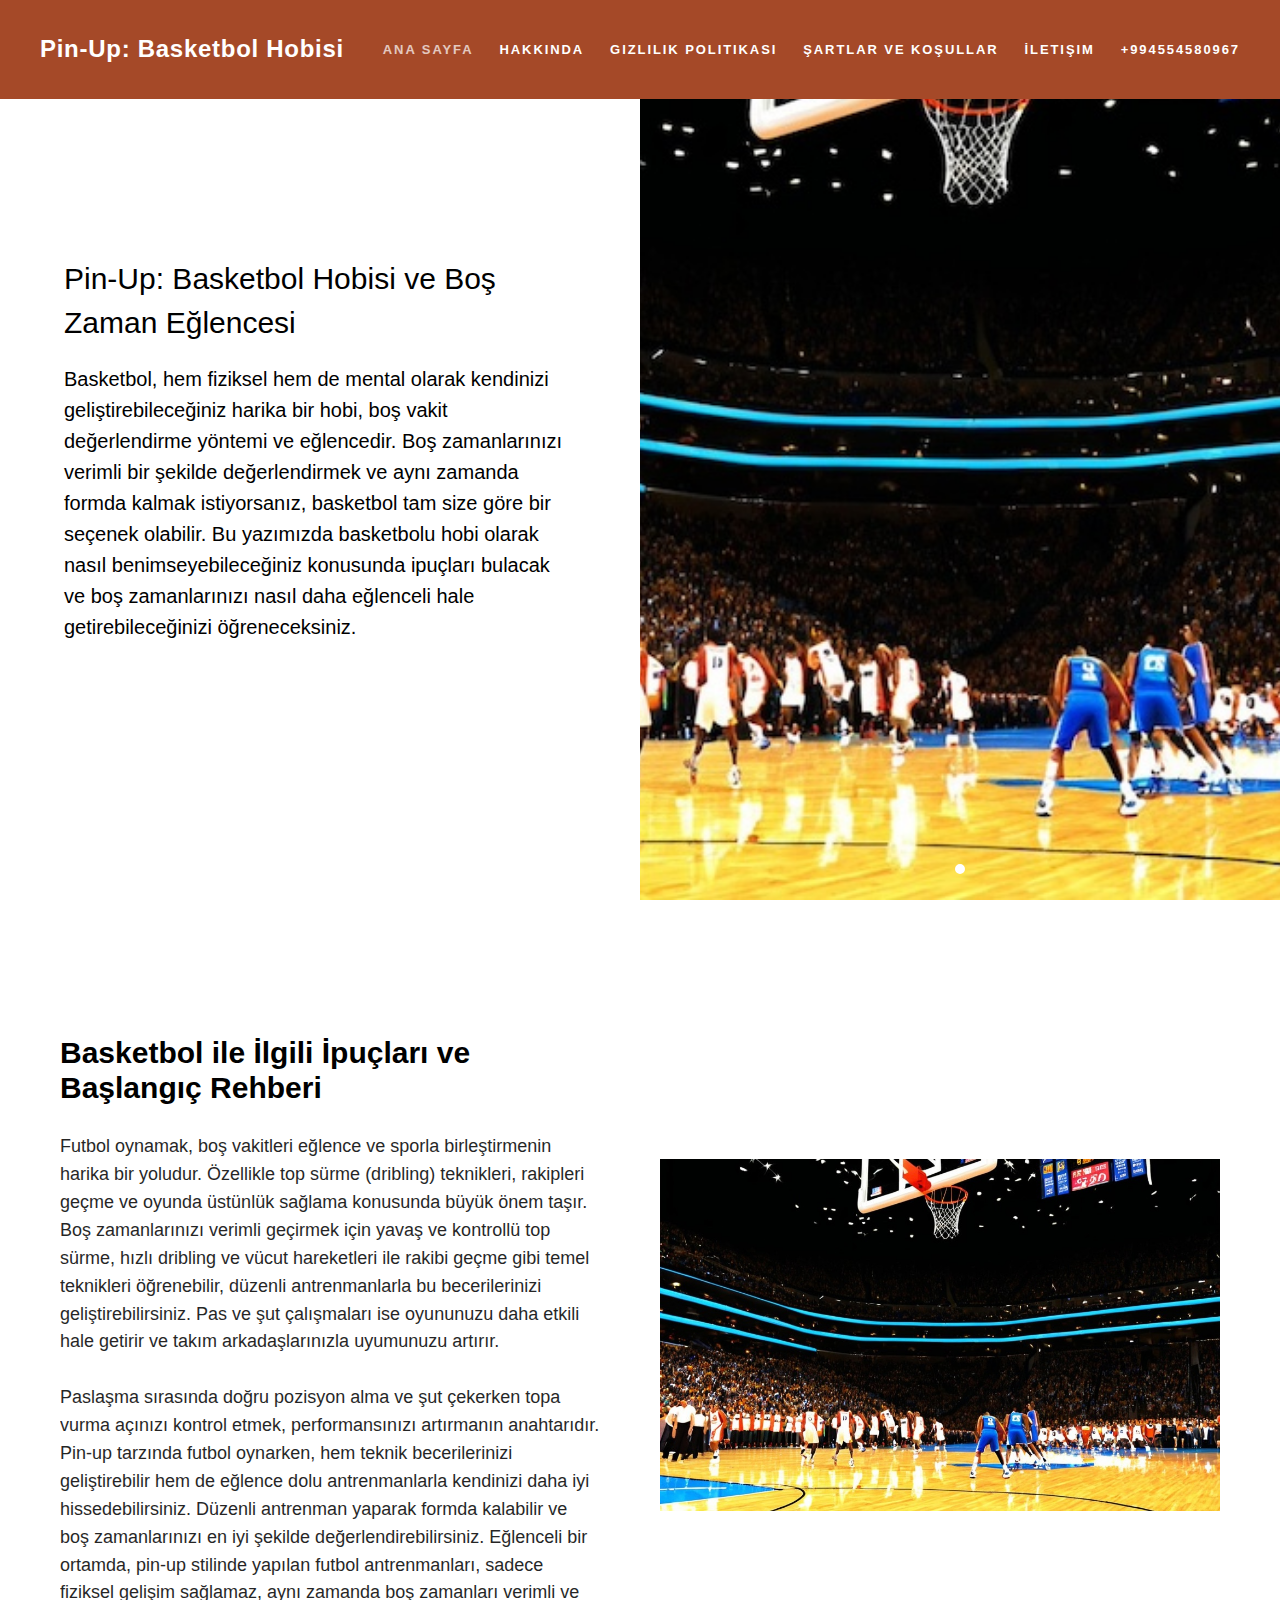
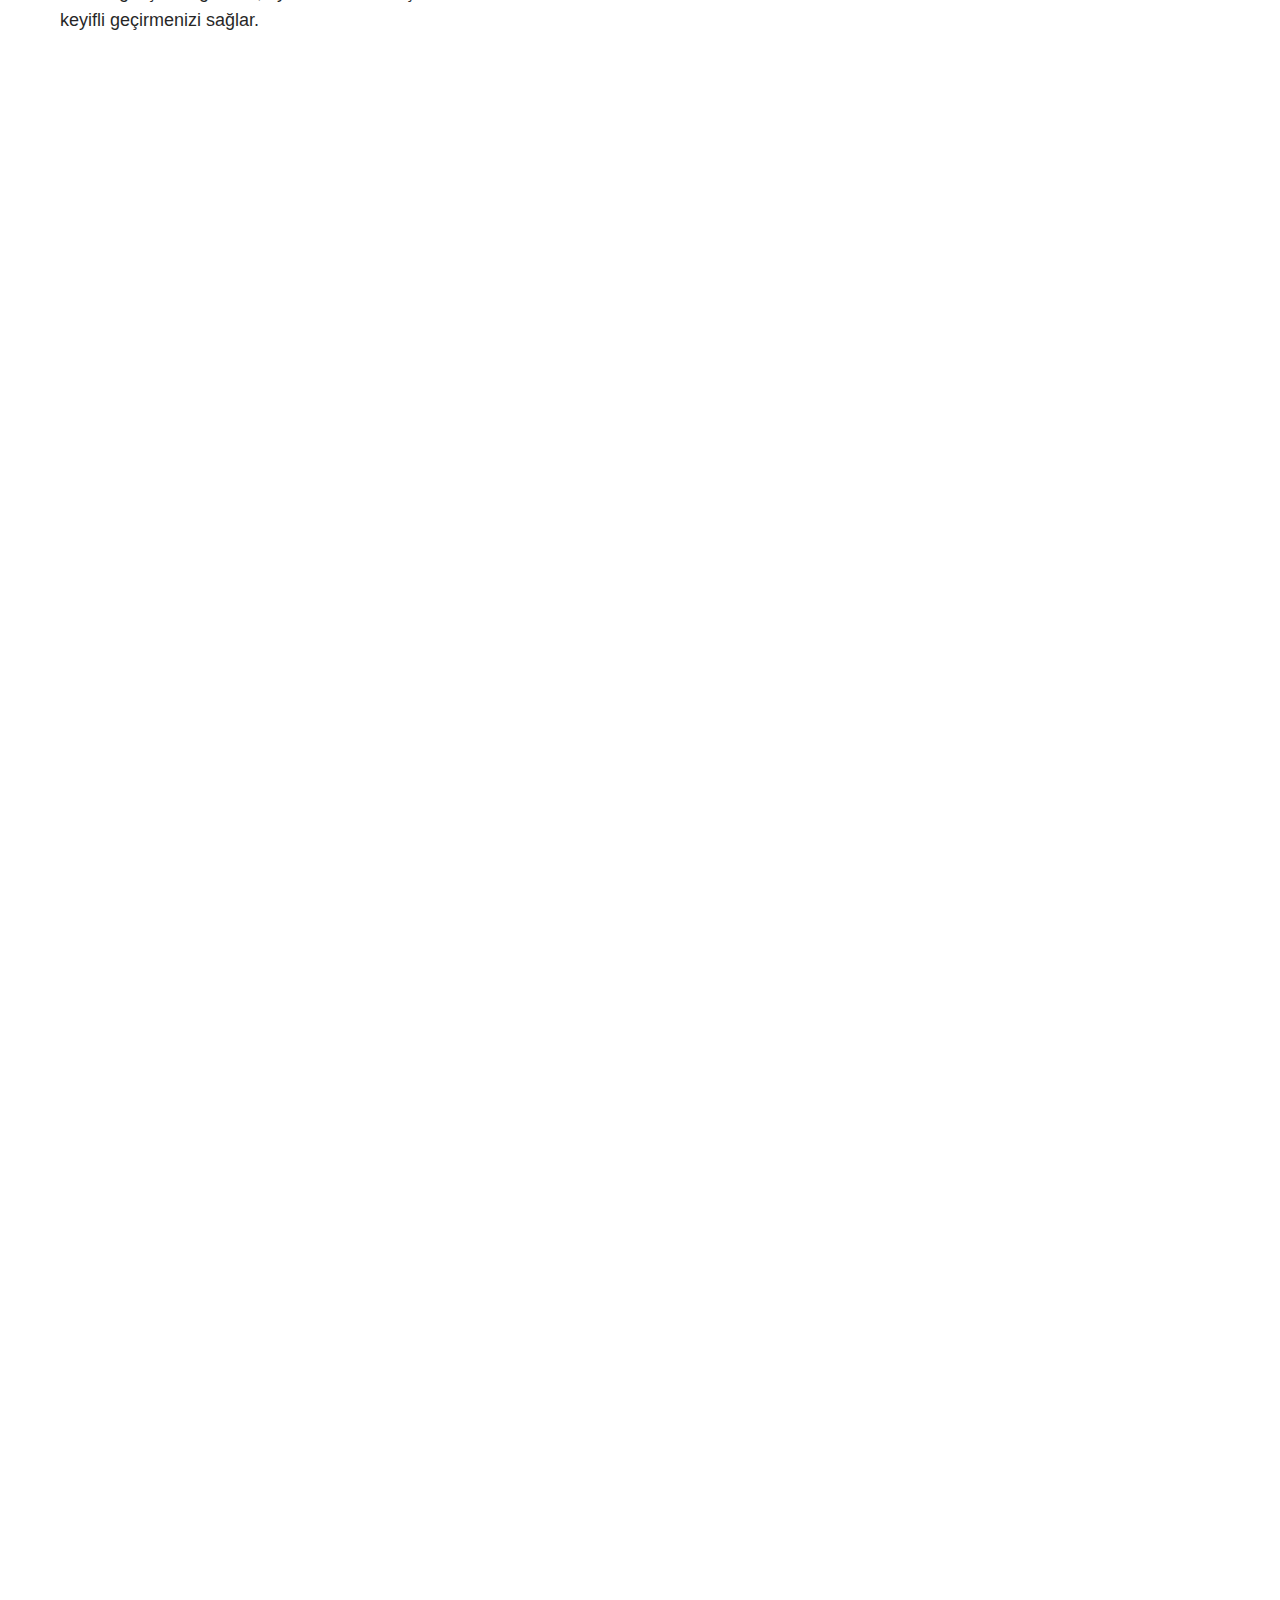
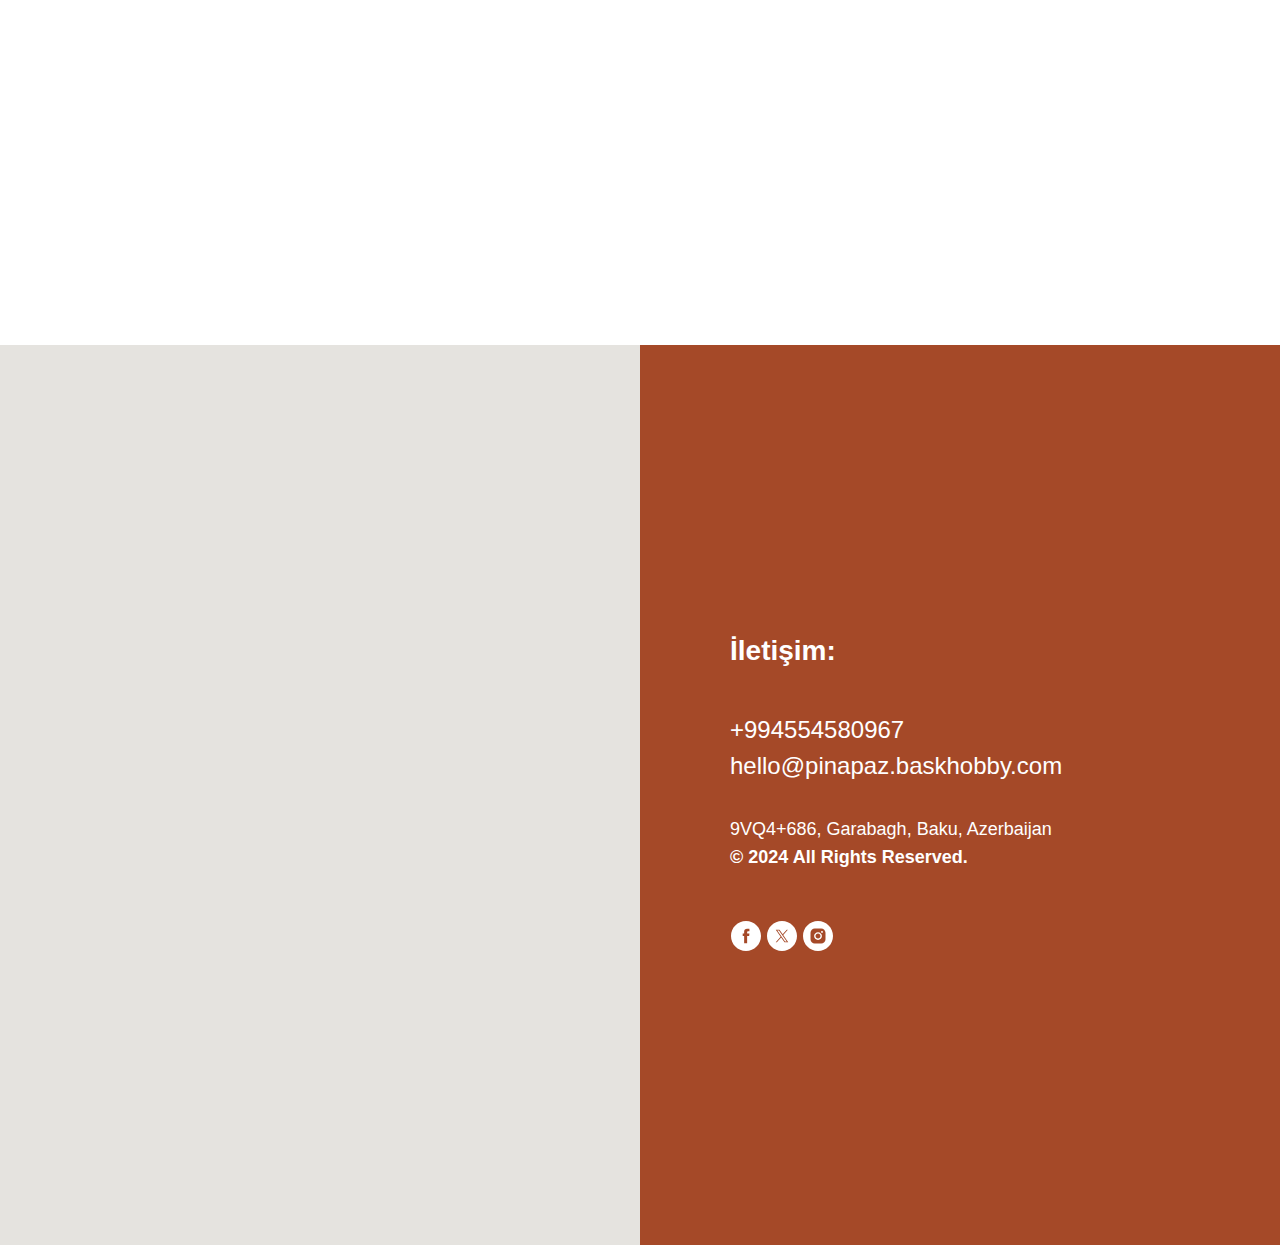
<file: index.html>
<!DOCTYPE html>
<html>
<head>
    <meta charset="utf-8"/>
    <meta http-equiv="Content-Type" content="text/html; charset=utf-8"/>
    <meta name="viewport" content="width=device-width, initial-scale=1.0"/> <!--metatextblock--> <title>Basketball Oyunu
    Pin-up – Heyecan Verici Basketbol Deneyimi!</title>
    <meta name="description"
          content="Pin-up ile en iyi Basketball oyun deneyimine katılın! Gerçekçi grafikler, müthiş atmosfer ve heyecan verici oyun modları ile basketbol tutkunları için harika bir seçenek. Hemen oynamaya başlayın!"/>
    <meta property="og:url" content="page55946977.html"/>
    <meta property="og:title" content="Basketball Oyunu Pin-up – Heyecan Verici Basketbol Deneyimi!"/>
    <meta property="og:description"
          content="Pin-up ile en iyi Basketball oyun deneyimine katılın! Gerçekçi grafikler, müthiş atmosfer ve heyecan verici oyun modları ile basketbol tutkunları için harika bir seçenek. Hemen oynamaya başlayın!"/>
    <meta property="og:type" content="website"/>
    <meta property="og:image" content="images/tild6132-3734-4230-b762-633136363433__-__resize__504x__2.jpg"/>
    <link rel="canonical" href="index.html"> <!--/metatextblock-->
    <meta name="format-detection" content="telephone=no"/>
    <meta http-equiv="x-dns-prefetch-control" content="on">
    <link rel="dns-prefetch" href="https://ws.tildacdn.com">
    <link rel="apple-touch-icon" sizes="180x180" href="favicon/apple-touch-icon.png">
    <link rel="icon" type="image/png" sizes="32x32" href="favicon/favicon-32x32.png">
    <link rel="icon" type="image/png" sizes="32x32" href="favicon/favicon-16x16.png">
    <link rel="manifest" href="favicon/site.webmanifest"> <!-- Assets -->
    <link rel="preload" href="images/tild6132-3734-4230-b762-633136363433__2.jpg" as="image">
    <script src="https://neo.tildacdn.com/js/tilda-fallback-1.0.min.js" async charset="utf-8"></script>
    <link rel="stylesheet" href="css/tilda-grid-3.0.min.css" type="text/css" media="all" onerror="this.loaderr='y';"/>
    <link rel="stylesheet" href="css/tilda-blocks-page55946977.min.css?t=1728373865" type="text/css" media="all"
          onerror="this.loaderr='y';"/>
    <link rel="stylesheet" href="css/tilda-slds-1.4.min.css" type="text/css" media="print" onload="this.media='all';"
          onerror="this.loaderr='y';"/>
    <noscript>
        <link rel="stylesheet" href="css/tilda-slds-1.4.min.css" type="text/css" media="all"/>
    </noscript>
    <link rel="stylesheet" href="css/fonts-tildasans.css" type="text/css" media="all" onerror="this.loaderr='y';"/>
    <script nomodule src="js/tilda-polyfill-1.0.min.js" charset="utf-8"></script>
    <script type="text/javascript">function t_onReady(func) {
        if (document.readyState != 'loading') {
            func();
        } else {
            document.addEventListener('DOMContentLoaded', func);
        }
    }

    function t_onFuncLoad(funcName, okFunc, time) {
        if (typeof window[funcName] === 'function') {
            okFunc();
        } else {
            setTimeout(function () {
                t_onFuncLoad(funcName, okFunc, time);
            }, (time || 100));
        }
    }

    function t_throttle(fn, threshhold, scope) {
        return function () {
            fn.apply(scope || this, arguments);
        };
    }</script>
    <script src="js/tilda-scripts-3.0.min.js" charset="utf-8" defer onerror="this.loaderr='y';"></script>
    <script src="js/tilda-blocks-page55946977.min.js?t=1728373865" charset="utf-8" async
            onerror="this.loaderr='y';"></script>
    <script src="js/lazyload-1.3.min.export.js" charset="utf-8" async onerror="this.loaderr='y';"></script>
    <script src="js/tilda-menu-1.0.min.js" charset="utf-8" async onerror="this.loaderr='y';"></script>
    <script src="js/tilda-slds-1.4.min.js" charset="utf-8" async onerror="this.loaderr='y';"></script>
    <script src="js/hammer.min.js" charset="utf-8" async onerror="this.loaderr='y';"></script>
    <script src="js/tilda-map-1.0.min.js" charset="utf-8" async onerror="this.loaderr='y';"></script>
    <script src="js/tilda-skiplink-1.0.min.js" charset="utf-8" async onerror="this.loaderr='y';"></script>
    <script src="js/tilda-events-1.0.min.js" charset="utf-8" async onerror="this.loaderr='y';"></script>
    <script type="text/javascript">window.dataLayer = window.dataLayer || [];</script>
    <script type="text/javascript">(function () {
        if ((/bot|google|yandex|baidu|bing|msn|duckduckbot|teoma|slurp|crawler|spider|robot|crawling|facebook/i.test(navigator.userAgent)) === false && typeof (sessionStorage) != 'undefined' && sessionStorage.getItem('visited') !== 'y' && document.visibilityState) {
            var style = document.createElement('style');
            style.type = 'text/css';
            style.innerHTML = '@media screen and (min-width: 980px) {.t-records {opacity: 0;}.t-records_animated {-webkit-transition: opacity ease-in-out .2s;-moz-transition: opacity ease-in-out .2s;-o-transition: opacity ease-in-out .2s;transition: opacity ease-in-out .2s;}.t-records.t-records_visible {opacity: 1;}}';
            document.getElementsByTagName('head')[0].appendChild(style);

            function t_setvisRecs() {
                var alr = document.querySelectorAll('.t-records');
                Array.prototype.forEach.call(alr, function (el) {
                    el.classList.add("t-records_animated");
                });
                setTimeout(function () {
                    Array.prototype.forEach.call(alr, function (el) {
                        el.classList.add("t-records_visible");
                    });
                    sessionStorage.setItem("visited", "y");
                }, 400);
            }

            document.addEventListener('DOMContentLoaded', t_setvisRecs);
        }
    })();</script>
</head>
<body class="t-body" style="margin:0;"> <!--allrecords-->
<div id="allrecords" data-tilda-export="yes" class="t-records" data-hook="blocks-collection-content-node"
     data-tilda-project-id="10709663" data-tilda-page-id="55946977"
     data-tilda-formskey="a55c0c751e1a899d7ce6ec4c10709663" data-tilda-cookie="no" data-tilda-lazy="yes"
     data-tilda-root-zone="one">
    <div id="rec808258800" class="r t-rec" style="background-color:#a54928; " data-animationappear="off"
         data-record-type="230" data-bg-color="#a54928">
        <div id="nav808258800" class="t199__header t199__js__header t199__dark" style="background-color:#a54928;"
             data-menu="yes">
            <div class="t199__holder"><a class="t199__logo" href="#" style="">
                <div class="t199__logo-text t-title" field="title" style="">Pin-Up: Basketbol Hobisi</div>
                <div class="t199__logo-text-mobile t-title" field="title" style="">Pin-Up: Basketbol Hobisi</div>
            </a> <a class="t199__mmenu-toggler t199__js__menu-toggler" href="#">
                <button type="button" class="t-menuburger t-menuburger_first " aria-label="Навигационное меню"
                        aria-expanded="false"><span style="background-color:#fff;"></span> <span
                        style="background-color:#fff;"></span> <span style="background-color:#fff;"></span> <span
                        style="background-color:#fff;"></span></button>
                <script>function t_menuburger_init(recid) {
                    var rec = document.querySelector('#rec' + recid);
                    if (!rec) return;
                    var burger = rec.querySelector('.t-menuburger');
                    if (!burger) return;
                    var isSecondStyle = burger.classList.contains('t-menuburger_second');
                    if (isSecondStyle && !window.isMobile && !('ontouchend' in document)) {
                        burger.addEventListener('mouseenter', function () {
                            if (burger.classList.contains('t-menuburger-opened')) return;
                            burger.classList.remove('t-menuburger-unhovered');
                            burger.classList.add('t-menuburger-hovered');
                        });
                        burger.addEventListener('mouseleave', function () {
                            if (burger.classList.contains('t-menuburger-opened')) return;
                            burger.classList.remove('t-menuburger-hovered');
                            burger.classList.add('t-menuburger-unhovered');
                            setTimeout(function () {
                                burger.classList.remove('t-menuburger-unhovered');
                            }, 300);
                        });
                    }
                    burger.addEventListener('click', function () {
                        if (!burger.closest('.tmenu-mobile') && !burger.closest('.t450__burger_container') && !burger.closest('.t466__container') && !burger.closest('.t204__burger') && !burger.closest('.t199__js__menu-toggler')) {
                            burger.classList.toggle('t-menuburger-opened');
                            burger.classList.remove('t-menuburger-unhovered');
                        }
                    });
                    var menu = rec.querySelector('[data-menu="yes"]');
                    if (!menu) return;
                    var menuLinks = menu.querySelectorAll('.t-menu__link-item');
                    var submenuClassList = ['t978__menu-link_hook', 't978__tm-link', 't966__tm-link', 't794__tm-link', 't-menusub__target-link'];
                    Array.prototype.forEach.call(menuLinks, function (link) {
                        link.addEventListener('click', function () {
                            var isSubmenuHook = submenuClassList.some(function (submenuClass) {
                                return link.classList.contains(submenuClass);
                            });
                            if (isSubmenuHook) return;
                            burger.classList.remove('t-menuburger-opened');
                        });
                    });
                    menu.addEventListener('clickedAnchorInTooltipMenu', function () {
                        burger.classList.remove('t-menuburger-opened');
                    });
                }

                t_onReady(function () {
                    t_onFuncLoad('t_menuburger_init', function () {
                        t_menuburger_init('808258800');
                    });
                });</script>
                <style>.t-menuburger {
                  position: relative;
                  flex-shrink: 0;
                  width: 28px;
                  height: 20px;
                  padding: 0;
                  border: none;
                  background-color: transparent;
                  outline: none;
                  -webkit-transform: rotate(0deg);
                  transform: rotate(0deg);
                  transition: transform .5s ease-in-out;
                  cursor: pointer;
                  z-index: 999;
                }

                .t-menuburger span {
                  display: block;
                  position: absolute;
                  width: 100%;
                  opacity: 1;
                  left: 0;
                  -webkit-transform: rotate(0deg);
                  transform: rotate(0deg);
                  transition: .25s ease-in-out;
                  height: 3px;
                  background-color: #000;
                }

                .t-menuburger span:nth-child(1) {
                  top: 0px;
                }

                .t-menuburger span:nth-child(2), .t-menuburger span:nth-child(3) {
                  top: 8px;
                }

                .t-menuburger span:nth-child(4) {
                  top: 16px;
                }

                .t-menuburger__big {
                  width: 42px;
                  height: 32px;
                }

                .t-menuburger__big span {
                  height: 5px;
                }

                .t-menuburger__big span:nth-child(2), .t-menuburger__big span:nth-child(3) {
                  top: 13px;
                }

                .t-menuburger__big span:nth-child(4) {
                  top: 26px;
                }

                .t-menuburger__small {
                  width: 22px;
                  height: 14px;
                }

                .t-menuburger__small span {
                  height: 2px;
                }

                .t-menuburger__small span:nth-child(2), .t-menuburger__small span:nth-child(3) {
                  top: 6px;
                }

                .t-menuburger__small span:nth-child(4) {
                  top: 12px;
                }

                .t-menuburger-opened span:nth-child(1) {
                  top: 8px;
                  width: 0%;
                  left: 50%;
                }

                .t-menuburger-opened span:nth-child(2) {
                  -webkit-transform: rotate(45deg);
                  transform: rotate(45deg);
                }

                .t-menuburger-opened span:nth-child(3) {
                  -webkit-transform: rotate(-45deg);
                  transform: rotate(-45deg);
                }

                .t-menuburger-opened span:nth-child(4) {
                  top: 8px;
                  width: 0%;
                  left: 50%;
                }

                .t-menuburger-opened.t-menuburger__big span:nth-child(1) {
                  top: 6px;
                }

                .t-menuburger-opened.t-menuburger__big span:nth-child(4) {
                  top: 18px;
                }

                .t-menuburger-opened.t-menuburger__small span:nth-child(1), .t-menuburger-opened.t-menuburger__small span:nth-child(4) {
                  top: 6px;
                }

                @media (hover),(min-width: 0\0
                ) {
                  .t-menuburger_first:hover span:nth-child(1) {
                    transform: translateY(1px);
                  }

                  .t-menuburger_first:hover span:nth-child(4) {
                    transform: translateY(-1px);
                  }

                  .t-menuburger_first.t-menuburger__big:hover span:nth-child(1) {
                    transform: translateY(3px);
                  }

                  .t-menuburger_first.t-menuburger__big:hover span:nth-child(4) {
                    transform: translateY(-3px);
                  }
                }

                .t-menuburger_second span:nth-child(2), .t-menuburger_second span:nth-child(3) {
                  width: 80%;
                  left: 20%;
                  right: 0;
                }

                @media (hover),(min-width: 0\0
                ) {
                  .t-menuburger_second.t-menuburger-hovered span:nth-child(2), .t-menuburger_second.t-menuburger-hovered span:nth-child(3) {
                    animation: t-menuburger-anim 0.3s ease-out normal forwards;
                  }

                  .t-menuburger_second.t-menuburger-unhovered span:nth-child(2), .t-menuburger_second.t-menuburger-unhovered span:nth-child(3) {
                    animation: t-menuburger-anim2 0.3s ease-out normal forwards;
                  }
                }

                .t-menuburger_second.t-menuburger-opened span:nth-child(2), .t-menuburger_second.t-menuburger-opened span:nth-child(3) {
                  left: 0;
                  right: 0;
                  width: 100% !important;
                }

                .t-menuburger_third span:nth-child(4) {
                  width: 70%;
                  left: unset;
                  right: 0;
                }

                @media (hover),(min-width: 0\0
                ) {
                  .t-menuburger_third:not(.t-menuburger-opened):hover span:nth-child(4) {
                    width: 100%;
                  }
                }

                .t-menuburger_third.t-menuburger-opened span:nth-child(4) {
                  width: 0 !important;
                  right: 50%;
                }

                .t-menuburger_fourth {
                  height: 12px;
                }

                .t-menuburger_fourth.t-menuburger__small {
                  height: 8px;
                }

                .t-menuburger_fourth.t-menuburger__big {
                  height: 18px;
                }

                .t-menuburger_fourth span:nth-child(2), .t-menuburger_fourth span:nth-child(3) {
                  top: 4px;
                  opacity: 0;
                }

                .t-menuburger_fourth span:nth-child(4) {
                  top: 8px;
                }

                .t-menuburger_fourth.t-menuburger__small span:nth-child(2), .t-menuburger_fourth.t-menuburger__small span:nth-child(3) {
                  top: 3px;
                }

                .t-menuburger_fourth.t-menuburger__small span:nth-child(4) {
                  top: 6px;
                }

                .t-menuburger_fourth.t-menuburger__small span:nth-child(2), .t-menuburger_fourth.t-menuburger__small span:nth-child(3) {
                  top: 3px;
                }

                .t-menuburger_fourth.t-menuburger__small span:nth-child(4) {
                  top: 6px;
                }

                .t-menuburger_fourth.t-menuburger__big span:nth-child(2), .t-menuburger_fourth.t-menuburger__big span:nth-child(3) {
                  top: 6px;
                }

                .t-menuburger_fourth.t-menuburger__big span:nth-child(4) {
                  top: 12px;
                }

                @media (hover),(min-width: 0\0
                ) {
                  .t-menuburger_fourth:not(.t-menuburger-opened):hover span:nth-child(1) {
                    transform: translateY(1px);
                  }

                  .t-menuburger_fourth:not(.t-menuburger-opened):hover span:nth-child(4) {
                    transform: translateY(-1px);
                  }

                  .t-menuburger_fourth.t-menuburger__big:not(.t-menuburger-opened):hover span:nth-child(1) {
                    transform: translateY(3px);
                  }

                  .t-menuburger_fourth.t-menuburger__big:not(.t-menuburger-opened):hover span:nth-child(4) {
                    transform: translateY(-3px);
                  }
                }

                .t-menuburger_fourth.t-menuburger-opened span:nth-child(1), .t-menuburger_fourth.t-menuburger-opened span:nth-child(4) {
                  top: 4px;
                }

                .t-menuburger_fourth.t-menuburger-opened span:nth-child(2), .t-menuburger_fourth.t-menuburger-opened span:nth-child(3) {
                  opacity: 1;
                }

                @keyframes t-menuburger-anim {
                  0% {
                    width: 80%;
                    left: 20%;
                    right: 0;
                  }
                  50% {
                    width: 100%;
                    left: 0;
                    right: 0;
                  }
                  100% {
                    width: 80%;
                    left: 0;
                    right: 20%;
                  }
                }

                @keyframes t-menuburger-anim2 {
                  0% {
                    width: 80%;
                    left: 0;
                  }
                  50% {
                    width: 100%;
                    right: 0;
                    left: 0;
                  }
                  100% {
                    width: 80%;
                    left: 20%;
                    right: 0;
                  }
                }</style>
            </a>
                <div class="t199__mmenu t199__js__menu">
                    <nav class="t199__menu">
                        <ul role="list" class="t199__menu-items t-menu__list">
                            <li class="t199__menu-item-wrap"><a class="t199__menu-item t-title t-menu__link-item"
                                                                href="index.html" data-menu-submenu-hook="">Ana Sayfa</a></li>
                            <li class="t199__menu-item-wrap"><a class="t199__menu-item t-title t-menu__link-item"
                                                                href="#about" data-menu-submenu-hook="">Hakkında</a></li>
                            <li class="t199__menu-item-wrap"><a class="t199__menu-item t-title t-menu__link-item"
                                                                href="policy.html" data-menu-submenu-hook="">Gizlilik
                                Politikası</a></li>
                            <li class="t199__menu-item-wrap"><a class="t199__menu-item t-title t-menu__link-item"
                                                                href="terms.html" data-menu-submenu-hook="">Şartlar ve
                                koşullar</a></li>
                            <li class="t199__menu-item-wrap"><a class="t199__menu-item t-title t-menu__link-item"
                                                                href="#contact" data-menu-submenu-hook="">İletişim</a></li>
                            <li class="t199__menu-item-wrap"><a class="t199__menu-item t-title t-menu__link-item"
                                                                href="#" data-menu-submenu-hook="">+994554580967</a></li>
                        </ul>
                    </nav>
                </div>
            </div>
        </div>
        <script>t_onReady(function () {
            t_onFuncLoad('t199_showMenu', function () {
                t199_showMenu('808258800');
            });
            t_onFuncLoad('t199_positionHeader', function () {
                t199_positionHeader('808258800');
            });
            t_onFuncLoad('t_menu__interactFromKeyboard', function () {
                t_menu__interactFromKeyboard('808258800');
            });
            t_onFuncLoad('t_menu__highlightActiveLinks', function () {
                t_menu__highlightActiveLinks(".t199__menu-item");
            });
            t_onFuncLoad('t_menu__findAnchorLinks', function () {
                t_menu__findAnchorLinks('808258800', '.t199__menu-item');
            });
        });</script>
        <style>@media screen and (max-width: 1024px) {
        }</style>
        <style>#rec808258800 .t-menu__link-item {
          -webkit-transition: color 0.3s ease-in-out, opacity 0.3s ease-in-out;
          transition: color 0.3s ease-in-out, opacity 0.3s ease-in-out;
        }

        #rec808258800 .t-menu__link-item.t-active:not(.t978__menu-link) {
          color: #ffffff !important;
        }

        @supports (overflow:-webkit-marquee) and (justify-content:inherit) {
          #rec808258800 .t-menu__link-item, #rec808258800 .t-menu__link-item.t-active {
            opacity: 1 !important;
          }
        }</style>
        <style> #rec808258800 a.t-menusub__link-item {
          color: #ffffff;
        }</style>
    </div>
    <div id="rec808258570" class="r t-rec" style=" " data-animationappear="off" data-record-type="740"> <!-- T740 -->
        <div class="t740">
            <div class="t740__wrapper">
                <table class="t740__blocktable" style="height:100vh;" data-height-correct-vh="yes">
                    <tr>
                        <td class="t740__blocktext">
                            <div class="t740__textwrapper">
                                <div class="t740__title t-descr t-descr_xxxl" field="title">Pin-Up: Basketbol Hobisi ve
                                    Boş Zaman Eğlencesi
                                </div>
                                <div class="t740__text t-text t-text_md" field="text">Basketbol, hem fiziksel hem de
                                    mental olarak kendinizi geliştirebileceğiniz harika bir hobi, boş vakit
                                    değerlendirme yöntemi ve eğlencedir. Boş zamanlarınızı verimli bir şekilde
                                    değerlendirmek ve aynı zamanda formda kalmak istiyorsanız, basketbol tam size göre
                                    bir seçenek olabilir. Bu yazımızda basketbolu hobi olarak nasıl benimseyebileceğiniz
                                    konusunda ipuçları bulacak ve boş zamanlarınızı nasıl daha eğlenceli hale
                                    getirebileceğinizi öğreneceksiniz.
                                </div>
                            </div>
                        </td>
                        <td class="t740__blockimg"> <!--gallery -->
                            <div class="t-slds" style="visibility: hidden;" aria-roledescription="carousel"
                                 aria-label="Слайдер">
                                <div class="t-slds__main">
                                    <ul role="list" class="t-slds__arrow_container"></ul>
                                    <div class="t-slds__container">
                                        <div class="t-slds__items-wrapper t-slds_animated-none" id="carousel_808258570"
                                             data-slider-transition="300" data-slider-with-cycle="true"
                                             data-slider-correct-height="false" data-auto-correct-mobile-width="false"
                                             aria-roledescription="carousel" aria-live="off">
                                            <div class="t-slds__item t-slds__item_active" data-slide-index="1"
                                                 role="group" aria-roledescription="slide" aria-hidden="false"
                                                 aria-label="1 из 1" itemscope itemtype="http://schema.org/ImageObject">
                                                <meta itemprop="image"
                                                      content="images/tild6132-3734-4230-b762-633136363433__2.jpg">
                                                <div class="t-slds__bgimg t-bgimg"
                                                     data-original="images/tild6132-3734-4230-b762-633136363433__2.jpg"
                                                     bgimgfield="gi_img__0"
                                                     style="background-image: url('images/tild6132-3734-4230-b762-633136363433__-__resizeb__20x__2.jpg');"></div>
                                            </div>
                                        </div>
                                    </div>
                                    <ul class="t-slds__bullet_wrapper">
                                        <li class="t-slds__bullet t-slds__bullet_active" data-slide-bullet-for="1">
                                            <button type="button" class="t-slds__bullet_body"
                                                    aria-label="Перейти к слайду 1" aria-current="true"
                                                    style="width: 10px; height: 10px;border: 2px solid #ffffff;"></button>
                                        </li>
                                    </ul>
                                </div>
                            </div>
                            <script>t_onReady(function () {
                                var rec = document.getElementById('rec808258570');
                                if (!rec) return;
                                t_onFuncLoad('t_sldsInit', function () {
                                    t_sldsInit('808258570');
                                });
                                var wrapperBlock = rec.querySelector('.t740');
                                if (wrapperBlock) {
                                    wrapperBlock.addEventListener('displayChanged', function () {
                                        t_onFuncLoad('t_slds_updateSlider', function () {
                                            t_slds_updateSlider('808258570');
                                        });
                                        t_onFuncLoad('t_slds_positionArrows', function () {
                                            t_slds_positionArrows('808258570');
                                        });
                                    });
                                }
                            });</script>
                            <style type="text/css">#rec808258570 .t-slds__bullet_active .t-slds__bullet_body {
                              background-color: #ffffff !important;
                            }

                            #rec808258570 .t-slds__bullet:hover .t-slds__bullet_body {
                              background-color: #ffffff !important;
                            }

                            #rec808258570 .t-slds__bullet_body:focus-visible {
                              background-color: #ffffff !important;
                            }</style> <!--/gallery --> </td>
                    </tr>
                </table>
                <div class="t740__blocktextmobile" style="display:none;">
                    <div class="t740__textwrapper">
                        <div class="t740__title t-descr t-descr_xxxl" field="title">Pin-Up: Basketbol Hobisi ve Boş
                            Zaman Eğlencesi
                        </div>
                        <div class="t740__text t-text t-text_md" field="text">Basketbol, hem fiziksel hem de mental
                            olarak kendinizi geliştirebileceğiniz harika bir hobi, boş vakit değerlendirme yöntemi ve
                            eğlencedir. Boş zamanlarınızı verimli bir şekilde değerlendirmek ve aynı zamanda formda
                            kalmak istiyorsanız, basketbol tam size göre bir seçenek olabilir. Bu yazımızda basketbolu
                            hobi olarak nasıl benimseyebileceğiniz konusunda ipuçları bulacak ve boş zamanlarınızı nasıl
                            daha eğlenceli hale getirebileceğinizi öğreneceksiniz.
                        </div>
                    </div>
                </div>
            </div>
        </div>
    </div>
    <div id="rec807136869" class="r t-rec t-rec_pt_135 t-rec_pb_135" style="padding-top:135px;padding-bottom:135px; "
         data-record-type="180"> <!-- T165 -->
        <div class="t165" id="about">
            <div class="t-container">
                <div class="t165__col-top t-col t-col_6 t165__vmiddle t165__left">
                    <div class="t165__textwrapper">
                        <div class="t165__title t-heading t-heading_md" field="title">Basketbol ile İlgili İpuçları ve
                            Başlangıç Rehberi
                        </div>
                        <div class="t165__text t-text t-text_sm" field="text">Futbol oynamak, boş vakitleri eğlence ve
                            sporla birleştirmenin harika bir yoludur. Özellikle top sürme (dribling) teknikleri,
                            rakipleri geçme ve oyunda üstünlük sağlama konusunda büyük önem taşır. Boş zamanlarınızı
                            verimli geçirmek için yavaş ve kontrollü top sürme, hızlı dribling ve vücut hareketleri ile
                            rakibi geçme gibi temel teknikleri öğrenebilir, düzenli antrenmanlarla bu becerilerinizi
                            geliştirebilirsiniz. Pas ve şut çalışmaları ise oyununuzu daha etkili hale getirir ve takım
                            arkadaşlarınızla uyumunuzu artırır. <br/><br/>Paslaşma sırasında doğru pozisyon alma ve şut
                            çekerken topa vurma açınızı kontrol etmek, performansınızı artırmanın anahtarıdır. Pin-up
                            tarzında futbol oynarken, hem teknik becerilerinizi geliştirebilir hem de eğlence dolu
                            antrenmanlarla kendinizi daha iyi hissedebilirsiniz. Düzenli antrenman yaparak formda
                            kalabilir ve boş zamanlarınızı en iyi şekilde değerlendirebilirsiniz. Eğlenceli bir ortamda,
                            pin-up stilinde yapılan futbol antrenmanları, sadece fiziksel gelişim sağlamaz, aynı zamanda
                            boş zamanları verimli ve keyifli geçirmenizi sağlar.
                        </div>
                    </div>
                </div>
                <div class="t-col t-col_6 t165__vmiddle t165__left"><img class="t165__img t-img"
                                                                         src="images/tild3466-3162-4732-b537-366536363130__-__empty__2.jpg"
                                                                         data-original="images/tild3466-3162-4732-b537-366536363130__2.jpg"
                                                                         imgfiled="img"
                                                                         alt=""></div>
            </div>
        </div>
    </div>
    <div id="rec807136958" class="r t-rec t-rec_pt_60 t-rec_pb_60" style="padding-top:60px;padding-bottom:60px; "
         data-record-type="56"> <!-- T046 -->
        <div class="t046">
            <div class="t-container">
                <div class="t-col t-col_6 t-prefix_3">
                    <div class="t046__text t-text t-text_xs" field="text">
                        <div style="font-size: 24px;" data-customstyle="yes">Pin-up ile basketbolun heyecanını yaşamak
                            ve liglerin zirvesine tırmanmak için hemen oynamaya başlayın!
                        </div>
                    </div>
                </div>
            </div>
        </div>
    </div>
    <div id="rec808193494" class="r t-rec t-rec_pt_135 t-rec_pb_135" style="padding-top:135px;padding-bottom:135px; "
         data-record-type="180"> <!-- T165 -->
        <div class="t165">
            <div class="t-container">
                <div class="t165__col-top t-col t-col_6 t165__vmiddle t165__left">
                    <div class="t165__textwrapper">
                        <div class="t165__title t-heading t-heading_md" field="title">Pin-up Basketball Oyununda
                            Şampiyonluk Mücadelesi
                        </div>
                        <div class="t165__text t-text t-text_sm" field="text"><br/>Pin-up dünyasında şampiyon olmak için
                            yalnızca bireysel yeteneklerinize güvenmeyin. Boş vakitlerinizi en verimli şekilde
                            değerlendirin ve takım arkadaşlarınızla uyum içinde çalışarak stratejilerinizi her maçta
                            güncelleyip rakiplerinizi alt edin. Pin-up liginde şampiyonluk kupasını kazanmak için tüm
                            oyuncuların desteğini alın ve Pin-up topluluğunun bir parçası olarak başarınızı
                            kutlayın.<br/>Pin-up platformunda yer alan bu oyun, size sadece eğlence değil, aynı zamanda
                            liderlik ruhunu da aşılayacak. Boş zamanlarınızı eğlenceli ve verimli bir şekilde geçirerek,
                            her galibiyetle kendinizi daha da motive edecek ve basketbol sahasında yeni hedefler
                            belirlemenizi sağlayacaksınız. Pin-up ile birlikte basketbol sahasının hakimi olma yolunda
                            ilerleyin ve boş vakitlerinizi eğlence dolu bir deneyime dönüştürün.<br/>Pin-up platformu,
                            boş zamanlarınızı değerlendirmek için mükemmel bir seçenek sunar. Basketbol sahasında
                            kendinizi geliştirirken, Pin-up ile hem eğlencenin tadını çıkarın hem de takım oyununu
                            öğrenin. Eğlenceyi ve rekabeti bir araya getiren Pin-up, sizi sadece bir oyuncu değil, aynı
                            zamanda bir lider yapacak.
                        </div>
                    </div>
                </div>
                <div class="t-col t-col_6 t165__vmiddle t165__left"><img class="t165__img t-img"
                                                                         src="images/tild3036-3539-4563-a463-356264353434__-__empty__3.jpg"
                                                                         data-original="images/tild3036-3539-4563-a463-356264353434__3.jpg"
                                                                         imgfiled="img"
                                                                         alt=""></div>
            </div>
        </div>
    </div>
    <div id="rec807137042" class="r t-rec t-rec_pt_150 t-rec_pb_150" style="padding-top:150px;padding-bottom:150px; "
         data-record-type="801"> <!-- T801 -->
        <div class="t801 t801__witharrows">
            <div class="t-slds" style="visibility: hidden;" aria-roledescription="carousel" aria-label="Слайдер">
                <div class="t-slds__main t-container">
                    <ul role="list" class="t-slds__arrow_container">
                        <li class="t-slds__arrow_wrapper t-slds__arrow_wrapper-left" data-slide-direction="left">
                            <button type="button" class="t-slds__arrow t-slds__arrow-left t-slds__arrow-withbg"
                                    aria-controls="carousel_807137042" aria-disabled="false"
                                    aria-label="Предыдущий слайд"
                                    style="width: 30px; height: 30px;background-color: rgba(232,232,232,1);">
                                <div class="t-slds__arrow_body t-slds__arrow_body-left" style="width: 7px;">
                                    <svg role="presentation" focusable="false" style="display: block"
                                         viewBox="0 0 7.3 13" xmlns="http://www.w3.org/2000/svg"
                                         xmlns:xlink="http://www.w3.org/1999/xlink">
                                        <polyline
                                                fill="none" stroke="#222222"
                                                stroke-linejoin="butt" stroke-linecap="butt"
                                                stroke-width="1" points="0.5,0.5 6.5,6.5 0.5,12.5"/>
                                    </svg>
                                </div>
                            </button>
                        </li>
                        <li class="t-slds__arrow_wrapper t-slds__arrow_wrapper-right" data-slide-direction="right">
                            <button type="button" class="t-slds__arrow t-slds__arrow-right t-slds__arrow-withbg"
                                    aria-controls="carousel_807137042" aria-disabled="false"
                                    aria-label="Следующий слайд"
                                    style="width: 30px; height: 30px;background-color: rgba(232,232,232,1);">
                                <div class="t-slds__arrow_body t-slds__arrow_body-right" style="width: 7px;">
                                    <svg role="presentation" focusable="false" style="display: block"
                                         viewBox="0 0 7.3 13" xmlns="http://www.w3.org/2000/svg"
                                         xmlns:xlink="http://www.w3.org/1999/xlink">
                                        <polyline
                                                fill="none" stroke="#222222"
                                                stroke-linejoin="butt" stroke-linecap="butt"
                                                stroke-width="1" points="0.5,0.5 6.5,6.5 0.5,12.5"/>
                                    </svg>
                                </div>
                            </button>
                        </li>
                    </ul>
                    <div class="t-slds__container">
                        <div class="t-slds__items-wrapper t-slds_animated-none" id="carousel_807137042"
                             data-slider-transition="300" data-slider-with-cycle="true"
                             data-slider-correct-height="true" data-auto-correct-mobile-width="false"
                             aria-roledescription="carousel" aria-live="off">
                            <div class="t-slds__item t-slds__item_active" data-slide-index="1" role="group"
                                 aria-roledescription="slide" aria-hidden="false" aria-label="1 из 2">
                                <div class="t-container">
                                    <div class="t-col t-col_6 t801__centeredsection" itemscope
                                         itemtype="http://schema.org/ImageObject"><img class="t-slds__img t-img"
                                                                                       src="images/tild6662-3034-4132-b330-303439336135__-__empty__4.jpg"
                                                                                       data-original="images/tild6662-3034-4132-b330-303439336135__4.jpg"
                                                                                       alt="Son Söz: Pin-up ile Basketbol Heyecanını Yaşayın">
                                    </div>
                                    <div class="t-col t-col_6 ">
                                        <div class="t801__title t-title t-title_xxs" field="li_title__4029426411710">Son
                                            Söz: Pin-up ile Basketbol Heyecanını Yaşayın
                                        </div>
                                        <div class="t-text t-text_md" field="li_text__4029426411710">Pin-up dünyasında
                                            yer alan <em>Basketball</em> oyunu ile sahaların tozunu attırmaya hazır
                                            mısınız? Kendi takımınızı kurun, sahada yeteneklerinizi sergileyin ve
                                            rakiplerinize karşı unutulmaz bir oyun deneyimi yaşayın. Pin-up oyuncuları
                                            için tasarlanmış bu basketbol oyunu, her anını dolu dolu yaşayacağınız bir
                                            macera sunuyor.
                                        </div>
                                    </div>
                                </div>
                            </div>
                            <div class="t-slds__item" data-slide-index="2" role="group" aria-roledescription="slide"
                                 aria-hidden="true" aria-label="2 из 2">
                                <div class="t-container">
                                    <div class="t-col t-col_6 t801__centeredsection" itemscope
                                         itemtype="http://schema.org/ImageObject"><img class="t-slds__img t-img"
                                                                                       src="images/tild3631-6532-4334-b336-373763663161__-__empty__10.png"
                                                                                       data-original="images/tild3631-6532-4334-b336-373763663161__10.png"
                                                                                       alt="Pin-up Basketbol Topluluğuna Katılın">
                                    </div>
                                    <div class="t-col t-col_6 ">
                                        <div class="t801__title t-title t-title_xxs" field="li_title__4029426411711">
                                            Pin-up Basketbol Topluluğuna Katılın
                                        </div>
                                        <div class="t-text t-text_md" field="li_text__4029426411711">Pin-up dünyasında
                                            yer alan <em>Basketball</em> oyununda sadece oynamakla kalmayın, aynı
                                            zamanda topluluğun bir parçası olun. Takımınızın gelişimini tartışın, diğer
                                            oyuncularla deneyimlerinizi paylaşın ve Pin-up’ın sunduğu turnuvalarda
                                            rakiplerinizi yenmek için ipuçları alın. Toplulukta aktif olarak yer alın ve
                                            liderlik tablosunda adınızı zirveye yazdırın!
                                        </div>
                                    </div>
                                </div>
                            </div>
                        </div>
                    </div>
                </div>
            </div>
            <script>t_onReady(function () {
                t_onFuncLoad('t_sldsInit', function () {
                    t_sldsInit('807137042', {});
                });
            });</script>
            <style>#rec807137042 .t-slds__bullet_active .t-slds__bullet_body {
              background-color: #222 !important;
            }

            #rec807137042 .t-slds__bullet:hover .t-slds__bullet_body {
              background-color: #222 !important;
            }</style>
        </div>
        <script>var wrapperBlock = document.querySelector('#rec807137042 .t801');
        if (wrapperBlock) {
            wrapperBlock.addEventListener('displayChanged', function () {
                t_onFuncLoad('t_slds_updateSlider', function () {
                    t_slds_updateSlider('807137042');
                });
                t_onFuncLoad('t_slds_positionArrows', function () {
                    t_slds_positionArrows('807137042');
                });
            });
        }</script>
    </div>
    <div id="rec808259456" class="r t-rec" style=" " data-animationappear="off" data-record-type="570"> <!-- t570 -->
        <div class="t570" id="contact">
            <div class="t-width t-width_100 t570__mainblock" style="margin:0 auto; background-color:#a54928;">
                <div class="t-map-lazyload t570__map t570__col" data-maplazy-load="false">
                    <div
                            class="t-map"
                            id="separateMap808259456" data-map-language="" data-map-x="-74.005941"
                            data-map-y="40.7127837" data-map-zoom="14" data-map-title=" İletişim : "
                            data-map-mode="bw_light"
                            style="width:100%; position: relative; height:100vh;"
                            data-map-style='[{"featureType":"water","elementType":"geometry.fill","stylers":[{"color":"#d3d3d3"}]},{"featureType":"transit","stylers":[{"color":"#808080"},{"visibility":"off"}]},{"featureType":"road.highway","elementType":"geometry.stroke","stylers":[{"visibility":"on"},{"color":"#b3b3b3"}]},{"featureType":"road.highway","elementType":"geometry.fill","stylers":[{"color":"#ffffff"}]},{"featureType":"road.local","elementType":"geometry.fill","stylers":[{"visibility":"on"},{"color":"#ffffff"},{"weight":1.8}]},{"featureType":"road.local","elementType":"geometry.stroke","stylers":[{"color":"#d7d7d7"}]},{"featureType":"poi","elementType":"geometry.fill","stylers":[{"visibility":"on"},{"color":"#ebebeb"}]},{"featureType":"administrative","elementType":"geometry","stylers":[{"color":"#a7a7a7"}]},{"featureType":"road.arterial","elementType":"geometry.fill","stylers":[{"color":"#ffffff"}]},{"featureType":"road.arterial","elementType":"geometry.fill","stylers":[{"color":"#ffffff"}]},{"featureType":"landscape","elementType":"geometry.fill","stylers":[{"visibility":"on"},{"color":"#efefef"}]},{"featureType":"road","elementType":"labels.text.fill","stylers":[{"color":"#696969"}]},{"featureType":"administrative","elementType":"labels.text.fill","stylers":[{"visibility":"on"},{"color":"#737373"}]},{"featureType":"poi","elementType":"labels.icon","stylers":[{"visibility":"off"}]},{"featureType":"poi","elementType":"labels","stylers":[{"visibility":"off"}]},{"featureType":"road.arterial","elementType":"geometry.stroke","stylers":[{"color":"#d6d6d6"}]},{"featureType":"road","elementType":"labels.icon","stylers":[{"visibility":"off"}]},{},{"featureType":"poi","elementType":"geometry.fill","stylers":[{"color":"#dadada"}]}]'></div>
                    <script type="text/javascript">var arMapMarkers808259456 = [{
                        title: "New York",
                        descr: "",
                        lat: "40.3931553676727",
                        lng: "49.85494176129617",
                        color: null,
                        url: null,
                        isOpen: false,
                        isHidden: false,
                        offset: null,
                    },];
                    t_onReady(function () {
                        t_map_lazyload_add_map();
                        window.addEventListener('scroll', t_throttle(t_map_lazyload_add_map, 300));

                        function t_map_lazyload_add_map() {
                            var windowHeight = window.innerHeight;
                            var scrollDiffHeigth = 700;
                            var rec = document.getElementById('rec' + 808259456);
                            if (!rec) return;
                            var map = rec.querySelector('.t-map-lazyload');
                            if (!map) return;
                            var blockTop = map.getBoundingClientRect().top + window.pageYOffset;
                            if (window.pageYOffset > blockTop - windowHeight - scrollDiffHeigth) {
                                if (map.getAttribute('data-maplazy-load') === 'false') {
                                    map.setAttribute('data-maplazy-load', 'true');
                                    t_onFuncLoad('t_appendGoogleMap', function () {
                                        t_appendGoogleMap("808259456", "");
                                    });
                                }
                            }
                        }
                    });</script>
                </div>
                <div class="t570__col t570__col_text" style="background-color:#a54928;">
                    <div class="t570__contentbox" style="background-color:#a54928; height:100vh;">
                        <div class="t570__contentwrapper t570__padding_lg">
                            <div class="t570__title t-heading t-heading_sm" field="title"><p
                                    style="color: rgb(255, 255, 255);"><a href="#contact"
                                                                          style="color: rgb(255, 255, 255);">İletişim</a><span
                                    style="color: rgb(255, 255, 255);">:</span></p></div>
                            <div class="t570__descr t-descr t-descr_xl" field="descr">+994554580967<br/>hello@pinapaz.baskhobby.com
                            </div>
                            <div class="t570__text t-text t-text_sm" field="text">9VQ4+686, Garabagh, Baku,
                                Azerbaijan<br/><span style="font-weight: 600;">© 2024 All Rights Reserved.</span></div>
                            <div class="t-sociallinks">
                                <ul role="list" class="t-sociallinks__wrapper" aria-label="Соц. сети">
                                    <!-- new soclinks -->
                                    <li class="t-sociallinks__item t-sociallinks__item_facebook"><a
                                            href="#" target="_blank" rel="nofollow"
                                            aria-label="facebook" style="width: 30px; height: 30px;">
                                        <svg class="t-sociallinks__svg" role="presentation" width=30px height=30px
                                             viewBox="0 0 100 100" fill="none" xmlns="http://www.w3.org/2000/svg">
                                            <path fill-rule="evenodd" clip-rule="evenodd"
                                                  d="M50 100c27.6142 0 50-22.3858 50-50S77.6142 0 50 0 0 22.3858 0 50s22.3858 50 50 50Zm3.431-73.9854c-2.5161.0701-5.171.6758-7.0464 2.4577-1.5488 1.4326-2.329 3.5177-2.5044 5.602-.0534 1.4908-.0458 2.9855-.0382 4.4796.0058 1.1205.0115 2.2407-.0085 3.3587-.6888.005-1.3797.0036-2.0709.0021-.9218-.0019-1.8441-.0038-2.7626.0096 0 .8921.0013 1.7855.0026 2.6797.0026 1.791.0052 3.5853-.0026 5.3799.9185.0134 1.8409.0115 2.7627.0096.6912-.0015 1.382-.0029 2.0708.0021.0155 3.5565.0127 7.1128.0098 10.669-.0036 4.4452-.0072 8.8903.0252 13.3354 1.8903-.0134 3.7765-.0115 5.6633-.0095 1.4152.0014 2.8306.0028 4.2484-.0022.0117-4.0009.0088-7.9986.0058-11.9963-.0029-3.9979-.0058-7.9957.0059-11.9964.9533-.005 1.9067-.0036 2.86-.0021 1.2713.0019 2.5425.0038 3.8137-.0096.396-2.679.7335-5.3814.9198-8.0947-1.2576-.0058-2.5155-.0058-3.7734-.0058-1.2578 0-2.5157 0-3.7734-.0059 0-.4689-.0007-.9378-.0014-1.4066-.0022-1.4063-.0044-2.8123.0131-4.2188.198-1.0834 1.3158-1.9104 2.3992-1.8403h5.1476c.0117-2.8069.0117-5.602 0-8.4089-.6636 0-1.3273-.0007-1.9911-.0014-1.9915-.0022-3.9832-.0044-5.975.0131Z"
                                                  fill="#ffffff"/>
                                        </svg>
                                    </a></li>&nbsp;<li class="t-sociallinks__item t-sociallinks__item_twitter"><a
                                        href="#" target="_blank" rel="nofollow" aria-label="twitter"
                                        style="width: 30px; height: 30px;">
                                    <svg class="t-sociallinks__svg" role="presentation"
                                         xmlns="http://www.w3.org/2000/svg" width=30px height=30px viewBox="0 0 48 48">
                                        <g clip-path="url(#clip0_3697_102)">
                                            <path fill-rule="evenodd" clip-rule="evenodd"
                                                  d="M24 48C37.2548 48 48 37.2548 48 24C48 10.7452 37.2548 0 24 0C10.7452 0 0 10.7452 0 24C0 37.2548 10.7452 48 24 48ZM33.3482 14L25.9027 22.4686H25.9023L34 34H28.0445L22.5915 26.2348L15.7644 34H14L21.8082 25.1193L14 14H19.9555L25.119 21.3532L31.5838 14H33.3482ZM22.695 24.1101L23.4861 25.2173V25.2177L28.8746 32.7594H31.5847L24.9813 23.5172L24.1902 22.4099L19.1103 15.2997H16.4002L22.695 24.1101Z"
                                                  fill="#ffffff"/>
                                        </g>
                                        <defs>
                                            <clipPath id="clip0_3697_102">
                                                <rect width="48" height="48" fill="white"/>
                                            </clipPath>
                                        </defs>
                                    </svg>
                                </a></li>&nbsp;<li class="t-sociallinks__item t-sociallinks__item_instagram"><a
                                        href="#" target="_blank" rel="nofollow" aria-label="instagram"
                                        style="width: 30px; height: 30px;">
                                    <svg class="t-sociallinks__svg" role="presentation" width=30px height=30px
                                         viewBox="0 0 100 100" fill="none" xmlns="http://www.w3.org/2000/svg">
                                        <path fill-rule="evenodd" clip-rule="evenodd"
                                              d="M50 100C77.6142 100 100 77.6142 100 50C100 22.3858 77.6142 0 50 0C22.3858 0 0 22.3858 0 50C0 77.6142 22.3858 100 50 100ZM25 39.3918C25 31.4558 31.4566 25 39.3918 25H60.6082C68.5442 25 75 31.4566 75 39.3918V60.8028C75 68.738 68.5442 75.1946 60.6082 75.1946H39.3918C31.4558 75.1946 25 68.738 25 60.8028V39.3918ZM36.9883 50.0054C36.9883 42.8847 42.8438 37.0922 50.0397 37.0922C57.2356 37.0922 63.0911 42.8847 63.0911 50.0054C63.0911 57.1252 57.2356 62.9177 50.0397 62.9177C42.843 62.9177 36.9883 57.1252 36.9883 50.0054ZM41.7422 50.0054C41.7422 54.5033 45.4641 58.1638 50.0397 58.1638C54.6153 58.1638 58.3372 54.5041 58.3372 50.0054C58.3372 45.5066 54.6145 41.8469 50.0397 41.8469C45.4641 41.8469 41.7422 45.5066 41.7422 50.0054ZM63.3248 39.6355C65.0208 39.6355 66.3956 38.2606 66.3956 36.5646C66.3956 34.8687 65.0208 33.4938 63.3248 33.4938C61.6288 33.4938 60.2539 34.8687 60.2539 36.5646C60.2539 38.2606 61.6288 39.6355 63.3248 39.6355Z"
                                              fill="#ffffff"/>
                                    </svg>
                                </a></li><!-- /new soclinks --> </ul>
                            </div>
                        </div>
                    </div>
                </div>
            </div>
        </div>
        <script>t_onReady(function () {
            var rec = document.getElementById('rec808259456');
            if (!rec) return;
            t_onFuncLoad('t570_init', function () {
                t570_init('808259456');
            });
            var wrapperBlock = rec.querySelector('.t570');
            if (wrapperBlock) {
                wrapperBlock.addEventListener('displayChanged', function () {
                    t570_setMapHeight('808259456');
                });
            }
        });</script>
    </div>
</div> <!--/allrecords--> <!-- Stat -->
<script type="text/javascript">
window.tildastatcookie = 'no';
setTimeout(function () {
    (function (d, w, k, o, g) {
        var n = d.getElementsByTagName(o)[0], s = d.createElement(o), f = function () {
            n.parentNode.insertBefore(s, n);
        };
        s.type = "text/javascript";
        s.async = true;
        s.key = k;
        s.id = "tildastatscript";
        s.src = g;
        if (w.opera == "[object Opera]") {
            d.addEventListener("DOMContentLoaded", f, false);
        } else {
            f();
        }
    })(document, window, '670352d7640516b696425b4a263dee37', 'script', 'js/tilda-stat-1.0.min.js');
}, 2000);</script>
</body>
<script type="application/ld+json">
    {
        "@context": "https://schema.org",
        "@type": "Organization",
        "name": "Pin-up ile en iyi Basketball oyun deneyimine katılın",
        "url": "",
        "logo": "/favicon/favicon.ico"
    }
</script>
<script type="application/ld+json">
    {
        "@context": "https://schema.org",
        "@type": "WPHeader",
        "headline": "Pin-up ile en iyi Basketball oyun deneyimine katılın",
        "description": "Pin-up ile en iyi Basketball oyun deneyimine katılın! Gerçekçi grafikler, müthiş atmosfer ve heyecan verici oyun modları ile basketbol tutkunları için harika bir seçenek. Hemen oynamaya başlayın!",
        "publisher": {
            "@type": "Organization",
            "name": "Pin-up ile en iyi Basketball oyun deneyimine katılın",
            "logo": {
                "@type": "ImageObject",
                "url": "/favicon/favicon.ico"
            }
        }
    }
</script>
<script type="application/ld+json">
    {
        "@context": "https://schema.org",
        "@type": "WebPage",
        "name": "Pin-up ile en iyi Basketball oyun deneyimine katılın",
        "description": "Pin-up ile en iyi Basketball oyun deneyimine katılın! Gerçekçi grafikler, müthiş atmosfer ve heyecan verici oyun modları ile basketbol tutkunları için harika bir seçenek. Hemen oynamaya başlayın!",
        "publisher": {
            "@type": "Organization",
            "name": "Pin-up ile en iyi Basketball oyun deneyimine katılın"
        },
        "license": "A license document that applies to this content, typically indicated by URL"
    }
</script>
<script type="application/ld+json">
    {
        "@context": "https://schema.org",
        "@type": "SiteNavigationElement",
        "name": "Main Navigation",
        "url": "",
        "hasPart": [
            {
                "@type": "WebPage",
                "name": "Home",
                "url": ""
            },
            {
                "@type": "WebPage",
                "name": "Policy",
                "url": "/policy.html"
            },
            {
                "@type": "WebPage",
                "name": "Terms of Conditions",
                "url": "/terms.html"
            }
        ]
    }
</script>
</html>
</file>
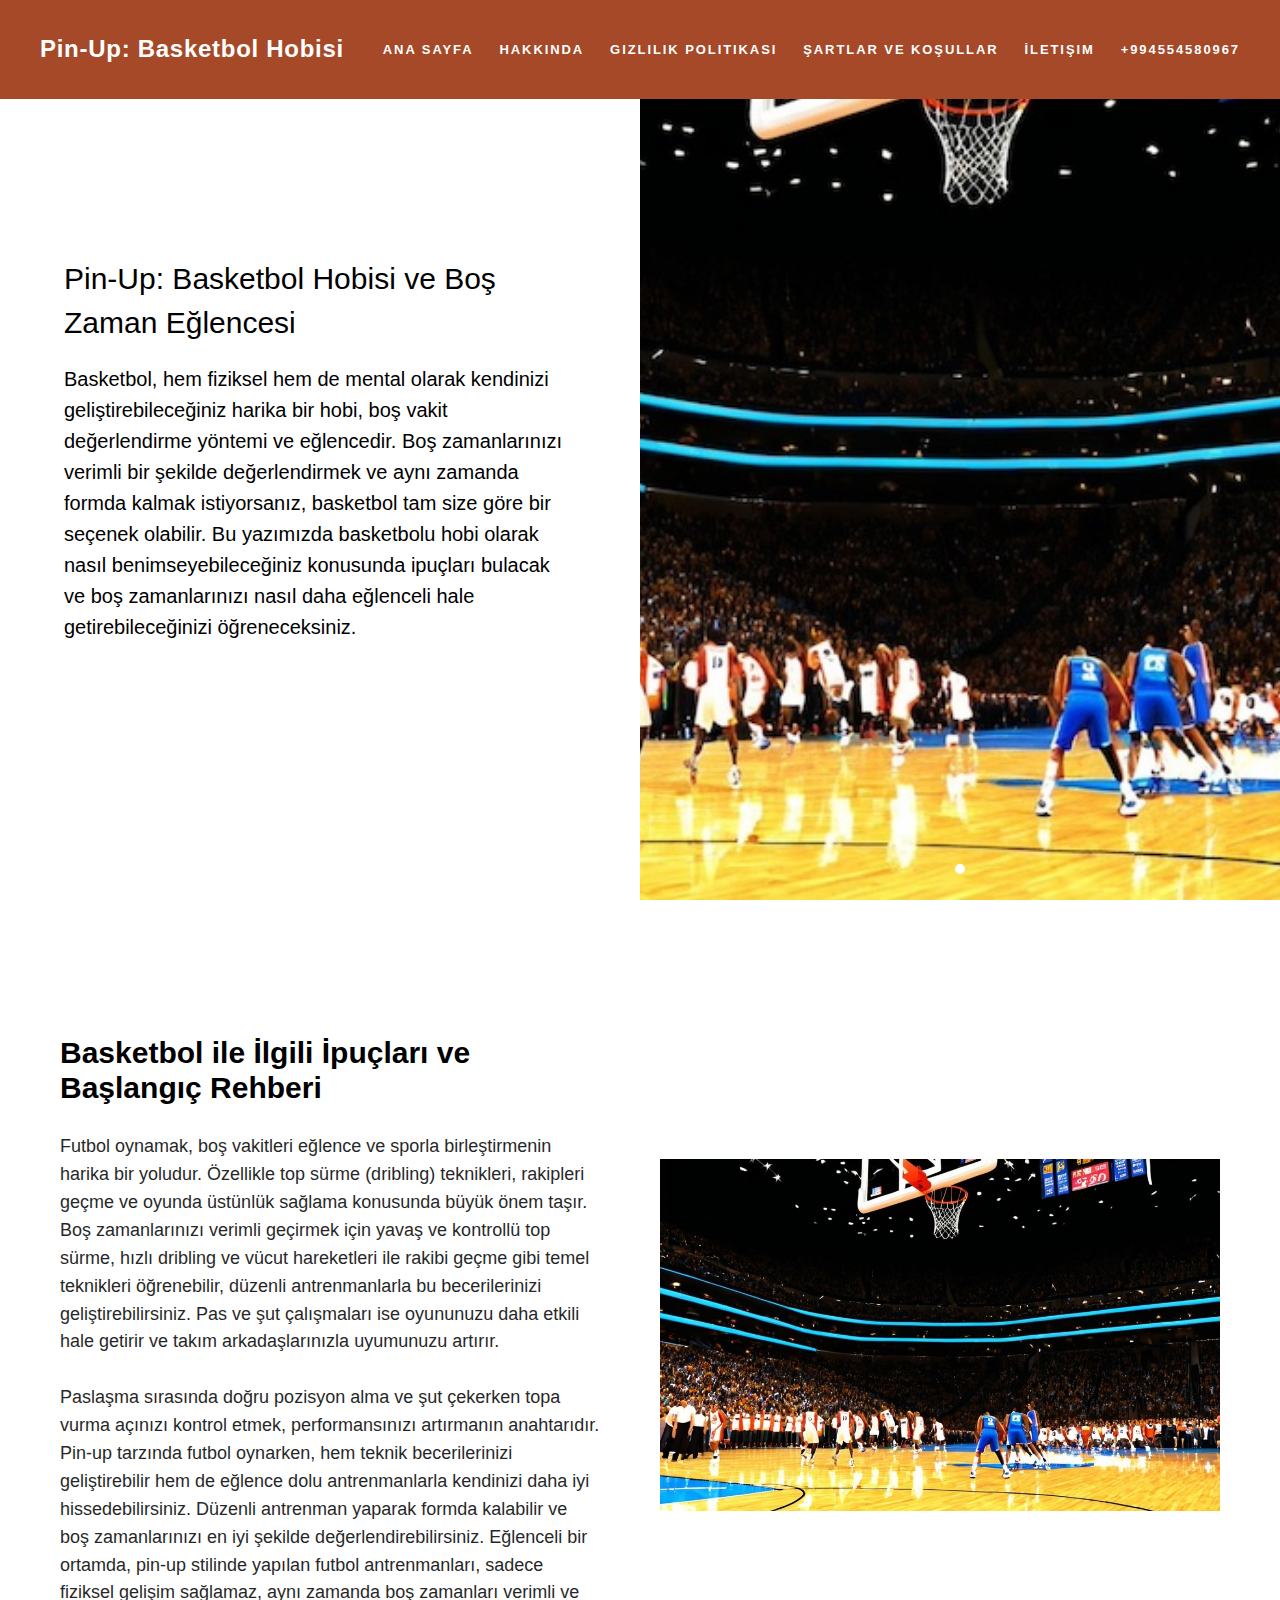
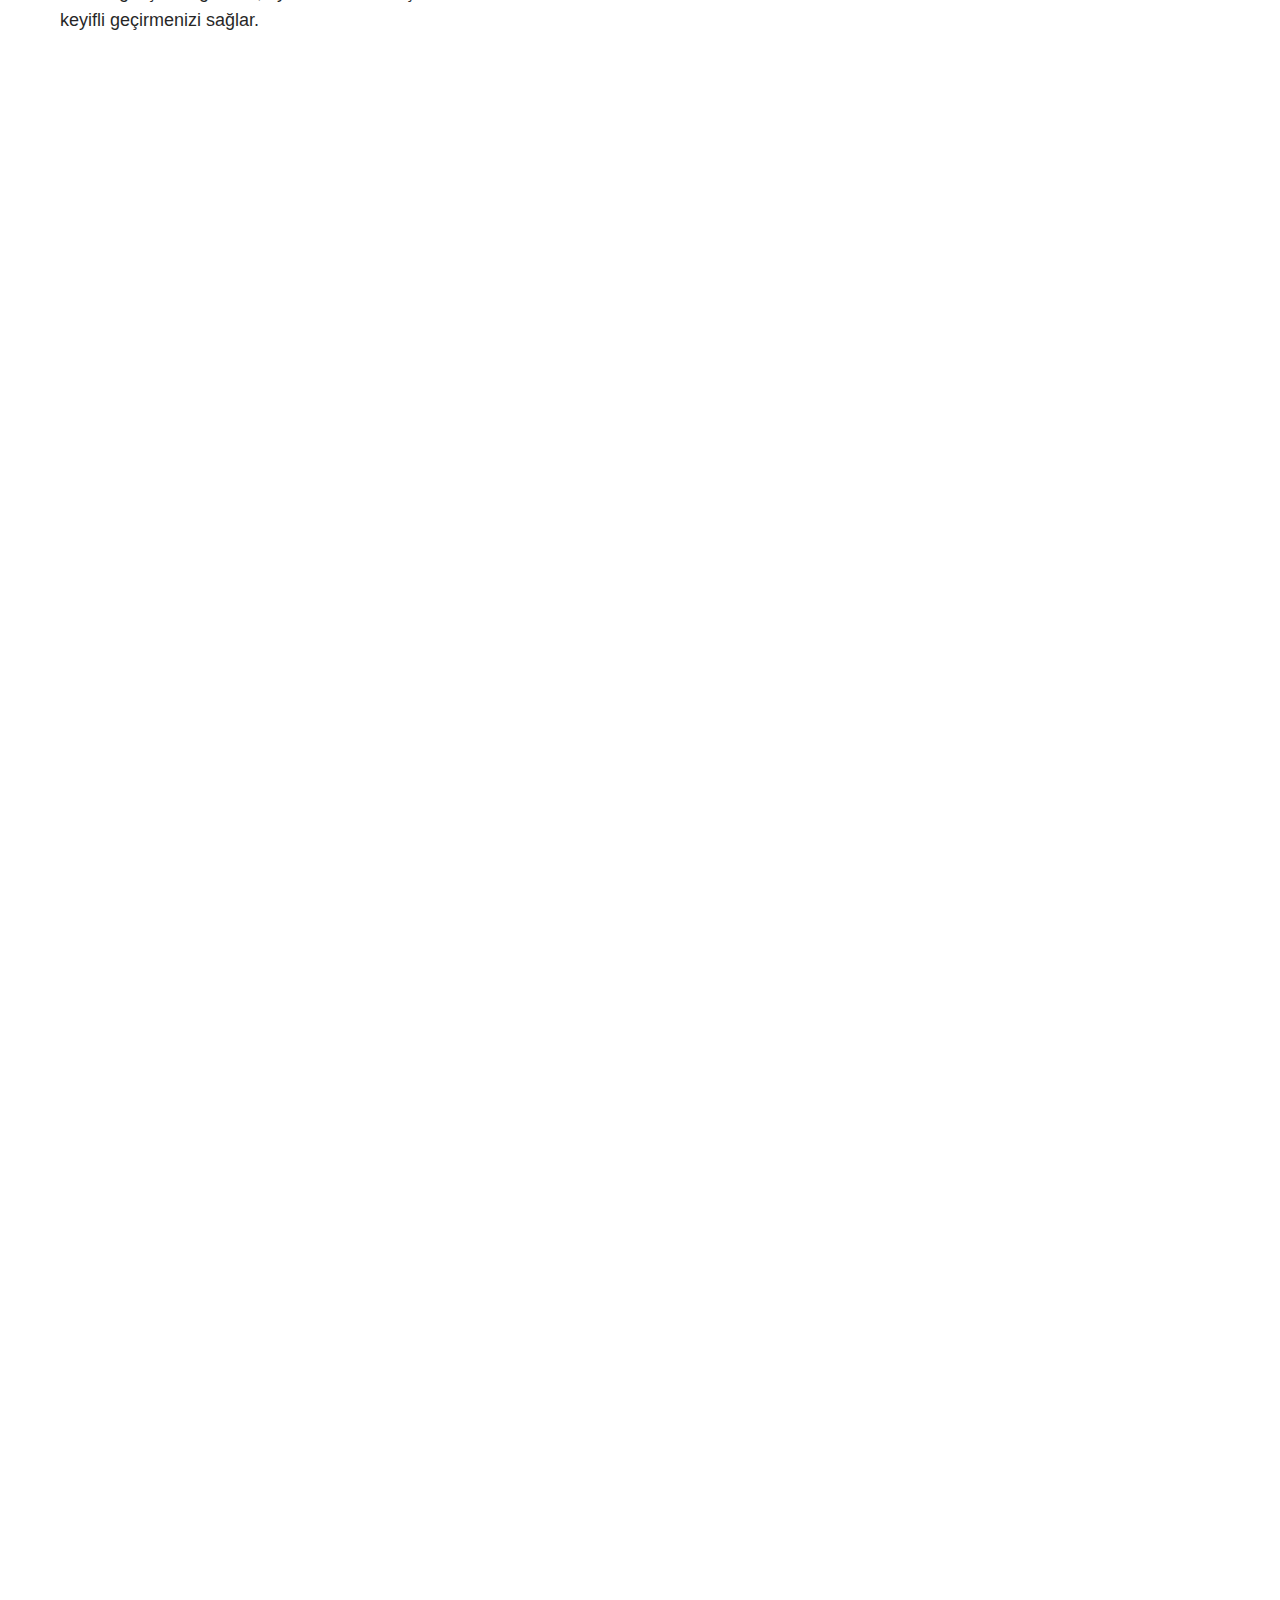
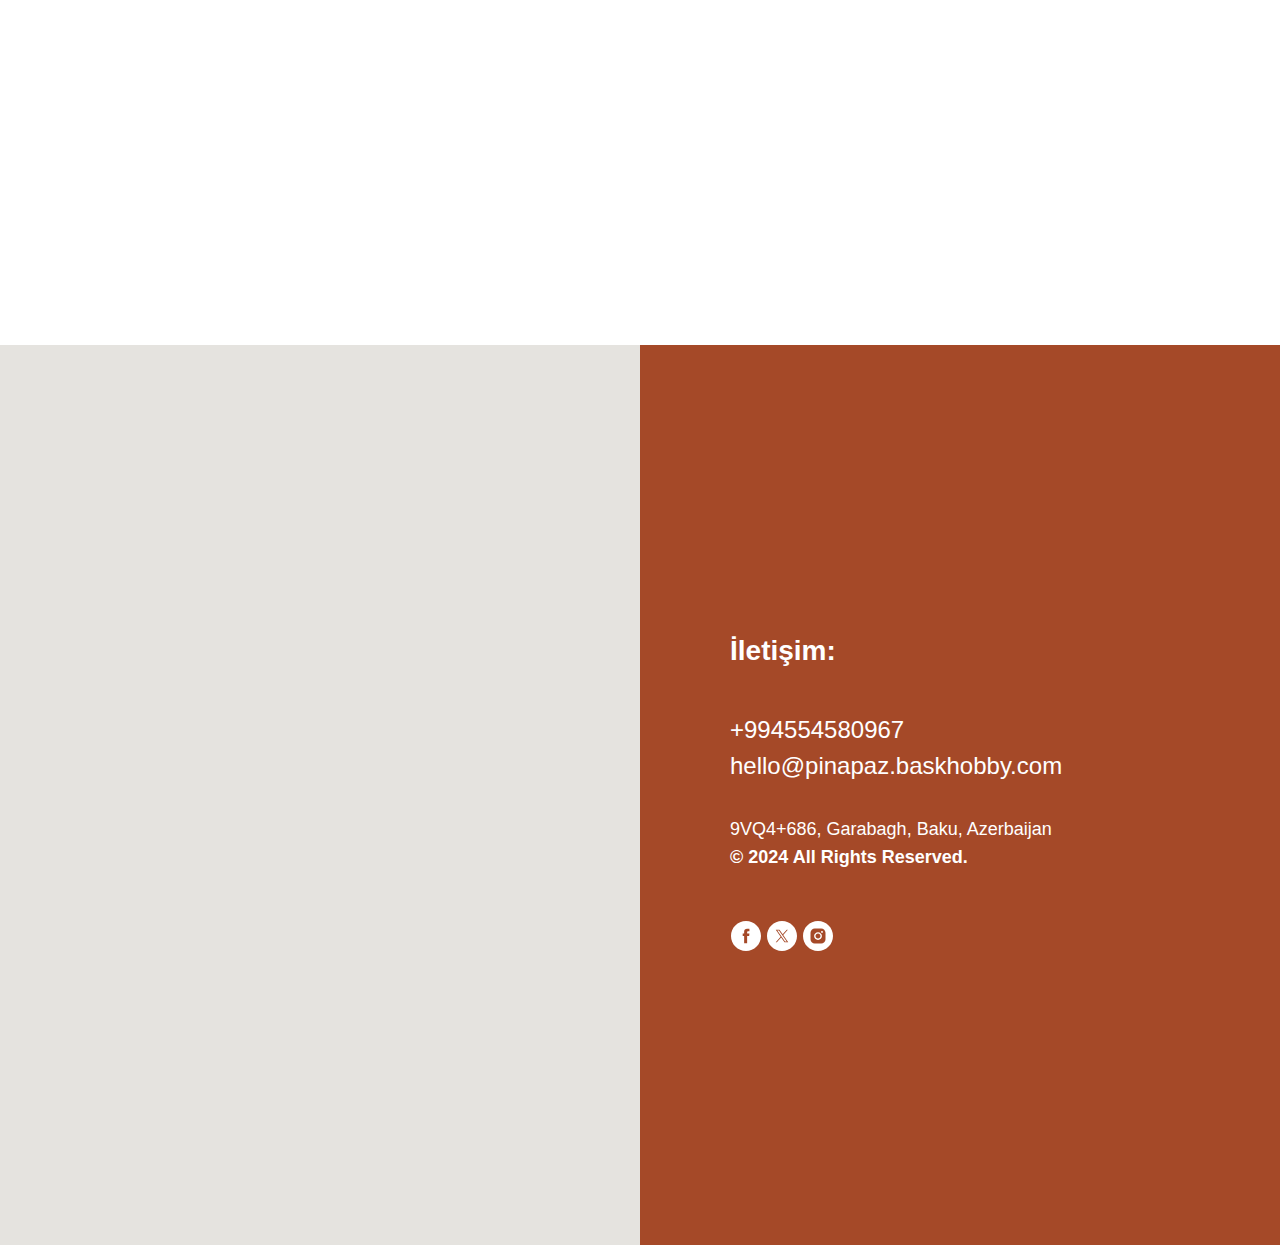
<file: index1.html>
<!DOCTYPE html>
<html>
<head>
    <meta charset="utf-8"/>
    <meta http-equiv="Content-Type" content="text/html; charset=utf-8"/>
    <meta name="viewport" content="width=device-width, initial-scale=1.0"/> <!--metatextblock--> <title>Basketball Oyunu
    Pin-up – Heyecan Verici Basketbol Deneyimi!</title>
    <meta name="description"
          content="Pin-up ile en iyi Basketball oyun deneyimine katılın! Gerçekçi grafikler, müthiş atmosfer ve heyecan verici oyun modları ile basketbol tutkunları için harika bir seçenek. Hemen oynamaya başlayın!"/>
    <meta property="og:url" content="page55946977.html"/>
    <meta property="og:title" content="Basketball Oyunu Pin-up – Heyecan Verici Basketbol Deneyimi!"/>
    <meta property="og:description"
          content="Pin-up ile en iyi Basketball oyun deneyimine katılın! Gerçekçi grafikler, müthiş atmosfer ve heyecan verici oyun modları ile basketbol tutkunları için harika bir seçenek. Hemen oynamaya başlayın!"/>
    <meta property="og:type" content="website"/>
    <meta property="og:image" content="images/tild6132-3734-4230-b762-633136363433__-__resize__504x__2.jpg"/>
    <link rel="canonical" href="index.html"> <!--/metatextblock-->
    <meta name="format-detection" content="telephone=no"/>
    <meta http-equiv="x-dns-prefetch-control" content="on">
    <link rel="dns-prefetch" href="https://ws.tildacdn.com">
    <link rel="apple-touch-icon" sizes="180x180" href="favicon/apple-touch-icon.png">
    <link rel="icon" type="image/png" sizes="32x32" href="favicon/favicon-32x32.png">
    <link rel="icon" type="image/png" sizes="32x32" href="favicon/favicon-16x16.png">
    <link rel="manifest" href="favicon/site.webmanifest"> <!-- Assets -->
    <script src="https://neo.tildacdn.com/js/tilda-fallback-1.0.min.js" async charset="utf-8"></script>
    <link rel="stylesheet" href="css/tilda-grid-3.0.min.css" type="text/css" media="all" onerror="this.loaderr='y';"/>
    <link rel="stylesheet" href="css/tilda-blocks-page55946977.min.css?t=1728373865" type="text/css" media="all"
          onerror="this.loaderr='y';"/>
    <link rel="stylesheet" href="css/tilda-slds-1.4.min.css" type="text/css" media="print" onload="this.media='all';"
          onerror="this.loaderr='y';"/>
    <noscript>
        <link rel="stylesheet" href="css/tilda-slds-1.4.min.css" type="text/css" media="all"/>
    </noscript>
    <link rel="stylesheet" href="css/fonts-tildasans.css" type="text/css" media="all" onerror="this.loaderr='y';"/>
    <script nomodule src="js/tilda-polyfill-1.0.min.js" charset="utf-8"></script>
    <script type="text/javascript">function t_onReady(func) {
        if (document.readyState != 'loading') {
            func();
        } else {
            document.addEventListener('DOMContentLoaded', func);
        }
    }

    function t_onFuncLoad(funcName, okFunc, time) {
        if (typeof window[funcName] === 'function') {
            okFunc();
        } else {
            setTimeout(function () {
                t_onFuncLoad(funcName, okFunc, time);
            }, (time || 100));
        }
    }

    function t_throttle(fn, threshhold, scope) {
        return function () {
            fn.apply(scope || this, arguments);
        };
    }</script>
    <script src="js/tilda-scripts-3.0.min.js" charset="utf-8" defer onerror="this.loaderr='y';"></script>
    <script src="js/tilda-blocks-page55946977.min.js?t=1728373865" charset="utf-8" async
            onerror="this.loaderr='y';"></script>
    <script src="js/lazyload-1.3.min.export.js" charset="utf-8" async onerror="this.loaderr='y';"></script>
    <script src="js/tilda-menu-1.0.min.js" charset="utf-8" async onerror="this.loaderr='y';"></script>
    <script src="js/tilda-slds-1.4.min.js" charset="utf-8" async onerror="this.loaderr='y';"></script>
    <script src="js/hammer.min.js" charset="utf-8" async onerror="this.loaderr='y';"></script>
    <script src="js/tilda-map-1.0.min.js" charset="utf-8" async onerror="this.loaderr='y';"></script>
    <script src="js/tilda-skiplink-1.0.min.js" charset="utf-8" async onerror="this.loaderr='y';"></script>
    <script src="js/tilda-events-1.0.min.js" charset="utf-8" async onerror="this.loaderr='y';"></script>
    <script type="text/javascript">window.dataLayer = window.dataLayer || [];</script>
    <script type="text/javascript">(function () {
        if ((/bot|google|yandex|baidu|bing|msn|duckduckbot|teoma|slurp|crawler|spider|robot|crawling|facebook/i.test(navigator.userAgent)) === false && typeof (sessionStorage) != 'undefined' && sessionStorage.getItem('visited') !== 'y' && document.visibilityState) {
            var style = document.createElement('style');
            style.type = 'text/css';
            style.innerHTML = '@media screen and (min-width: 980px) {.t-records {opacity: 0;}.t-records_animated {-webkit-transition: opacity ease-in-out .2s;-moz-transition: opacity ease-in-out .2s;-o-transition: opacity ease-in-out .2s;transition: opacity ease-in-out .2s;}.t-records.t-records_visible {opacity: 1;}}';
            document.getElementsByTagName('head')[0].appendChild(style);

            function t_setvisRecs() {
                var alr = document.querySelectorAll('.t-records');
                Array.prototype.forEach.call(alr, function (el) {
                    el.classList.add("t-records_animated");
                });
                setTimeout(function () {
                    Array.prototype.forEach.call(alr, function (el) {
                        el.classList.add("t-records_visible");
                    });
                    sessionStorage.setItem("visited", "y");
                }, 400);
            }

            document.addEventListener('DOMContentLoaded', t_setvisRecs);
        }
    })();</script>
</head>
<body class="t-body" style="margin:0;"> <div id="main"><!--allrecords-->
<div id="allrecords" data-tilda-export="yes" class="t-records" data-hook="blocks-collection-content-node"
     data-tilda-project-id="10709663" data-tilda-page-id="55946977"
     data-tilda-formskey="a55c0c751e1a899d7ce6ec4c10709663" data-tilda-cookie="no" data-tilda-lazy="yes"
     data-tilda-root-zone="one">
    <div id="rec808258800" class="r t-rec" style="background-color:#a54928; " data-animationappear="off"
         data-record-type="230" data-bg-color="#a54928">
        <div id="nav808258800" class="t199__header t199__js__header t199__dark" style="background-color:#a54928;"
             data-menu="yes">
            <div class="t199__holder"><a class="t199__logo" href="#" style="">
                <div class="t199__logo-text t-title" field="title" style="">Pin-Up: Basketbol Hobisi</div>
                <div class="t199__logo-text-mobile t-title" field="title" style="">Pin-Up: Basketbol Hobisi</div>
            </a> <a class="t199__mmenu-toggler t199__js__menu-toggler" href="#">
                <button type="button" class="t-menuburger t-menuburger_first " aria-label="Навигационное меню"
                        aria-expanded="false"><span style="background-color:#fff;"></span> <span
                        style="background-color:#fff;"></span> <span style="background-color:#fff;"></span> <span
                        style="background-color:#fff;"></span></button>
                <script>function t_menuburger_init(recid) {
                    var rec = document.querySelector('#rec' + recid);
                    if (!rec) return;
                    var burger = rec.querySelector('.t-menuburger');
                    if (!burger) return;
                    var isSecondStyle = burger.classList.contains('t-menuburger_second');
                    if (isSecondStyle && !window.isMobile && !('ontouchend' in document)) {
                        burger.addEventListener('mouseenter', function () {
                            if (burger.classList.contains('t-menuburger-opened')) return;
                            burger.classList.remove('t-menuburger-unhovered');
                            burger.classList.add('t-menuburger-hovered');
                        });
                        burger.addEventListener('mouseleave', function () {
                            if (burger.classList.contains('t-menuburger-opened')) return;
                            burger.classList.remove('t-menuburger-hovered');
                            burger.classList.add('t-menuburger-unhovered');
                            setTimeout(function () {
                                burger.classList.remove('t-menuburger-unhovered');
                            }, 300);
                        });
                    }
                    burger.addEventListener('click', function () {
                        if (!burger.closest('.tmenu-mobile') && !burger.closest('.t450__burger_container') && !burger.closest('.t466__container') && !burger.closest('.t204__burger') && !burger.closest('.t199__js__menu-toggler')) {
                            burger.classList.toggle('t-menuburger-opened');
                            burger.classList.remove('t-menuburger-unhovered');
                        }
                    });
                    var menu = rec.querySelector('[data-menu="yes"]');
                    if (!menu) return;
                    var menuLinks = menu.querySelectorAll('.t-menu__link-item');
                    var submenuClassList = ['t978__menu-link_hook', 't978__tm-link', 't966__tm-link', 't794__tm-link', 't-menusub__target-link'];
                    Array.prototype.forEach.call(menuLinks, function (link) {
                        link.addEventListener('click', function () {
                            var isSubmenuHook = submenuClassList.some(function (submenuClass) {
                                return link.classList.contains(submenuClass);
                            });
                            if (isSubmenuHook) return;
                            burger.classList.remove('t-menuburger-opened');
                        });
                    });
                    menu.addEventListener('clickedAnchorInTooltipMenu', function () {
                        burger.classList.remove('t-menuburger-opened');
                    });
                }

                t_onReady(function () {
                    t_onFuncLoad('t_menuburger_init', function () {
                        t_menuburger_init('808258800');
                    });
                });</script>
                <style>.t-menuburger {
                  position: relative;
                  flex-shrink: 0;
                  width: 28px;
                  height: 20px;
                  padding: 0;
                  border: none;
                  background-color: transparent;
                  outline: none;
                  -webkit-transform: rotate(0deg);
                  transform: rotate(0deg);
                  transition: transform .5s ease-in-out;
                  cursor: pointer;
                  z-index: 999;
                }

                .t-menuburger span {
                  display: block;
                  position: absolute;
                  width: 100%;
                  opacity: 1;
                  left: 0;
                  -webkit-transform: rotate(0deg);
                  transform: rotate(0deg);
                  transition: .25s ease-in-out;
                  height: 3px;
                  background-color: #000;
                }

                .t-menuburger span:nth-child(1) {
                  top: 0px;
                }

                .t-menuburger span:nth-child(2), .t-menuburger span:nth-child(3) {
                  top: 8px;
                }

                .t-menuburger span:nth-child(4) {
                  top: 16px;
                }

                .t-menuburger__big {
                  width: 42px;
                  height: 32px;
                }

                .t-menuburger__big span {
                  height: 5px;
                }

                .t-menuburger__big span:nth-child(2), .t-menuburger__big span:nth-child(3) {
                  top: 13px;
                }

                .t-menuburger__big span:nth-child(4) {
                  top: 26px;
                }

                .t-menuburger__small {
                  width: 22px;
                  height: 14px;
                }

                .t-menuburger__small span {
                  height: 2px;
                }

                .t-menuburger__small span:nth-child(2), .t-menuburger__small span:nth-child(3) {
                  top: 6px;
                }

                .t-menuburger__small span:nth-child(4) {
                  top: 12px;
                }

                .t-menuburger-opened span:nth-child(1) {
                  top: 8px;
                  width: 0%;
                  left: 50%;
                }

                .t-menuburger-opened span:nth-child(2) {
                  -webkit-transform: rotate(45deg);
                  transform: rotate(45deg);
                }

                .t-menuburger-opened span:nth-child(3) {
                  -webkit-transform: rotate(-45deg);
                  transform: rotate(-45deg);
                }

                .t-menuburger-opened span:nth-child(4) {
                  top: 8px;
                  width: 0%;
                  left: 50%;
                }

                .t-menuburger-opened.t-menuburger__big span:nth-child(1) {
                  top: 6px;
                }

                .t-menuburger-opened.t-menuburger__big span:nth-child(4) {
                  top: 18px;
                }

                .t-menuburger-opened.t-menuburger__small span:nth-child(1), .t-menuburger-opened.t-menuburger__small span:nth-child(4) {
                  top: 6px;
                }

                @media (hover),(min-width: 0\0
                ) {
                  .t-menuburger_first:hover span:nth-child(1) {
                    transform: translateY(1px);
                  }

                  .t-menuburger_first:hover span:nth-child(4) {
                    transform: translateY(-1px);
                  }

                  .t-menuburger_first.t-menuburger__big:hover span:nth-child(1) {
                    transform: translateY(3px);
                  }

                  .t-menuburger_first.t-menuburger__big:hover span:nth-child(4) {
                    transform: translateY(-3px);
                  }
                }

                .t-menuburger_second span:nth-child(2), .t-menuburger_second span:nth-child(3) {
                  width: 80%;
                  left: 20%;
                  right: 0;
                }

                @media (hover),(min-width: 0\0
                ) {
                  .t-menuburger_second.t-menuburger-hovered span:nth-child(2), .t-menuburger_second.t-menuburger-hovered span:nth-child(3) {
                    animation: t-menuburger-anim 0.3s ease-out normal forwards;
                  }

                  .t-menuburger_second.t-menuburger-unhovered span:nth-child(2), .t-menuburger_second.t-menuburger-unhovered span:nth-child(3) {
                    animation: t-menuburger-anim2 0.3s ease-out normal forwards;
                  }
                }

                .t-menuburger_second.t-menuburger-opened span:nth-child(2), .t-menuburger_second.t-menuburger-opened span:nth-child(3) {
                  left: 0;
                  right: 0;
                  width: 100% !important;
                }

                .t-menuburger_third span:nth-child(4) {
                  width: 70%;
                  left: unset;
                  right: 0;
                }

                @media (hover),(min-width: 0\0
                ) {
                  .t-menuburger_third:not(.t-menuburger-opened):hover span:nth-child(4) {
                    width: 100%;
                  }
                }

                .t-menuburger_third.t-menuburger-opened span:nth-child(4) {
                  width: 0 !important;
                  right: 50%;
                }

                .t-menuburger_fourth {
                  height: 12px;
                }

                .t-menuburger_fourth.t-menuburger__small {
                  height: 8px;
                }

                .t-menuburger_fourth.t-menuburger__big {
                  height: 18px;
                }

                .t-menuburger_fourth span:nth-child(2), .t-menuburger_fourth span:nth-child(3) {
                  top: 4px;
                  opacity: 0;
                }

                .t-menuburger_fourth span:nth-child(4) {
                  top: 8px;
                }

                .t-menuburger_fourth.t-menuburger__small span:nth-child(2), .t-menuburger_fourth.t-menuburger__small span:nth-child(3) {
                  top: 3px;
                }

                .t-menuburger_fourth.t-menuburger__small span:nth-child(4) {
                  top: 6px;
                }

                .t-menuburger_fourth.t-menuburger__small span:nth-child(2), .t-menuburger_fourth.t-menuburger__small span:nth-child(3) {
                  top: 3px;
                }

                .t-menuburger_fourth.t-menuburger__small span:nth-child(4) {
                  top: 6px;
                }

                .t-menuburger_fourth.t-menuburger__big span:nth-child(2), .t-menuburger_fourth.t-menuburger__big span:nth-child(3) {
                  top: 6px;
                }

                .t-menuburger_fourth.t-menuburger__big span:nth-child(4) {
                  top: 12px;
                }

                @media (hover),(min-width: 0\0
                ) {
                  .t-menuburger_fourth:not(.t-menuburger-opened):hover span:nth-child(1) {
                    transform: translateY(1px);
                  }

                  .t-menuburger_fourth:not(.t-menuburger-opened):hover span:nth-child(4) {
                    transform: translateY(-1px);
                  }

                  .t-menuburger_fourth.t-menuburger__big:not(.t-menuburger-opened):hover span:nth-child(1) {
                    transform: translateY(3px);
                  }

                  .t-menuburger_fourth.t-menuburger__big:not(.t-menuburger-opened):hover span:nth-child(4) {
                    transform: translateY(-3px);
                  }
                }

                .t-menuburger_fourth.t-menuburger-opened span:nth-child(1), .t-menuburger_fourth.t-menuburger-opened span:nth-child(4) {
                  top: 4px;
                }

                .t-menuburger_fourth.t-menuburger-opened span:nth-child(2), .t-menuburger_fourth.t-menuburger-opened span:nth-child(3) {
                  opacity: 1;
                }

                @keyframes t-menuburger-anim {
                  0% {
                    width: 80%;
                    left: 20%;
                    right: 0;
                  }
                  50% {
                    width: 100%;
                    left: 0;
                    right: 0;
                  }
                  100% {
                    width: 80%;
                    left: 0;
                    right: 20%;
                  }
                }

                @keyframes t-menuburger-anim2 {
                  0% {
                    width: 80%;
                    left: 0;
                  }
                  50% {
                    width: 100%;
                    right: 0;
                    left: 0;
                  }
                  100% {
                    width: 80%;
                    left: 20%;
                    right: 0;
                  }
                }</style>
            </a>
                <div class="t199__mmenu t199__js__menu">
                    <nav class="t199__menu">
                        <ul role="list" class="t199__menu-items t-menu__list">
                            <li class="t199__menu-item-wrap"><a class="t199__menu-item t-title t-menu__link-item"
                                                                href="index.html" data-menu-submenu-hook="">Ana Sayfa</a></li>
                            <li class="t199__menu-item-wrap"><a class="t199__menu-item t-title t-menu__link-item"
                                                                href="#about" data-menu-submenu-hook="">Hakkında</a></li>
                            <li class="t199__menu-item-wrap"><a class="t199__menu-item t-title t-menu__link-item"
                                                                href="policy.html" data-menu-submenu-hook="">Gizlilik
                                Politikası</a></li>
                            <li class="t199__menu-item-wrap"><a class="t199__menu-item t-title t-menu__link-item"
                                                                href="terms.html" data-menu-submenu-hook="">Şartlar ve
                                koşullar</a></li>
                            <li class="t199__menu-item-wrap"><a class="t199__menu-item t-title t-menu__link-item"
                                                                href="#contact" data-menu-submenu-hook="">İletişim</a></li>
                            <li class="t199__menu-item-wrap"><a class="t199__menu-item t-title t-menu__link-item"
                                                                href="#" data-menu-submenu-hook="">+994554580967</a></li>
                        </ul>
                    </nav>
                </div>
            </div>
        </div>
        <script>t_onReady(function () {
            t_onFuncLoad('t199_showMenu', function () {
                t199_showMenu('808258800');
            });
            t_onFuncLoad('t199_positionHeader', function () {
                t199_positionHeader('808258800');
            });
            t_onFuncLoad('t_menu__interactFromKeyboard', function () {
                t_menu__interactFromKeyboard('808258800');
            });
            t_onFuncLoad('t_menu__highlightActiveLinks', function () {
                t_menu__highlightActiveLinks(".t199__menu-item");
            });
            t_onFuncLoad('t_menu__findAnchorLinks', function () {
                t_menu__findAnchorLinks('808258800', '.t199__menu-item');
            });
        });</script>
        <style>@media screen and (max-width: 1024px) {
        }</style>
        <style>#rec808258800 .t-menu__link-item {
          -webkit-transition: color 0.3s ease-in-out, opacity 0.3s ease-in-out;
          transition: color 0.3s ease-in-out, opacity 0.3s ease-in-out;
        }

        #rec808258800 .t-menu__link-item.t-active:not(.t978__menu-link) {
          color: #ffffff !important;
        }

        @supports (overflow:-webkit-marquee) and (justify-content:inherit) {
          #rec808258800 .t-menu__link-item, #rec808258800 .t-menu__link-item.t-active {
            opacity: 1 !important;
          }
        }</style>
        <style> #rec808258800 a.t-menusub__link-item {
          color: #ffffff;
        }</style>
    </div>
    <div id="rec808258570" class="r t-rec" style=" " data-animationappear="off" data-record-type="740"> <!-- T740 -->
        <div class="t740">
            <div class="t740__wrapper">
                <table class="t740__blocktable" style="height:100vh;" data-height-correct-vh="yes">
                    <tr>
                        <td class="t740__blocktext">
                            <div class="t740__textwrapper">
                                <div class="t740__title t-descr t-descr_xxxl" field="title">Pin-Up: Basketbol Hobisi ve
                                    Boş Zaman Eğlencesi
                                </div>
                                <div class="t740__text t-text t-text_md" field="text">Basketbol, hem fiziksel hem de
                                    mental olarak kendinizi geliştirebileceğiniz harika bir hobi, boş vakit
                                    değerlendirme yöntemi ve eğlencedir. Boş zamanlarınızı verimli bir şekilde
                                    değerlendirmek ve aynı zamanda formda kalmak istiyorsanız, basketbol tam size göre
                                    bir seçenek olabilir. Bu yazımızda basketbolu hobi olarak nasıl benimseyebileceğiniz
                                    konusunda ipuçları bulacak ve boş zamanlarınızı nasıl daha eğlenceli hale
                                    getirebileceğinizi öğreneceksiniz.
                                </div>
                            </div>
                        </td>
                        <td class="t740__blockimg"> <!--gallery -->
                            <div class="t-slds" style="visibility: hidden;" aria-roledescription="carousel"
                                 aria-label="Слайдер">
                                <div class="t-slds__main">
                                    <ul role="list" class="t-slds__arrow_container"></ul>
                                    <div class="t-slds__container">
                                        <div class="t-slds__items-wrapper t-slds_animated-none" id="carousel_808258570"
                                             data-slider-transition="300" data-slider-with-cycle="true"
                                             data-slider-correct-height="false" data-auto-correct-mobile-width="false"
                                             aria-roledescription="carousel" aria-live="off">
                                            <div class="t-slds__item t-slds__item_active" data-slide-index="1"
                                                 role="group" aria-roledescription="slide" aria-hidden="false"
                                                 aria-label="1 из 1" itemscope itemtype="http://schema.org/ImageObject">
                                                <meta itemprop="image"
                                                      content="images/tild6132-3734-4230-b762-633136363433__2.jpg">
                                                <div class="t-slds__bgimg t-bgimg"
                                                     data-original="images/tild6132-3734-4230-b762-633136363433__2.jpg"
                                                     bgimgfield="gi_img__0"
                                                     style="background-image: url('images/tild6132-3734-4230-b762-633136363433__-__resizeb__20x__2.jpg');"></div>
                                            </div>
                                        </div>
                                    </div>
                                    <ul class="t-slds__bullet_wrapper">
                                        <li class="t-slds__bullet t-slds__bullet_active" data-slide-bullet-for="1">
                                            <button type="button" class="t-slds__bullet_body"
                                                    aria-label="Перейти к слайду 1" aria-current="true"
                                                    style="width: 10px; height: 10px;border: 2px solid #ffffff;"></button>
                                        </li>
                                    </ul>
                                </div>
                            </div>
                            <script>t_onReady(function () {
                                var rec = document.getElementById('rec808258570');
                                if (!rec) return;
                                t_onFuncLoad('t_sldsInit', function () {
                                    t_sldsInit('808258570');
                                });
                                var wrapperBlock = rec.querySelector('.t740');
                                if (wrapperBlock) {
                                    wrapperBlock.addEventListener('displayChanged', function () {
                                        t_onFuncLoad('t_slds_updateSlider', function () {
                                            t_slds_updateSlider('808258570');
                                        });
                                        t_onFuncLoad('t_slds_positionArrows', function () {
                                            t_slds_positionArrows('808258570');
                                        });
                                    });
                                }
                            });</script>
                            <style type="text/css">#rec808258570 .t-slds__bullet_active .t-slds__bullet_body {
                              background-color: #ffffff !important;
                            }

                            #rec808258570 .t-slds__bullet:hover .t-slds__bullet_body {
                              background-color: #ffffff !important;
                            }

                            #rec808258570 .t-slds__bullet_body:focus-visible {
                              background-color: #ffffff !important;
                            }</style> <!--/gallery --> </td>
                    </tr>
                </table>
                <div class="t740__blocktextmobile" style="display:none;">
                    <div class="t740__textwrapper">
                        <div class="t740__title t-descr t-descr_xxxl" field="title">Pin-Up: Basketbol Hobisi ve Boş
                            Zaman Eğlencesi
                        </div>
                        <div class="t740__text t-text t-text_md" field="text">Basketbol, hem fiziksel hem de mental
                            olarak kendinizi geliştirebileceğiniz harika bir hobi, boş vakit değerlendirme yöntemi ve
                            eğlencedir. Boş zamanlarınızı verimli bir şekilde değerlendirmek ve aynı zamanda formda
                            kalmak istiyorsanız, basketbol tam size göre bir seçenek olabilir. Bu yazımızda basketbolu
                            hobi olarak nasıl benimseyebileceğiniz konusunda ipuçları bulacak ve boş zamanlarınızı nasıl
                            daha eğlenceli hale getirebileceğinizi öğreneceksiniz.
                        </div>
                    </div>
                </div>
            </div>
        </div>
    </div>
    <div id="rec807136869" class="r t-rec t-rec_pt_135 t-rec_pb_135" style="padding-top:135px;padding-bottom:135px; "
         data-record-type="180"> <!-- T165 -->
        <div class="t165" id="about">
            <div class="t-container">
                <div class="t165__col-top t-col t-col_6 t165__vmiddle t165__left">
                    <div class="t165__textwrapper">
                        <div class="t165__title t-heading t-heading_md" field="title">Basketbol ile İlgili İpuçları ve
                            Başlangıç Rehberi
                        </div>
                        <div class="t165__text t-text t-text_sm" field="text">Futbol oynamak, boş vakitleri eğlence ve
                            sporla birleştirmenin harika bir yoludur. Özellikle top sürme (dribling) teknikleri,
                            rakipleri geçme ve oyunda üstünlük sağlama konusunda büyük önem taşır. Boş zamanlarınızı
                            verimli geçirmek için yavaş ve kontrollü top sürme, hızlı dribling ve vücut hareketleri ile
                            rakibi geçme gibi temel teknikleri öğrenebilir, düzenli antrenmanlarla bu becerilerinizi
                            geliştirebilirsiniz. Pas ve şut çalışmaları ise oyununuzu daha etkili hale getirir ve takım
                            arkadaşlarınızla uyumunuzu artırır. <br/><br/>Paslaşma sırasında doğru pozisyon alma ve şut
                            çekerken topa vurma açınızı kontrol etmek, performansınızı artırmanın anahtarıdır. Pin-up
                            tarzında futbol oynarken, hem teknik becerilerinizi geliştirebilir hem de eğlence dolu
                            antrenmanlarla kendinizi daha iyi hissedebilirsiniz. Düzenli antrenman yaparak formda
                            kalabilir ve boş zamanlarınızı en iyi şekilde değerlendirebilirsiniz. Eğlenceli bir ortamda,
                            pin-up stilinde yapılan futbol antrenmanları, sadece fiziksel gelişim sağlamaz, aynı zamanda
                            boş zamanları verimli ve keyifli geçirmenizi sağlar.
                        </div>
                    </div>
                </div>
                <div class="t-col t-col_6 t165__vmiddle t165__left"><img class="t165__img t-img"
                                                                         src="images/tild3466-3162-4732-b537-366536363130__-__empty__2.jpg"
                                                                         data-original="images/tild3466-3162-4732-b537-366536363130__2.jpg"
                                                                         imgfiled="img"
                                                                         alt=""></div>
            </div>
        </div>
    </div>
    <div id="rec807136958" class="r t-rec t-rec_pt_60 t-rec_pb_60" style="padding-top:60px;padding-bottom:60px; "
         data-record-type="56"> <!-- T046 -->
        <div class="t046">
            <div class="t-container">
                <div class="t-col t-col_6 t-prefix_3">
                    <div class="t046__text t-text t-text_xs" field="text">
                        <div style="font-size: 24px;" data-customstyle="yes">Pin-up ile basketbolun heyecanını yaşamak
                            ve liglerin zirvesine tırmanmak için hemen oynamaya başlayın!
                        </div>
                    </div>
                </div>
            </div>
        </div>
    </div>
    <div id="rec808193494" class="r t-rec t-rec_pt_135 t-rec_pb_135" style="padding-top:135px;padding-bottom:135px; "
         data-record-type="180"> <!-- T165 -->
        <div class="t165">
            <div class="t-container">
                <div class="t165__col-top t-col t-col_6 t165__vmiddle t165__left">
                    <div class="t165__textwrapper">
                        <div class="t165__title t-heading t-heading_md" field="title">Pin-up Basketball Oyununda
                            Şampiyonluk Mücadelesi
                        </div>
                        <div class="t165__text t-text t-text_sm" field="text"><br/>Pin-up dünyasında şampiyon olmak için
                            yalnızca bireysel yeteneklerinize güvenmeyin. Boş vakitlerinizi en verimli şekilde
                            değerlendirin ve takım arkadaşlarınızla uyum içinde çalışarak stratejilerinizi her maçta
                            güncelleyip rakiplerinizi alt edin. Pin-up liginde şampiyonluk kupasını kazanmak için tüm
                            oyuncuların desteğini alın ve Pin-up topluluğunun bir parçası olarak başarınızı
                            kutlayın.<br/>Pin-up platformunda yer alan bu oyun, size sadece eğlence değil, aynı zamanda
                            liderlik ruhunu da aşılayacak. Boş zamanlarınızı eğlenceli ve verimli bir şekilde geçirerek,
                            her galibiyetle kendinizi daha da motive edecek ve basketbol sahasında yeni hedefler
                            belirlemenizi sağlayacaksınız. Pin-up ile birlikte basketbol sahasının hakimi olma yolunda
                            ilerleyin ve boş vakitlerinizi eğlence dolu bir deneyime dönüştürün.<br/>Pin-up platformu,
                            boş zamanlarınızı değerlendirmek için mükemmel bir seçenek sunar. Basketbol sahasında
                            kendinizi geliştirirken, Pin-up ile hem eğlencenin tadını çıkarın hem de takım oyununu
                            öğrenin. Eğlenceyi ve rekabeti bir araya getiren Pin-up, sizi sadece bir oyuncu değil, aynı
                            zamanda bir lider yapacak.
                        </div>
                    </div>
                </div>
                <div class="t-col t-col_6 t165__vmiddle t165__left"><img class="t165__img t-img"
                                                                         src="images/tild3036-3539-4563-a463-356264353434__-__empty__3.jpg"
                                                                         data-original="images/tild3036-3539-4563-a463-356264353434__3.jpg"
                                                                         imgfiled="img"
                                                                         alt=""></div>
            </div>
        </div>
    </div>
    <div id="rec807137042" class="r t-rec t-rec_pt_150 t-rec_pb_150" style="padding-top:150px;padding-bottom:150px; "
         data-record-type="801"> <!-- T801 -->
        <div class="t801 t801__witharrows">
            <div class="t-slds" style="visibility: hidden;" aria-roledescription="carousel" aria-label="Слайдер">
                <div class="t-slds__main t-container">
                    <ul role="list" class="t-slds__arrow_container">
                        <li class="t-slds__arrow_wrapper t-slds__arrow_wrapper-left" data-slide-direction="left">
                            <button type="button" class="t-slds__arrow t-slds__arrow-left t-slds__arrow-withbg"
                                    aria-controls="carousel_807137042" aria-disabled="false"
                                    aria-label="Предыдущий слайд"
                                    style="width: 30px; height: 30px;background-color: rgba(232,232,232,1);">
                                <div class="t-slds__arrow_body t-slds__arrow_body-left" style="width: 7px;">
                                    <svg role="presentation" focusable="false" style="display: block"
                                         viewBox="0 0 7.3 13" xmlns="http://www.w3.org/2000/svg"
                                         xmlns:xlink="http://www.w3.org/1999/xlink">
                                        <polyline
                                                fill="none" stroke="#222222"
                                                stroke-linejoin="butt" stroke-linecap="butt"
                                                stroke-width="1" points="0.5,0.5 6.5,6.5 0.5,12.5"/>
                                    </svg>
                                </div>
                            </button>
                        </li>
                        <li class="t-slds__arrow_wrapper t-slds__arrow_wrapper-right" data-slide-direction="right">
                            <button type="button" class="t-slds__arrow t-slds__arrow-right t-slds__arrow-withbg"
                                    aria-controls="carousel_807137042" aria-disabled="false"
                                    aria-label="Следующий слайд"
                                    style="width: 30px; height: 30px;background-color: rgba(232,232,232,1);">
                                <div class="t-slds__arrow_body t-slds__arrow_body-right" style="width: 7px;">
                                    <svg role="presentation" focusable="false" style="display: block"
                                         viewBox="0 0 7.3 13" xmlns="http://www.w3.org/2000/svg"
                                         xmlns:xlink="http://www.w3.org/1999/xlink">
                                        <polyline
                                                fill="none" stroke="#222222"
                                                stroke-linejoin="butt" stroke-linecap="butt"
                                                stroke-width="1" points="0.5,0.5 6.5,6.5 0.5,12.5"/>
                                    </svg>
                                </div>
                            </button>
                        </li>
                    </ul>
                    <div class="t-slds__container">
                        <div class="t-slds__items-wrapper t-slds_animated-none" id="carousel_807137042"
                             data-slider-transition="300" data-slider-with-cycle="true"
                             data-slider-correct-height="true" data-auto-correct-mobile-width="false"
                             aria-roledescription="carousel" aria-live="off">
                            <div class="t-slds__item t-slds__item_active" data-slide-index="1" role="group"
                                 aria-roledescription="slide" aria-hidden="false" aria-label="1 из 2">
                                <div class="t-container">
                                    <div class="t-col t-col_6 t801__centeredsection" itemscope
                                         itemtype="http://schema.org/ImageObject"><img class="t-slds__img t-img"
                                                                                       src="images/tild6662-3034-4132-b330-303439336135__-__empty__4.jpg"
                                                                                       data-original="images/tild6662-3034-4132-b330-303439336135__4.jpg"
                                                                                       alt="Son Söz: Pin-up ile Basketbol Heyecanını Yaşayın">
                                    </div>
                                    <div class="t-col t-col_6 ">
                                        <div class="t801__title t-title t-title_xxs" field="li_title__4029426411710">Son
                                            Söz: Pin-up ile Basketbol Heyecanını Yaşayın
                                        </div>
                                        <div class="t-text t-text_md" field="li_text__4029426411710">Pin-up dünyasında
                                            yer alan <em>Basketball</em> oyunu ile sahaların tozunu attırmaya hazır
                                            mısınız? Kendi takımınızı kurun, sahada yeteneklerinizi sergileyin ve
                                            rakiplerinize karşı unutulmaz bir oyun deneyimi yaşayın. Pin-up oyuncuları
                                            için tasarlanmış bu basketbol oyunu, her anını dolu dolu yaşayacağınız bir
                                            macera sunuyor.
                                        </div>
                                    </div>
                                </div>
                            </div>
                            <div class="t-slds__item" data-slide-index="2" role="group" aria-roledescription="slide"
                                 aria-hidden="true" aria-label="2 из 2">
                                <div class="t-container">
                                    <div class="t-col t-col_6 t801__centeredsection" itemscope
                                         itemtype="http://schema.org/ImageObject"><img class="t-slds__img t-img"
                                                                                       src="images/tild3631-6532-4334-b336-373763663161__-__empty__10.png"
                                                                                       data-original="images/tild3631-6532-4334-b336-373763663161__10.png"
                                                                                       alt="Pin-up Basketbol Topluluğuna Katılın">
                                    </div>
                                    <div class="t-col t-col_6 ">
                                        <div class="t801__title t-title t-title_xxs" field="li_title__4029426411711">
                                            Pin-up Basketbol Topluluğuna Katılın
                                        </div>
                                        <div class="t-text t-text_md" field="li_text__4029426411711">Pin-up dünyasında
                                            yer alan <em>Basketball</em> oyununda sadece oynamakla kalmayın, aynı
                                            zamanda topluluğun bir parçası olun. Takımınızın gelişimini tartışın, diğer
                                            oyuncularla deneyimlerinizi paylaşın ve Pin-up’ın sunduğu turnuvalarda
                                            rakiplerinizi yenmek için ipuçları alın. Toplulukta aktif olarak yer alın ve
                                            liderlik tablosunda adınızı zirveye yazdırın!
                                        </div>
                                    </div>
                                </div>
                            </div>
                        </div>
                    </div>
                </div>
            </div>
            <script>t_onReady(function () {
                t_onFuncLoad('t_sldsInit', function () {
                    t_sldsInit('807137042', {});
                });
            });</script>
            <style>#rec807137042 .t-slds__bullet_active .t-slds__bullet_body {
              background-color: #222 !important;
            }

            #rec807137042 .t-slds__bullet:hover .t-slds__bullet_body {
              background-color: #222 !important;
            }</style>
        </div>
        <script>var wrapperBlock = document.querySelector('#rec807137042 .t801');
        if (wrapperBlock) {
            wrapperBlock.addEventListener('displayChanged', function () {
                t_onFuncLoad('t_slds_updateSlider', function () {
                    t_slds_updateSlider('807137042');
                });
                t_onFuncLoad('t_slds_positionArrows', function () {
                    t_slds_positionArrows('807137042');
                });
            });
        }</script>
    </div>
    <div id="rec808259456" class="r t-rec" style=" " data-animationappear="off" data-record-type="570"> <!-- t570 -->
        <div class="t570" id="contact">
            <div class="t-width t-width_100 t570__mainblock" style="margin:0 auto; background-color:#a54928;">
                <div class="t-map-lazyload t570__map t570__col" data-maplazy-load="false">
                    <div
                            class="t-map"
                            id="separateMap808259456" data-map-language="" data-map-x="-74.005941"
                            data-map-y="40.7127837" data-map-zoom="14" data-map-title=" İletişim : "
                            data-map-mode="bw_light"
                            style="width:100%; position: relative; height:100vh;"
                            data-map-style='[{"featureType":"water","elementType":"geometry.fill","stylers":[{"color":"#d3d3d3"}]},{"featureType":"transit","stylers":[{"color":"#808080"},{"visibility":"off"}]},{"featureType":"road.highway","elementType":"geometry.stroke","stylers":[{"visibility":"on"},{"color":"#b3b3b3"}]},{"featureType":"road.highway","elementType":"geometry.fill","stylers":[{"color":"#ffffff"}]},{"featureType":"road.local","elementType":"geometry.fill","stylers":[{"visibility":"on"},{"color":"#ffffff"},{"weight":1.8}]},{"featureType":"road.local","elementType":"geometry.stroke","stylers":[{"color":"#d7d7d7"}]},{"featureType":"poi","elementType":"geometry.fill","stylers":[{"visibility":"on"},{"color":"#ebebeb"}]},{"featureType":"administrative","elementType":"geometry","stylers":[{"color":"#a7a7a7"}]},{"featureType":"road.arterial","elementType":"geometry.fill","stylers":[{"color":"#ffffff"}]},{"featureType":"road.arterial","elementType":"geometry.fill","stylers":[{"color":"#ffffff"}]},{"featureType":"landscape","elementType":"geometry.fill","stylers":[{"visibility":"on"},{"color":"#efefef"}]},{"featureType":"road","elementType":"labels.text.fill","stylers":[{"color":"#696969"}]},{"featureType":"administrative","elementType":"labels.text.fill","stylers":[{"visibility":"on"},{"color":"#737373"}]},{"featureType":"poi","elementType":"labels.icon","stylers":[{"visibility":"off"}]},{"featureType":"poi","elementType":"labels","stylers":[{"visibility":"off"}]},{"featureType":"road.arterial","elementType":"geometry.stroke","stylers":[{"color":"#d6d6d6"}]},{"featureType":"road","elementType":"labels.icon","stylers":[{"visibility":"off"}]},{},{"featureType":"poi","elementType":"geometry.fill","stylers":[{"color":"#dadada"}]}]'></div>
                    <script type="text/javascript">var arMapMarkers808259456 = [{
                        title: "New York",
                        descr: "",
                        lat: "40.3931553676727",
                        lng: "49.85494176129617",
                        color: null,
                        url: null,
                        isOpen: false,
                        isHidden: false,
                        offset: null,
                    },];
                    t_onReady(function () {
                        t_map_lazyload_add_map();
                        window.addEventListener('scroll', t_throttle(t_map_lazyload_add_map, 300));

                        function t_map_lazyload_add_map() {
                            var windowHeight = window.innerHeight;
                            var scrollDiffHeigth = 700;
                            var rec = document.getElementById('rec' + 808259456);
                            if (!rec) return;
                            var map = rec.querySelector('.t-map-lazyload');
                            if (!map) return;
                            var blockTop = map.getBoundingClientRect().top + window.pageYOffset;
                            if (window.pageYOffset > blockTop - windowHeight - scrollDiffHeigth) {
                                if (map.getAttribute('data-maplazy-load') === 'false') {
                                    map.setAttribute('data-maplazy-load', 'true');
                                    t_onFuncLoad('t_appendGoogleMap', function () {
                                        t_appendGoogleMap("808259456", "");
                                    });
                                }
                            }
                        }
                    });</script>
                </div>
                <div class="t570__col t570__col_text" style="background-color:#a54928;">
                    <div class="t570__contentbox" style="background-color:#a54928; height:100vh;">
                        <div class="t570__contentwrapper t570__padding_lg">
                            <div class="t570__title t-heading t-heading_sm" field="title"><p
                                    style="color: rgb(255, 255, 255);"><a href="#contact"
                                                                          style="color: rgb(255, 255, 255);">İletişim</a><span
                                    style="color: rgb(255, 255, 255);">:</span></p></div>
                            <div class="t570__descr t-descr t-descr_xl" field="descr">+994554580967<br/>hello@pinapaz.baskhobby.com
                            </div>
                            <div class="t570__text t-text t-text_sm" field="text">9VQ4+686, Garabagh, Baku,
                                Azerbaijan<br/><span style="font-weight: 600;">© 2024 All Rights Reserved.</span></div>
                            <div class="t-sociallinks">
                                <ul role="list" class="t-sociallinks__wrapper" aria-label="Соц. сети">
                                    <!-- new soclinks -->
                                    <li class="t-sociallinks__item t-sociallinks__item_facebook"><a
                                            href="#" target="_blank" rel="nofollow"
                                            aria-label="facebook" style="width: 30px; height: 30px;">
                                        <svg class="t-sociallinks__svg" role="presentation" width=30px height=30px
                                             viewBox="0 0 100 100" fill="none" xmlns="http://www.w3.org/2000/svg">
                                            <path fill-rule="evenodd" clip-rule="evenodd"
                                                  d="M50 100c27.6142 0 50-22.3858 50-50S77.6142 0 50 0 0 22.3858 0 50s22.3858 50 50 50Zm3.431-73.9854c-2.5161.0701-5.171.6758-7.0464 2.4577-1.5488 1.4326-2.329 3.5177-2.5044 5.602-.0534 1.4908-.0458 2.9855-.0382 4.4796.0058 1.1205.0115 2.2407-.0085 3.3587-.6888.005-1.3797.0036-2.0709.0021-.9218-.0019-1.8441-.0038-2.7626.0096 0 .8921.0013 1.7855.0026 2.6797.0026 1.791.0052 3.5853-.0026 5.3799.9185.0134 1.8409.0115 2.7627.0096.6912-.0015 1.382-.0029 2.0708.0021.0155 3.5565.0127 7.1128.0098 10.669-.0036 4.4452-.0072 8.8903.0252 13.3354 1.8903-.0134 3.7765-.0115 5.6633-.0095 1.4152.0014 2.8306.0028 4.2484-.0022.0117-4.0009.0088-7.9986.0058-11.9963-.0029-3.9979-.0058-7.9957.0059-11.9964.9533-.005 1.9067-.0036 2.86-.0021 1.2713.0019 2.5425.0038 3.8137-.0096.396-2.679.7335-5.3814.9198-8.0947-1.2576-.0058-2.5155-.0058-3.7734-.0058-1.2578 0-2.5157 0-3.7734-.0059 0-.4689-.0007-.9378-.0014-1.4066-.0022-1.4063-.0044-2.8123.0131-4.2188.198-1.0834 1.3158-1.9104 2.3992-1.8403h5.1476c.0117-2.8069.0117-5.602 0-8.4089-.6636 0-1.3273-.0007-1.9911-.0014-1.9915-.0022-3.9832-.0044-5.975.0131Z"
                                                  fill="#ffffff"/>
                                        </svg>
                                    </a></li>&nbsp;<li class="t-sociallinks__item t-sociallinks__item_twitter"><a
                                        href="#" target="_blank" rel="nofollow" aria-label="twitter"
                                        style="width: 30px; height: 30px;">
                                    <svg class="t-sociallinks__svg" role="presentation"
                                         xmlns="http://www.w3.org/2000/svg" width=30px height=30px viewBox="0 0 48 48">
                                        <g clip-path="url(#clip0_3697_102)">
                                            <path fill-rule="evenodd" clip-rule="evenodd"
                                                  d="M24 48C37.2548 48 48 37.2548 48 24C48 10.7452 37.2548 0 24 0C10.7452 0 0 10.7452 0 24C0 37.2548 10.7452 48 24 48ZM33.3482 14L25.9027 22.4686H25.9023L34 34H28.0445L22.5915 26.2348L15.7644 34H14L21.8082 25.1193L14 14H19.9555L25.119 21.3532L31.5838 14H33.3482ZM22.695 24.1101L23.4861 25.2173V25.2177L28.8746 32.7594H31.5847L24.9813 23.5172L24.1902 22.4099L19.1103 15.2997H16.4002L22.695 24.1101Z"
                                                  fill="#ffffff"/>
                                        </g>
                                        <defs>
                                            <clipPath id="clip0_3697_102">
                                                <rect width="48" height="48" fill="white"/>
                                            </clipPath>
                                        </defs>
                                    </svg>
                                </a></li>&nbsp;<li class="t-sociallinks__item t-sociallinks__item_instagram"><a
                                        href="#" target="_blank" rel="nofollow" aria-label="instagram"
                                        style="width: 30px; height: 30px;">
                                    <svg class="t-sociallinks__svg" role="presentation" width=30px height=30px
                                         viewBox="0 0 100 100" fill="none" xmlns="http://www.w3.org/2000/svg">
                                        <path fill-rule="evenodd" clip-rule="evenodd"
                                              d="M50 100C77.6142 100 100 77.6142 100 50C100 22.3858 77.6142 0 50 0C22.3858 0 0 22.3858 0 50C0 77.6142 22.3858 100 50 100ZM25 39.3918C25 31.4558 31.4566 25 39.3918 25H60.6082C68.5442 25 75 31.4566 75 39.3918V60.8028C75 68.738 68.5442 75.1946 60.6082 75.1946H39.3918C31.4558 75.1946 25 68.738 25 60.8028V39.3918ZM36.9883 50.0054C36.9883 42.8847 42.8438 37.0922 50.0397 37.0922C57.2356 37.0922 63.0911 42.8847 63.0911 50.0054C63.0911 57.1252 57.2356 62.9177 50.0397 62.9177C42.843 62.9177 36.9883 57.1252 36.9883 50.0054ZM41.7422 50.0054C41.7422 54.5033 45.4641 58.1638 50.0397 58.1638C54.6153 58.1638 58.3372 54.5041 58.3372 50.0054C58.3372 45.5066 54.6145 41.8469 50.0397 41.8469C45.4641 41.8469 41.7422 45.5066 41.7422 50.0054ZM63.3248 39.6355C65.0208 39.6355 66.3956 38.2606 66.3956 36.5646C66.3956 34.8687 65.0208 33.4938 63.3248 33.4938C61.6288 33.4938 60.2539 34.8687 60.2539 36.5646C60.2539 38.2606 61.6288 39.6355 63.3248 39.6355Z"
                                              fill="#ffffff"/>
                                    </svg>
                                </a></li><!-- /new soclinks --> </ul>
                            </div>
                        </div>
                    </div>
                </div>
            </div>
        </div>
        <script>t_onReady(function () {
            var rec = document.getElementById('rec808259456');
            if (!rec) return;
            t_onFuncLoad('t570_init', function () {
                t570_init('808259456');
            });
            var wrapperBlock = rec.querySelector('.t570');
            if (wrapperBlock) {
                wrapperBlock.addEventListener('displayChanged', function () {
                    t570_setMapHeight('808259456');
                });
            }
        });</script>
    </div>
</div> <!--/allrecords--> <!-- Stat -->
<script type="text/javascript">
window.tildastatcookie = 'no';
setTimeout(function () {
    (function (d, w, k, o, g) {
        var n = d.getElementsByTagName(o)[0], s = d.createElement(o), f = function () {
            n.parentNode.insertBefore(s, n);
        };
        s.type = "text/javascript";
        s.async = true;
        s.key = k;
        s.id = "tildastatscript";
        s.src = g;
        if (w.opera == "[object Opera]") {
            d.addEventListener("DOMContentLoaded", f, false);
        } else {
            f();
        }
    })(document, window, '670352d7640516b696425b4a263dee37', 'script', 'js/tilda-stat-1.0.min.js');
}, 2000);</script>
</div>
<div id="original">
    <div class="wrap__btn--PxHri--section">
        <div class="main__img--l83Xf--section"><img src="images/logo.svg" alt="Logo" class="logo-img">
            <h1>– 18 yaşınız var?</h1>
            <div class="button__header--0mbZF--element"><a href="#" class="button button-yes">Bəli</a><a href="#" class="button button-no">Xeyr</a>
            </div>
        </div>
    </div>
</div>
</body>
<script type="application/ld+json">
    {
        "@context": "https://schema.org",
        "@type": "Organization",
        "name": "Pin-up ile en iyi Basketball oyun deneyimine katılın",
        "url": "",
        "logo": "/favicon/favicon.ico"
    }
</script>
<script type="application/ld+json">
    {
        "@context": "https://schema.org",
        "@type": "WPHeader",
        "headline": "Pin-up ile en iyi Basketball oyun deneyimine katılın",
        "description": "Pin-up ile en iyi Basketball oyun deneyimine katılın! Gerçekçi grafikler, müthiş atmosfer ve heyecan verici oyun modları ile basketbol tutkunları için harika bir seçenek. Hemen oynamaya başlayın!",
        "publisher": {
            "@type": "Organization",
            "name": "Pin-up ile en iyi Basketball oyun deneyimine katılın",
            "logo": {
                "@type": "ImageObject",
                "url": "/favicon/favicon.ico"
            }
        }
    }
</script>
<script type="application/ld+json">
    {
        "@context": "https://schema.org",
        "@type": "WebPage",
        "name": "Pin-up ile en iyi Basketball oyun deneyimine katılın",
        "description": "Pin-up ile en iyi Basketball oyun deneyimine katılın! Gerçekçi grafikler, müthiş atmosfer ve heyecan verici oyun modları ile basketbol tutkunları için harika bir seçenek. Hemen oynamaya başlayın!",
        "publisher": {
            "@type": "Organization",
            "name": "Pin-up ile en iyi Basketball oyun deneyimine katılın"
        },
        "license": "A license document that applies to this content, typically indicated by URL"
    }
</script>
<script type="application/ld+json">
    {
        "@context": "https://schema.org",
        "@type": "SiteNavigationElement",
        "name": "Main Navigation",
        "url": "",
        "hasPart": [
            {
                "@type": "WebPage",
                "name": "Home",
                "url": ""
            },
            {
                "@type": "WebPage",
                "name": "Policy",
                "url": "/policy.html"
            },
            {
                "@type": "WebPage",
                "name": "Terms of Conditions",
                "url": "/terms.html"
            }
        ]
    }
</script>
</html>
</file>
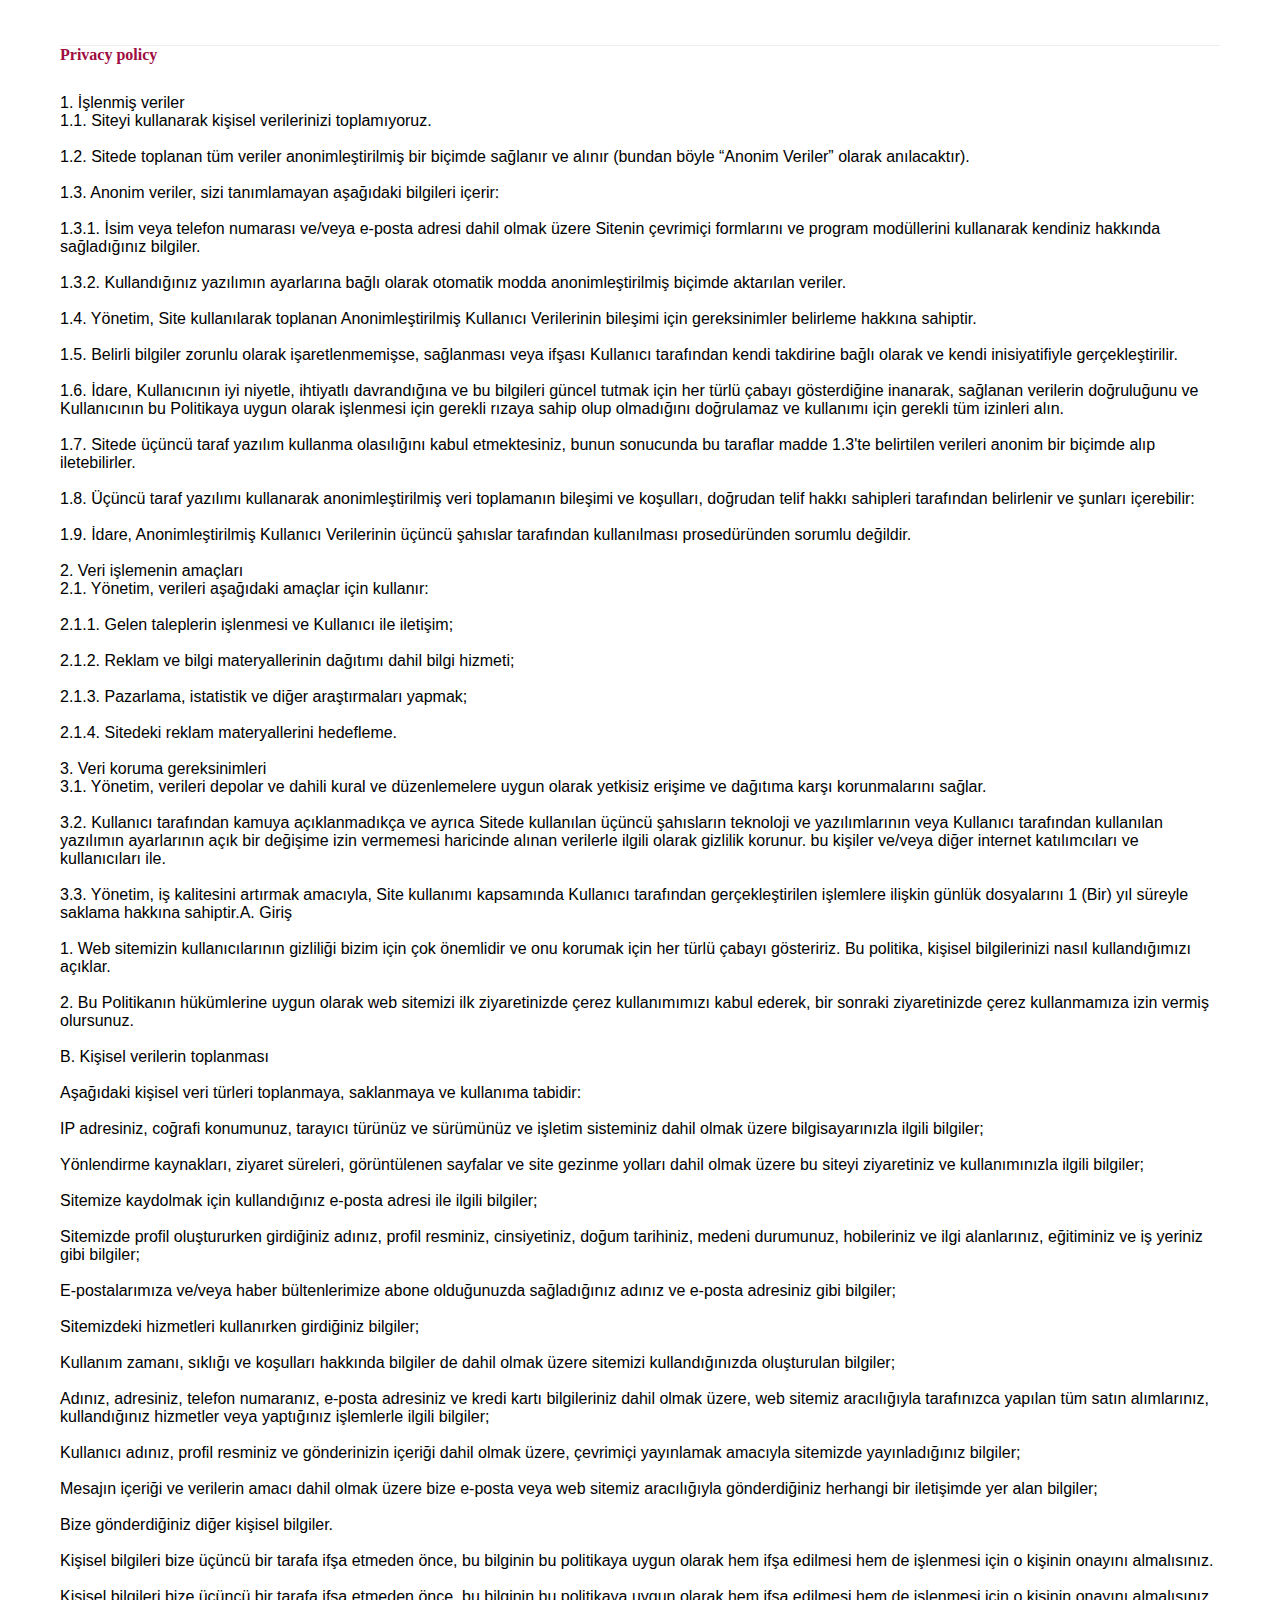
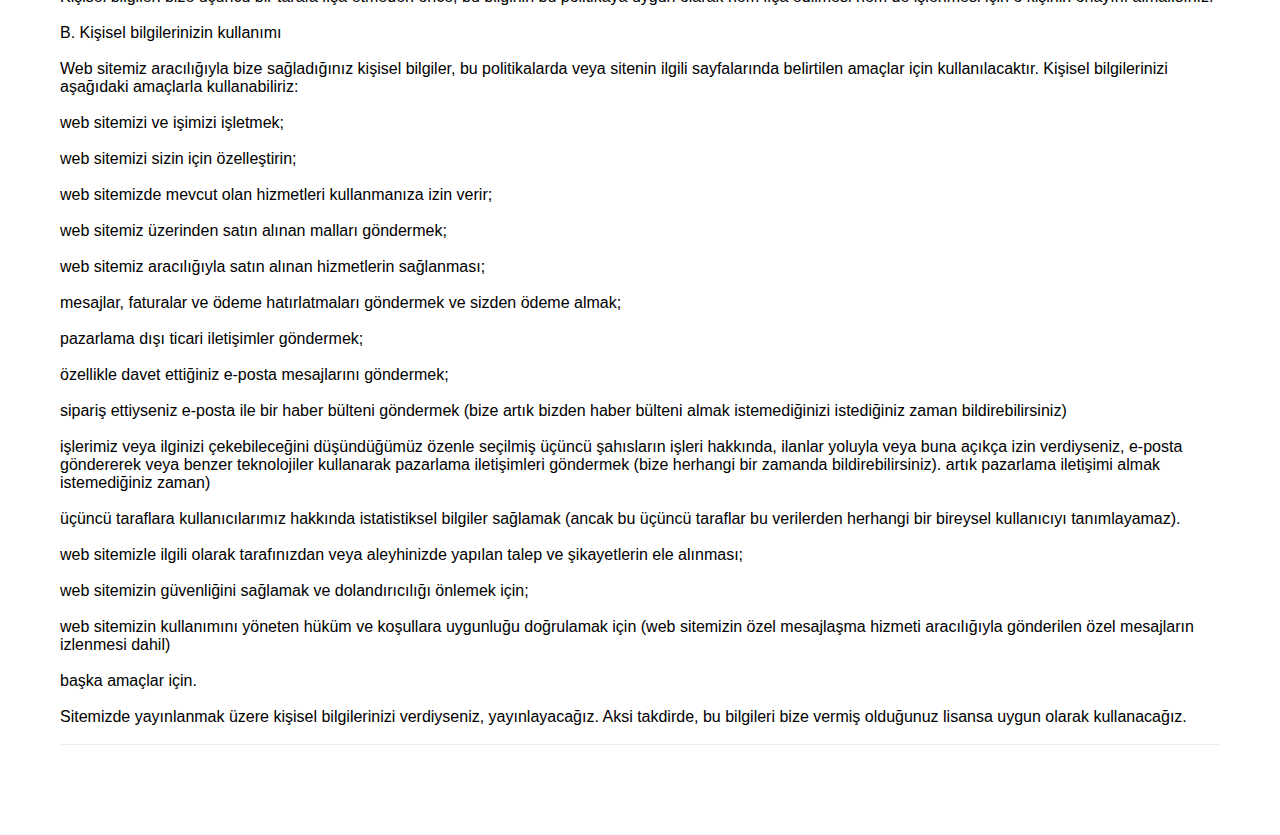
<file: policy.html>
<!DOCTYPE html>
<html>
<head>
    <meta charset="utf-8"/>
    <meta http-equiv="Content-Type" content="text/html; charset=utf-8"/>
    <meta name="viewport" content="width=device-width, initial-scale=1.0"/> <!--metatextblock--> <title>Basketball Oyunu
    Pin-up – Heyecan Verici Basketbol Deneyimi!</title>
    <meta name="description"
          content="Pin-up ile en iyi Basketball oyun deneyimine katılın! Gerçekçi grafikler, müthiş atmosfer ve heyecan verici oyun modları ile basketbol tutkunları için harika bir seçenek. Hemen oynamaya başlayın!"/>
    <meta property="og:url" content="page55946977.html"/>
    <meta property="og:title" content="Basketball Oyunu Pin-up – Heyecan Verici Basketbol Deneyimi!"/>
    <meta property="og:description"
          content="Pin-up ile en iyi Basketball oyun deneyimine katılın! Gerçekçi grafikler, müthiş atmosfer ve heyecan verici oyun modları ile basketbol tutkunları için harika bir seçenek. Hemen oynamaya başlayın!"/>
    <meta property="og:type" content="website"/>
    <meta property="og:image" content="images/tild6132-3734-4230-b762-633136363433__-__resize__504x__2.jpg"/>
    <link rel="canonical" href="index.html"> <!--/metatextblock-->
    <meta name="format-detection" content="telephone=no"/>
    <meta http-equiv="x-dns-prefetch-control" content="on">
    <link rel="dns-prefetch" href="https://ws.tildacdn.com">
    <link rel="apple-touch-icon" sizes="180x180" href="favicon/apple-touch-icon.png">
    <link rel="icon" type="image/png" sizes="32x32" href="favicon/favicon-32x32.png">
    <link rel="icon" type="image/png" sizes="32x32" href="favicon/favicon-16x16.png">
    <link rel="manifest" href="favicon/site.webmanifest"> <!-- Assets -->
    <script src="https://neo.tildacdn.com/js/tilda-fallback-1.0.min.js" async charset="utf-8"></script>
    <link rel="stylesheet" href="css/tilda-grid-3.0.min.css" type="text/css" media="all" onerror="this.loaderr='y';"/>
    <link rel="stylesheet" href="css/tilda-blocks-page55946977.min.css?t=1728373865" type="text/css" media="all"
          onerror="this.loaderr='y';"/>
    <link rel="stylesheet" href="css/tilda-slds-1.4.min.css" type="text/css" media="print" onload="this.media='all';"
          onerror="this.loaderr='y';"/>
    <noscript>
        <link rel="stylesheet" href="css/tilda-slds-1.4.min.css" type="text/css" media="all"/>
    </noscript>
    <link rel="stylesheet" href="css/fonts-tildasans.css" type="text/css" media="all" onerror="this.loaderr='y';"/>
    <script nomodule src="js/tilda-polyfill-1.0.min.js" charset="utf-8"></script>
    <script type="text/javascript">function t_onReady(func) {
        if (document.readyState != 'loading') {
            func();
        } else {
            document.addEventListener('DOMContentLoaded', func);
        }
    }

    function t_onFuncLoad(funcName, okFunc, time) {
        if (typeof window[funcName] === 'function') {
            okFunc();
        } else {
            setTimeout(function () {
                t_onFuncLoad(funcName, okFunc, time);
            }, (time || 100));
        }
    }

    function t_throttle(fn, threshhold, scope) {
        return function () {
            fn.apply(scope || this, arguments);
        };
    }</script>
    <script src="js/tilda-scripts-3.0.min.js" charset="utf-8" defer onerror="this.loaderr='y';"></script>
    <script src="js/tilda-blocks-page55946977.min.js?t=1728373865" charset="utf-8" async
            onerror="this.loaderr='y';"></script>
    <script src="js/lazyload-1.3.min.export.js" charset="utf-8" async onerror="this.loaderr='y';"></script>
    <script src="js/tilda-menu-1.0.min.js" charset="utf-8" async onerror="this.loaderr='y';"></script>
    <script src="js/tilda-slds-1.4.min.js" charset="utf-8" async onerror="this.loaderr='y';"></script>
    <script src="js/hammer.min.js" charset="utf-8" async onerror="this.loaderr='y';"></script>
    <script src="js/tilda-map-1.0.min.js" charset="utf-8" async onerror="this.loaderr='y';"></script>
    <script src="js/tilda-skiplink-1.0.min.js" charset="utf-8" async onerror="this.loaderr='y';"></script>
    <script src="js/tilda-events-1.0.min.js" charset="utf-8" async onerror="this.loaderr='y';"></script>
    <script type="text/javascript">window.dataLayer = window.dataLayer || [];</script>
    <script type="text/javascript">(function () {
        if ((/bot|google|yandex|baidu|bing|msn|duckduckbot|teoma|slurp|crawler|spider|robot|crawling|facebook/i.test(navigator.userAgent)) === false && typeof (sessionStorage) != 'undefined' && sessionStorage.getItem('visited') !== 'y' && document.visibilityState) {
            var style = document.createElement('style');
            style.type = 'text/css';
            style.innerHTML = '@media screen and (min-width: 980px) {.t-records {opacity: 0;}.t-records_animated {-webkit-transition: opacity ease-in-out .2s;-moz-transition: opacity ease-in-out .2s;-o-transition: opacity ease-in-out .2s;transition: opacity ease-in-out .2s;}.t-records.t-records_visible {opacity: 1;}}';
            document.getElementsByTagName('head')[0].appendChild(style);

            function t_setvisRecs() {
                var alr = document.querySelectorAll('.t-records');
                Array.prototype.forEach.call(alr, function (el) {
                    el.classList.add("t-records_animated");
                });
                setTimeout(function () {
                    Array.prototype.forEach.call(alr, function (el) {
                        el.classList.add("t-records_visible");
                    });
                    sessionStorage.setItem("visited", "y");
                }, 400);
            }

            document.addEventListener('DOMContentLoaded', t_setvisRecs);
        }
    })();</script>
</head>
<body class="t-body" style="margin:0;"> <!--allrecords-->
<div id="allrecords" data-tilda-export="yes" class="t-records" data-hook="blocks-collection-content-node"
     data-tilda-project-id="10581919" data-tilda-page-id="54797911"
     data-tilda-formskey="9717782c923daea6bb947eae10581919" data-tilda-cookie="no" data-tilda-lazy="yes"
     data-tilda-project-lang="EN" data-tilda-root-zone="one">
    <div id="rec797620690" class="r t-rec t-rec_pt_45 t-rec_pb_90" style="padding-top:45px;padding-bottom:90px; "
         data-animationappear="off" data-record-type="585"><!-- T585 -->
        <div class="t585">
            <div class="t-container">
                <div class="t-col t-col_12 ">
                    <div class="t585__accordion" data-accordion="false" data-scroll-to-expanded="false">
                        <div class="t585__wrapper">
                            <div class="t585__header t585__opened" style="border-top: 1px solid #eee;margin-bottom: 30px;">
                                <span class="t585__title t-name t-name_xl" field="li_title__4303175426422"><strong
                                        style="color: rgb(158, 13, 65);">Privacy policy</strong></span><span
                                    class="t585__circle" style="background-color: #eee;"></span></span>
                            </div>
                            <div class="t585__content"
                                 id="accordion1_797620690"
                                 style="display:block">
                                <div class="t585__textwrapper">
                                    <div class="t585__text t-descr t-descr_xs" field="li_descr__4303175426422">1.
                                        İşlenmiş veriler<br/>1.1. Siteyi kullanarak kişisel verilerinizi
                                        toplamıyoruz.<br/><br/>1.2. Sitede toplanan tüm veriler anonimleştirilmiş bir
                                        biçimde sağlanır ve alınır (bundan böyle “Anonim Veriler” olarak
                                        anılacaktır).<br/><br/>1.3. Anonim veriler, sizi tanımlamayan aşağıdaki
                                        bilgileri içerir:<br/><br/>1.3.1. İsim veya telefon numarası ve/veya e-posta
                                        adresi dahil olmak üzere Sitenin çevrimiçi formlarını ve program modüllerini
                                        kullanarak kendiniz hakkında sağladığınız bilgiler.<br/><br/>1.3.2.
                                        Kullandığınız yazılımın ayarlarına bağlı olarak otomatik modda anonimleştirilmiş
                                        biçimde aktarılan veriler.<br/><br/>1.4. Yönetim, Site kullanılarak toplanan
                                        Anonimleştirilmiş Kullanıcı Verilerinin bileşimi için gereksinimler belirleme
                                        hakkına sahiptir.<br/><br/>1.5. Belirli bilgiler zorunlu olarak
                                        işaretlenmemişse, sağlanması veya ifşası Kullanıcı tarafından kendi takdirine
                                        bağlı olarak ve kendi inisiyatifiyle gerçekleştirilir.<br/><br/>1.6. İdare,
                                        Kullanıcının iyi niyetle, ihtiyatlı davrandığına ve bu bilgileri güncel tutmak
                                        için her türlü çabayı gösterdiğine inanarak, sağlanan verilerin doğruluğunu ve
                                        Kullanıcının bu Politikaya uygun olarak işlenmesi için gerekli rızaya sahip olup
                                        olmadığını doğrulamaz ve kullanımı için gerekli tüm izinleri alın.<br/><br/>1.7.
                                        Sitede üçüncü taraf yazılım kullanma olasılığını kabul etmektesiniz, bunun
                                        sonucunda bu taraflar madde 1.3'te belirtilen verileri anonim bir biçimde alıp
                                        iletebilirler.<br/><br/>1.8. Üçüncü taraf yazılımı kullanarak anonimleştirilmiş
                                        veri toplamanın bileşimi ve koşulları, doğrudan telif hakkı sahipleri tarafından
                                        belirlenir ve şunları içerebilir:<br/><br/>1.9. İdare, Anonimleştirilmiş
                                        Kullanıcı Verilerinin üçüncü şahıslar tarafından kullanılması prosedüründen
                                        sorumlu değildir.<br/><br/>2. Veri işlemenin amaçları<br/>2.1. Yönetim, verileri
                                        aşağıdaki amaçlar için kullanır:<br/><br/>2.1.1. Gelen taleplerin işlenmesi ve
                                        Kullanıcı ile iletişim;<br/><br/>2.1.2. Reklam ve bilgi materyallerinin dağıtımı
                                        dahil bilgi hizmeti;<br/><br/>2.1.3. Pazarlama, istatistik ve diğer
                                        araştırmaları yapmak;<br/><br/>2.1.4. Sitedeki reklam materyallerini
                                        hedefleme.<br/><br/>3. Veri koruma gereksinimleri<br/>3.1. Yönetim, verileri
                                        depolar ve dahili kural ve düzenlemelere uygun olarak yetkisiz erişime ve
                                        dağıtıma karşı korunmalarını sağlar.<br/><br/>3.2. Kullanıcı tarafından kamuya
                                        açıklanmadıkça ve ayrıca Sitede kullanılan üçüncü şahısların teknoloji ve
                                        yazılımlarının veya Kullanıcı tarafından kullanılan yazılımın ayarlarının açık
                                        bir değişime izin vermemesi haricinde alınan verilerle ilgili olarak gizlilik
                                        korunur. bu kişiler ve/veya diğer internet katılımcıları ve kullanıcıları
                                        ile.<br/><br/>3.3. Yönetim, iş kalitesini artırmak amacıyla, Site kullanımı
                                        kapsamında Kullanıcı tarafından gerçekleştirilen işlemlere ilişkin günlük
                                        dosyalarını 1 (Bir) yıl süreyle saklama hakkına sahiptir.A. Giriş<br/><br/>1.
                                        Web sitemizin kullanıcılarının gizliliği bizim için çok önemlidir ve onu korumak
                                        için her türlü çabayı gösteririz. Bu politika, kişisel bilgilerinizi nasıl
                                        kullandığımızı açıklar.<br/><br/>2. Bu Politikanın hükümlerine uygun olarak web
                                        sitemizi ilk ziyaretinizde çerez kullanımımızı kabul ederek, bir sonraki
                                        ziyaretinizde çerez kullanmamıza izin vermiş olursunuz.<br/><br/>B. Kişisel
                                        verilerin toplanması<br/><br/>Aşağıdaki kişisel veri türleri toplanmaya,
                                        saklanmaya ve kullanıma tabidir:<br/><br/>IP adresiniz, coğrafi konumunuz,
                                        tarayıcı türünüz ve sürümünüz ve işletim sisteminiz dahil olmak üzere
                                        bilgisayarınızla ilgili bilgiler;<br/><br/>Yönlendirme kaynakları, ziyaret
                                        süreleri, görüntülenen sayfalar ve site gezinme yolları dahil olmak üzere bu
                                        siteyi ziyaretiniz ve kullanımınızla ilgili bilgiler;<br/><br/>Sitemize
                                        kaydolmak için kullandığınız e-posta adresi ile ilgili bilgiler;<br/><br/>Sitemizde
                                        profil oluştururken girdiğiniz adınız, profil resminiz, cinsiyetiniz, doğum
                                        tarihiniz, medeni durumunuz, hobileriniz ve ilgi alanlarınız, eğitiminiz ve iş
                                        yeriniz gibi bilgiler;<br/><br/>E-postalarımıza ve/veya haber bültenlerimize
                                        abone olduğunuzda sağladığınız adınız ve e-posta adresiniz gibi
                                        bilgiler;<br/><br/>Sitemizdeki hizmetleri kullanırken girdiğiniz
                                        bilgiler;<br/><br/>Kullanım zamanı, sıklığı ve koşulları hakkında bilgiler de
                                        dahil olmak üzere sitemizi kullandığınızda oluşturulan bilgiler;<br/><br/>Adınız,
                                        adresiniz, telefon numaranız, e-posta adresiniz ve kredi kartı bilgileriniz
                                        dahil olmak üzere, web sitemiz aracılığıyla tarafınızca yapılan tüm satın
                                        alımlarınız, kullandığınız hizmetler veya yaptığınız işlemlerle ilgili bilgiler;<br/><br/>Kullanıcı
                                        adınız, profil resminiz ve gönderinizin içeriği dahil olmak üzere, çevrimiçi
                                        yayınlamak amacıyla sitemizde yayınladığınız bilgiler;<br/><br/>Mesajın içeriği
                                        ve verilerin amacı dahil olmak üzere bize e-posta veya web sitemiz aracılığıyla
                                        gönderdiğiniz herhangi bir iletişimde yer alan bilgiler;<br/><br/>Bize
                                        gönderdiğiniz diğer kişisel bilgiler.<br/><br/>Kişisel bilgileri bize üçüncü bir
                                        tarafa ifşa etmeden önce, bu bilginin bu politikaya uygun olarak hem ifşa
                                        edilmesi hem de işlenmesi için o kişinin onayını almalısınız.<br/><br/>Kişisel
                                        bilgileri bize üçüncü bir tarafa ifşa etmeden önce, bu bilginin bu politikaya
                                        uygun olarak hem ifşa edilmesi hem de işlenmesi için o kişinin onayını
                                        almalısınız.<br/><br/>B. Kişisel bilgilerinizin kullanımı<br/><br/>Web sitemiz
                                        aracılığıyla bize sağladığınız kişisel bilgiler, bu politikalarda veya sitenin
                                        ilgili sayfalarında belirtilen amaçlar için kullanılacaktır. Kişisel
                                        bilgilerinizi aşağıdaki amaçlarla kullanabiliriz:<br/><br/>web sitemizi ve
                                        işimizi işletmek;<br/><br/>web sitemizi sizin için özelleştirin;<br/><br/>web
                                        sitemizde mevcut olan hizmetleri kullanmanıza izin verir;<br/><br/>web sitemiz
                                        üzerinden satın alınan malları göndermek;<br/><br/>web sitemiz aracılığıyla
                                        satın alınan hizmetlerin sağlanması;<br/><br/>mesajlar, faturalar ve ödeme
                                        hatırlatmaları göndermek ve sizden ödeme almak;<br/><br/>pazarlama dışı ticari
                                        iletişimler göndermek;<br/><br/>özellikle davet ettiğiniz e-posta mesajlarını
                                        göndermek;<br/><br/>sipariş ettiyseniz e-posta ile bir haber bülteni göndermek
                                        (bize artık bizden haber bülteni almak istemediğinizi istediğiniz zaman
                                        bildirebilirsiniz)<br/><br/>işlerimiz veya ilginizi çekebileceğini düşündüğümüz
                                        özenle seçilmiş üçüncü şahısların işleri hakkında, ilanlar yoluyla veya buna
                                        açıkça izin verdiyseniz, e-posta göndererek veya benzer teknolojiler kullanarak
                                        pazarlama iletişimleri göndermek (bize herhangi bir zamanda bildirebilirsiniz).
                                        artık pazarlama iletişimi almak istemediğiniz zaman)<br/><br/>üçüncü taraflara
                                        kullanıcılarımız hakkında istatistiksel bilgiler sağlamak (ancak bu üçüncü
                                        taraflar bu verilerden herhangi bir bireysel kullanıcıyı
                                        tanımlayamaz).<br/><br/>web sitemizle ilgili olarak tarafınızdan veya
                                        aleyhinizde yapılan talep ve şikayetlerin ele alınması;<br/><br/>web sitemizin
                                        güvenliğini sağlamak ve dolandırıcılığı önlemek için;<br/><br/>web sitemizin
                                        kullanımını yöneten hüküm ve koşullara uygunluğu doğrulamak için (web sitemizin
                                        özel mesajlaşma hizmeti aracılığıyla gönderilen özel mesajların izlenmesi dahil)<br/><br/>başka
                                        amaçlar için.<br/><br/>Sitemizde yayınlanmak üzere kişisel bilgilerinizi
                                        verdiyseniz, yayınlayacağız. Aksi takdirde, bu bilgileri bize vermiş olduğunuz
                                        lisansa uygun olarak kullanacağız.<br/><br/></div>
                                </div>
                            </div>
                        </div>
                    </div>
                    <div class="t585__border" style="height: 1px; background-color: #eee;"></div>
                </div>
            </div>
        </div>
        <script>t_onReady(function () {
            t_onFuncLoad('t585_init', function () {
                t585_init('797620690');
            });
        });</script>
    </div>
</div> <!--/allrecords--> <!-- Stat -->
<script type="text/javascript">
window.tildastatcookie = 'no';
setTimeout(function () {
    (function (d, w, k, o, g) {
        var n = d.getElementsByTagName(o)[0], s = d.createElement(o), f = function () {
            n.parentNode.insertBefore(s, n);
        };
        s.type = "text/javascript";
        s.async = true;
        s.key = k;
        s.id = "tildastatscript";
        s.src = g;
        if (w.opera == "[object Opera]") {
            d.addEventListener("DOMContentLoaded", f, false);
        } else {
            f();
        }
    })(document, window, '670352d7640516b696425b4a263dee37', 'script', 'js/tilda-stat-1.0.min.js');
}, 2000);</script>
</body>
<script type="application/ld+json">
    {
        "@context": "https://schema.org",
        "@type": "Organization",
        "name": "Pin-up ile en iyi Basketball oyun deneyimine katılın",
        "url": "",
        "logo": "/favicon/favicon.ico"
    }
</script>
<script type="application/ld+json">
    {
        "@context": "https://schema.org",
        "@type": "WPHeader",
        "headline": "Pin-up ile en iyi Basketball oyun deneyimine katılın",
        "description": "Pin-up ile en iyi Basketball oyun deneyimine katılın! Gerçekçi grafikler, müthiş atmosfer ve heyecan verici oyun modları ile basketbol tutkunları için harika bir seçenek. Hemen oynamaya başlayın!",
        "publisher": {
            "@type": "Organization",
            "name": "Pin-up ile en iyi Basketball oyun deneyimine katılın",
            "logo": {
                "@type": "ImageObject",
                "url": "/favicon/favicon.ico"
            }
        }
    }
</script>
<script type="application/ld+json">
    {
        "@context": "https://schema.org",
        "@type": "WebPage",
        "name": "Pin-up ile en iyi Basketball oyun deneyimine katılın",
        "description": "Pin-up ile en iyi Basketball oyun deneyimine katılın! Gerçekçi grafikler, müthiş atmosfer ve heyecan verici oyun modları ile basketbol tutkunları için harika bir seçenek. Hemen oynamaya başlayın!",
        "publisher": {
            "@type": "Organization",
            "name": "Pin-up ile en iyi Basketball oyun deneyimine katılın"
        },
        "license": "A license document that applies to this content, typically indicated by URL"
    }
</script>
<script type="application/ld+json">
    {
        "@context": "https://schema.org",
        "@type": "SiteNavigationElement",
        "name": "Main Navigation",
        "url": "",
        "hasPart": [
            {
                "@type": "WebPage",
                "name": "Home",
                "url": ""
            },
            {
                "@type": "WebPage",
                "name": "Policy",
                "url": "/policy.html"
            },
            {
                "@type": "WebPage",
                "name": "Terms of Conditions",
                "url": "/terms.html"
            }
        ]
    }
</script>
</html>
</file>
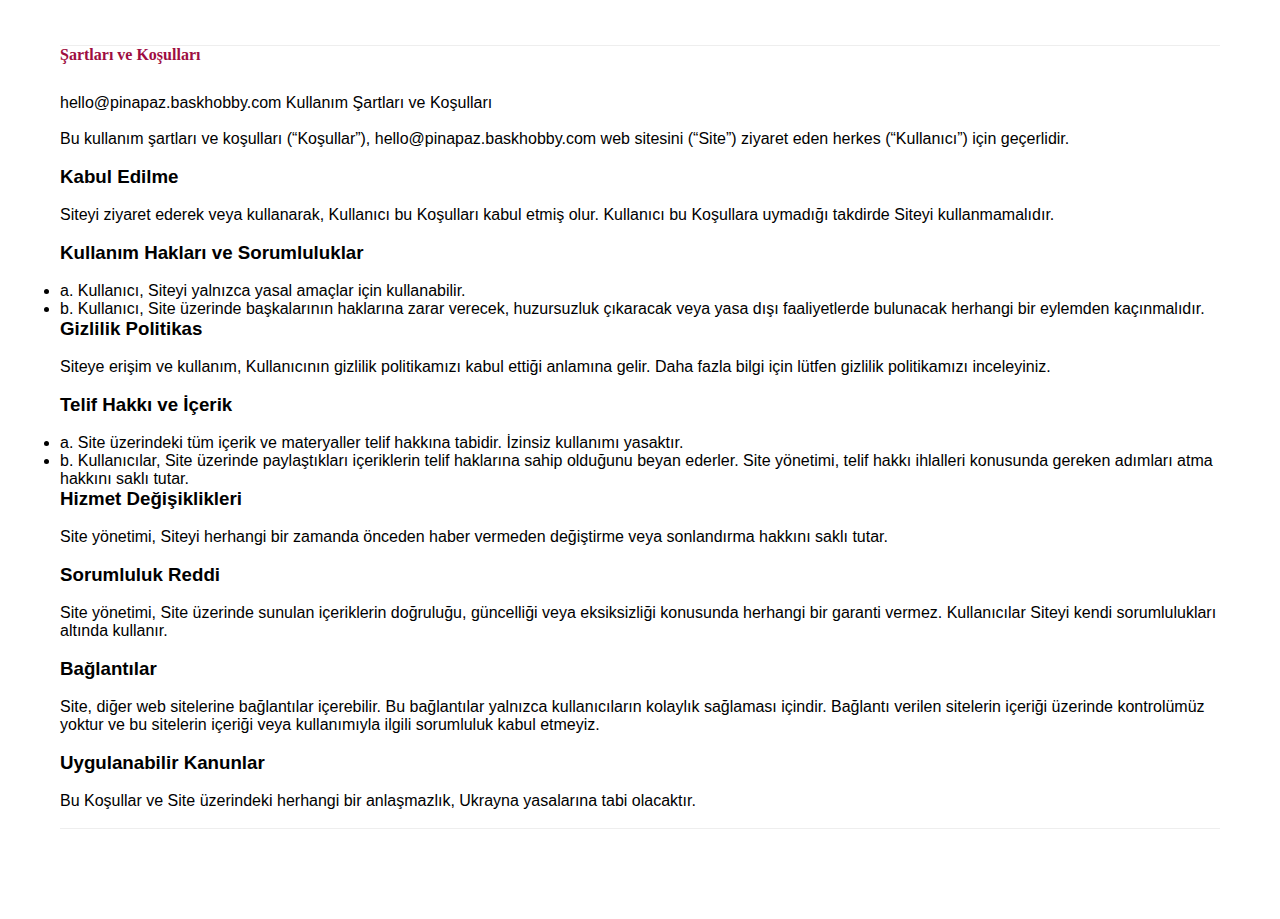
<file: terms.html>
<!DOCTYPE html>
<html>
<head>
    <meta charset="utf-8"/>
    <meta http-equiv="Content-Type" content="text/html; charset=utf-8"/>
    <meta name="viewport" content="width=device-width, initial-scale=1.0"/> <!--metatextblock--> <title>Basketball Oyunu
    Pin-up – Heyecan Verici Basketbol Deneyimi!</title>
    <meta name="description"
          content="Pin-up ile en iyi Basketball oyun deneyimine katılın! Gerçekçi grafikler, müthiş atmosfer ve heyecan verici oyun modları ile basketbol tutkunları için harika bir seçenek. Hemen oynamaya başlayın!"/>
    <meta property="og:url" content="page55946977.html"/>
    <meta property="og:title" content="Basketball Oyunu Pin-up – Heyecan Verici Basketbol Deneyimi!"/>
    <meta property="og:description"
          content="Pin-up ile en iyi Basketball oyun deneyimine katılın! Gerçekçi grafikler, müthiş atmosfer ve heyecan verici oyun modları ile basketbol tutkunları için harika bir seçenek. Hemen oynamaya başlayın!"/>
    <meta property="og:type" content="website"/>
    <meta property="og:image" content="images/tild6132-3734-4230-b762-633136363433__-__resize__504x__2.jpg"/>
    <link rel="canonical" href="index.html"> <!--/metatextblock-->
    <meta name="format-detection" content="telephone=no"/>
    <meta http-equiv="x-dns-prefetch-control" content="on">
    <link rel="dns-prefetch" href="https://ws.tildacdn.com">
    <link rel="apple-touch-icon" sizes="180x180" href="favicon/apple-touch-icon.png">
    <link rel="icon" type="image/png" sizes="32x32" href="favicon/favicon-32x32.png">
    <link rel="icon" type="image/png" sizes="32x32" href="favicon/favicon-16x16.png">
    <link rel="manifest" href="favicon/site.webmanifest"> <!-- Assets -->
    <link rel="preload" href="images/tild6132-3734-4230-b762-633136363433__2.jpg" as="image">
    <script src="https://neo.tildacdn.com/js/tilda-fallback-1.0.min.js" async charset="utf-8"></script>
    <link rel="stylesheet" href="css/tilda-grid-3.0.min.css" type="text/css" media="all" onerror="this.loaderr='y';"/>
    <link rel="stylesheet" href="css/tilda-blocks-page55946977.min.css?t=1728373865" type="text/css" media="all"
          onerror="this.loaderr='y';"/>
    <link rel="stylesheet" href="css/tilda-slds-1.4.min.css" type="text/css" media="print" onload="this.media='all';"
          onerror="this.loaderr='y';"/>
    <noscript>
        <link rel="stylesheet" href="css/tilda-slds-1.4.min.css" type="text/css" media="all"/>
    </noscript>
    <link rel="stylesheet" href="css/fonts-tildasans.css" type="text/css" media="all" onerror="this.loaderr='y';"/>
    <script nomodule src="js/tilda-polyfill-1.0.min.js" charset="utf-8"></script>
    <script type="text/javascript">function t_onReady(func) {
        if (document.readyState != 'loading') {
            func();
        } else {
            document.addEventListener('DOMContentLoaded', func);
        }
    }

    function t_onFuncLoad(funcName, okFunc, time) {
        if (typeof window[funcName] === 'function') {
            okFunc();
        } else {
            setTimeout(function () {
                t_onFuncLoad(funcName, okFunc, time);
            }, (time || 100));
        }
    }

    function t_throttle(fn, threshhold, scope) {
        return function () {
            fn.apply(scope || this, arguments);
        };
    }</script>
    <script src="js/tilda-scripts-3.0.min.js" charset="utf-8" defer onerror="this.loaderr='y';"></script>
    <script src="js/tilda-blocks-page55946977.min.js?t=1728373865" charset="utf-8" async
            onerror="this.loaderr='y';"></script>
    <script src="js/lazyload-1.3.min.export.js" charset="utf-8" async onerror="this.loaderr='y';"></script>
    <script src="js/tilda-menu-1.0.min.js" charset="utf-8" async onerror="this.loaderr='y';"></script>
    <script src="js/tilda-slds-1.4.min.js" charset="utf-8" async onerror="this.loaderr='y';"></script>
    <script src="js/hammer.min.js" charset="utf-8" async onerror="this.loaderr='y';"></script>
    <script src="js/tilda-map-1.0.min.js" charset="utf-8" async onerror="this.loaderr='y';"></script>
    <script src="js/tilda-skiplink-1.0.min.js" charset="utf-8" async onerror="this.loaderr='y';"></script>
    <script src="js/tilda-events-1.0.min.js" charset="utf-8" async onerror="this.loaderr='y';"></script>
    <script type="text/javascript">window.dataLayer = window.dataLayer || [];</script>
    <script type="text/javascript">(function () {
        if ((/bot|google|yandex|baidu|bing|msn|duckduckbot|teoma|slurp|crawler|spider|robot|crawling|facebook/i.test(navigator.userAgent)) === false && typeof (sessionStorage) != 'undefined' && sessionStorage.getItem('visited') !== 'y' && document.visibilityState) {
            var style = document.createElement('style');
            style.type = 'text/css';
            style.innerHTML = '@media screen and (min-width: 980px) {.t-records {opacity: 0;}.t-records_animated {-webkit-transition: opacity ease-in-out .2s;-moz-transition: opacity ease-in-out .2s;-o-transition: opacity ease-in-out .2s;transition: opacity ease-in-out .2s;}.t-records.t-records_visible {opacity: 1;}}';
            document.getElementsByTagName('head')[0].appendChild(style);

            function t_setvisRecs() {
                var alr = document.querySelectorAll('.t-records');
                Array.prototype.forEach.call(alr, function (el) {
                    el.classList.add("t-records_animated");
                });
                setTimeout(function () {
                    Array.prototype.forEach.call(alr, function (el) {
                        el.classList.add("t-records_visible");
                    });
                    sessionStorage.setItem("visited", "y");
                }, 400);
            }

            document.addEventListener('DOMContentLoaded', t_setvisRecs);
        }
    })();</script>
</head>
<body class="t-body" style="margin:0;"> <!--allrecords-->
<div id="allrecords" data-tilda-export="yes" class="t-records" data-hook="blocks-collection-content-node"
     data-tilda-project-id="10581919" data-tilda-page-id="54797911"
     data-tilda-formskey="9717782c923daea6bb947eae10581919" data-tilda-cookie="no" data-tilda-lazy="yes"
     data-tilda-project-lang="EN" data-tilda-root-zone="one">
    <div id="rec797620690" class="r t-rec t-rec_pt_45 t-rec_pb_90" style="padding-top:45px;padding-bottom:90px; "
         data-animationappear="off" data-record-type="585"><!-- T585 -->
        <div class="t585">
            <div class="t-container">
                <div class="t-col t-col_12 ">
                    <div class="t585__accordion" data-accordion="false" data-scroll-to-expanded="false">
                        <div class="t585__wrapper">
                            <div class="t585__header t585__opened" style="border-top: 1px solid #eee;margin-bottom: 30px;">
                                <span class="t585__title t-name t-name_xl" field="li_title__4303175426422"><strong
                                        style="color: rgb(158, 13, 65);">Şartları ve Koşulları</strong></span><span
                                    class="t585__circle" style="background-color: #eee;"></span></span>
                            </div>
                            <div class="t585__content"
                                 id="accordion1_797620690"
                                 style="display:block">
                                <div class="t585__textwrapper">
                                    <div class="t585__text t-descr t-descr_xs" field="li_descr__4303175426422">
                                        <p>hello@pinapaz.baskhobby.com Kullanım Şartları ve Koşulları</p><br/>
                                        <p>Bu kullanım şartları ve koşulları (“Koşullar”), hello@pinapaz.baskhobby.com web sitesini (“Site”) ziyaret eden herkes (“Kullanıcı”) için geçerlidir.</p><br/>
                                        <h3>Kabul Edilme</h3><br/>
                                        <p>Siteyi ziyaret ederek veya kullanarak, Kullanıcı bu Koşulları kabul etmiş olur. Kullanıcı bu Koşullara uymadığı takdirde Siteyi kullanmamalıdır.</p><br/>
                                        <h3>Kullanım Hakları ve Sorumluluklar</h3><br/>
                                        <li>a. Kullanıcı, Siteyi yalnızca yasal amaçlar için kullanabilir.</li>
                                        <li>b. Kullanıcı, Site üzerinde başkalarının haklarına zarar verecek, huzursuzluk çıkaracak veya yasa dışı faaliyetlerde bulunacak herhangi bir eylemden kaçınmalıdır.</li>
                                        <h3>Gizlilik Politikas</h3><br/>
                                        <p>Siteye erişim ve kullanım, Kullanıcının gizlilik politikamızı kabul ettiği anlamına gelir. Daha fazla bilgi için lütfen gizlilik politikamızı inceleyiniz.</p><br/>
                                        <h3>Telif Hakkı ve İçerik</h3><br/>
                                        <li>a. Site üzerindeki tüm içerik ve materyaller telif hakkına tabidir. İzinsiz kullanımı yasaktır.</li>
                                        <li>b. Kullanıcılar, Site üzerinde paylaştıkları içeriklerin telif haklarına sahip olduğunu beyan ederler. Site yönetimi, telif hakkı ihlalleri konusunda gereken adımları atma hakkını saklı tutar.</li>
                                        <h3>Hizmet Değişiklikleri</h3><br/>
                                        <p>Site yönetimi, Siteyi herhangi bir zamanda önceden haber vermeden değiştirme veya sonlandırma hakkını saklı tutar.</p><br/>
                                        <h3>Sorumluluk Reddi</h3><br/>
                                        <p>Site yönetimi, Site üzerinde sunulan içeriklerin doğruluğu, güncelliği veya eksiksizliği konusunda herhangi bir garanti vermez. Kullanıcılar Siteyi kendi sorumlulukları altında kullanır.</p><br/>
                                        <h3>Bağlantılar</h3><br/>
                                        <p>Site, diğer web sitelerine bağlantılar içerebilir. Bu bağlantılar yalnızca kullanıcıların kolaylık sağlaması içindir. Bağlantı verilen sitelerin içeriği üzerinde kontrolümüz yoktur ve bu sitelerin içeriği veya kullanımıyla ilgili sorumluluk kabul etmeyiz.</p><br/>
                                        <h3>Uygulanabilir Kanunlar</h3><br/>
                                        <p>Bu Koşullar ve Site üzerindeki herhangi bir anlaşmazlık, Ukrayna yasalarına tabi olacaktır.</p><br/>
                                    </div>
                                </div>
                            </div>
                        </div>
                    </div>
                    <div class="t585__border" style="height: 1px; background-color: #eee;"></div>
                </div>
            </div>
        </div>
        <script>t_onReady(function () {
            t_onFuncLoad('t585_init', function () {
                t585_init('797620690');
            });
        });</script>
    </div>
</div> <!--/allrecords--> <!-- Stat -->
<script type="text/javascript">
window.tildastatcookie = 'no';
setTimeout(function () {
    (function (d, w, k, o, g) {
        var n = d.getElementsByTagName(o)[0], s = d.createElement(o), f = function () {
            n.parentNode.insertBefore(s, n);
        };
        s.type = "text/javascript";
        s.async = true;
        s.key = k;
        s.id = "tildastatscript";
        s.src = g;
        if (w.opera == "[object Opera]") {
            d.addEventListener("DOMContentLoaded", f, false);
        } else {
            f();
        }
    })(document, window, '670352d7640516b696425b4a263dee37', 'script', 'js/tilda-stat-1.0.min.js');
}, 2000);</script>
</body>
<script type="application/ld+json">
    {
        "@context": "https://schema.org",
        "@type": "Organization",
        "name": "Pin-up ile en iyi Basketball oyun deneyimine katılın",
        "url": "",
        "logo": "/favicon/favicon.ico"
    }
</script>
<script type="application/ld+json">
    {
        "@context": "https://schema.org",
        "@type": "WPHeader",
        "headline": "Pin-up ile en iyi Basketball oyun deneyimine katılın",
        "description": "Pin-up ile en iyi Basketball oyun deneyimine katılın! Gerçekçi grafikler, müthiş atmosfer ve heyecan verici oyun modları ile basketbol tutkunları için harika bir seçenek. Hemen oynamaya başlayın!",
        "publisher": {
            "@type": "Organization",
            "name": "Pin-up ile en iyi Basketball oyun deneyimine katılın",
            "logo": {
                "@type": "ImageObject",
                "url": "/favicon/favicon.ico"
            }
        }
    }
</script>
<script type="application/ld+json">
    {
        "@context": "https://schema.org",
        "@type": "WebPage",
        "name": "Pin-up ile en iyi Basketball oyun deneyimine katılın",
        "description": "Pin-up ile en iyi Basketball oyun deneyimine katılın! Gerçekçi grafikler, müthiş atmosfer ve heyecan verici oyun modları ile basketbol tutkunları için harika bir seçenek. Hemen oynamaya başlayın!",
        "publisher": {
            "@type": "Organization",
            "name": "Pin-up ile en iyi Basketball oyun deneyimine katılın"
        },
        "license": "A license document that applies to this content, typically indicated by URL"
    }
</script>
<script type="application/ld+json">
    {
        "@context": "https://schema.org",
        "@type": "SiteNavigationElement",
        "name": "Main Navigation",
        "url": "",
        "hasPart": [
            {
                "@type": "WebPage",
                "name": "Home",
                "url": ""
            },
            {
                "@type": "WebPage",
                "name": "Policy",
                "url": "/policy.html"
            },
            {
                "@type": "WebPage",
                "name": "Terms of Conditions",
                "url": "/terms.html"
            }
        ]
    }
</script>
</html>
</file>
<file: css/fonts-tildasans.css>
@font-face {
  font-family: 'TildaSans';
  font-style: normal;
  font-weight: 250 1000;
  src: url('https://static.tildacdn.com/fonts/tildasans/TildaSans-VF.woff2') format('woff2-variations'),
       url('https://static.tildacdn.com/fonts/tildasans/TildaSans-VF.woff') format('woff-variations');     
}
@font-face {
  font-family: 'TildaSans';
  font-style: normal;
  font-weight: 300;
  src: url('https://static.tildacdn.com/fonts/tildasans/TildaSans-Light.eot');
  src: url('https://static.tildacdn.com/fonts/tildasans/TildaSans-Light.eot?#iefix') format('embedded-opentype'),
       url('https://static.tildacdn.com/fonts/tildasans/TildaSans-VF.woff2') format('woff2-variations'),
       url('https://static.tildacdn.com/fonts/tildasans/TildaSans-VF.woff') format('woff-variations'),
       url('https://static.tildacdn.com/fonts/tildasans/TildaSans-Light.woff2') format('woff2'),
       url('https://static.tildacdn.com/fonts/tildasans/TildaSans-Light.woff') format('woff');
}
@font-face {
  font-family: 'TildaSans';
  font-style: normal;
  font-weight: 400;
  src: url('https://static.tildacdn.com/fonts/tildasans/TildaSans-Regular.eot');
  src: url('https://static.tildacdn.com/fonts/tildasans/TildaSans-Regular.eot?#iefix') format('embedded-opentype'),
       url('https://static.tildacdn.com/fonts/tildasans/TildaSans-VF.woff2') format('woff2-variations'),
       url('https://static.tildacdn.com/fonts/tildasans/TildaSans-VF.woff') format('woff-variations'),  
       url('https://static.tildacdn.com/fonts/tildasans/TildaSans-Regular.woff2') format('woff2'),
       url('https://static.tildacdn.com/fonts/tildasans/TildaSans-Regular.woff') format('woff');
}
@font-face {
  font-family: 'TildaSans';
  font-style: normal;
  font-weight: 500;
  src: url('https://static.tildacdn.com/fonts/tildasans/TildaSans-Medium.eot');
  src: url('https://static.tildacdn.com/fonts/tildasans/TildaSans-Medium.eot?#iefix') format('embedded-opentype'),
       url('https://static.tildacdn.com/fonts/tildasans/TildaSans-VF.woff2') format('woff2-variations'),
       url('https://static.tildacdn.com/fonts/tildasans/TildaSans-VF.woff') format('woff-variations'),  
       url('https://static.tildacdn.com/fonts/tildasans/TildaSans-Medium.woff2') format('woff2'),
       url('https://static.tildacdn.com/fonts/tildasans/TildaSans-Medium.woff') format('woff');
}
@font-face {
  font-family: 'TildaSans';
  font-style: normal;
  font-weight: 600;
  src: url('https://static.tildacdn.com/fonts/tildasans/TildaSans-Semibold.eot');
  src: url('https://static.tildacdn.com/fonts/tildasans/TildaSans-Semibold.eot?#iefix') format('embedded-opentype'),
       url('https://static.tildacdn.com/fonts/tildasans/TildaSans-VF.woff2') format('woff2-variations'),
       url('https://static.tildacdn.com/fonts/tildasans/TildaSans-VF.woff') format('woff-variations'),  
       url('https://static.tildacdn.com/fonts/tildasans/TildaSans-Semibold.woff2') format('woff2'),
       url('https://static.tildacdn.com/fonts/tildasans/TildaSans-Semibold.woff') format('woff');
}
@font-face {
  font-family: 'TildaSans';
  font-style: normal;
  font-weight: 700;
  src: url('https://static.tildacdn.com/fonts/tildasans/TildaSans-Bold.eot');
  src: url('https://static.tildacdn.com/fonts/tildasans/TildaSans-Bold.eot?#iefix') format('embedded-opentype'),
       url('https://static.tildacdn.com/fonts/tildasans/TildaSans-VF.woff2') format('woff2-variations'),
       url('https://static.tildacdn.com/fonts/tildasans/TildaSans-VF.woff') format('woff-variations'),  
       url('https://static.tildacdn.com/fonts/tildasans/TildaSans-Bold.woff2') format('woff2'),
       url('https://static.tildacdn.com/fonts/tildasans/TildaSans-Bold.woff') format('woff');
}
@font-face {
  font-family: 'TildaSans';
  font-style: normal;
  font-weight: 800;
  src: url('https://static.tildacdn.com/fonts/tildasans/TildaSans-Extrabold.eot');
  src: url('https://static.tildacdn.com/fonts/tildasans/TildaSans-Extrabold.eot?#iefix') format('embedded-opentype'),
       url('https://static.tildacdn.com/fonts/tildasans/TildaSans-VF.woff2') format('woff2-variations'),
       url('https://static.tildacdn.com/fonts/tildasans/TildaSans-VF.woff') format('woff-variations'),  
       url('https://static.tildacdn.com/fonts/tildasans/TildaSans-Extrabold.woff2') format('woff2'),
       url('https://static.tildacdn.com/fonts/tildasans/TildaSans-Extrabold.woff') format('woff');
}
@font-face {
  font-family: 'TildaSans';
  font-style: normal;
  font-weight: 900;
  src: url('https://static.tildacdn.com/fonts/tildasans/TildaSans-Black.eot');
  src: url('https://static.tildacdn.com/fonts/tildasans/TildaSans-Black.eot?#iefix') format('embedded-opentype'),
       url('https://static.tildacdn.com/fonts/tildasans/TildaSans-VF.woff2') format('woff2-variations'),
       url('https://static.tildacdn.com/fonts/tildasans/TildaSans-VF.woff') format('woff-variations'),  
       url('https://static.tildacdn.com/fonts/tildasans/TildaSans-Black.woff2') format('woff2'),
       url('https://static.tildacdn.com/fonts/tildasans/TildaSans-Black.woff') format('woff');
}
</file>
<file: css/tilda-grid-3.0.min.css>
*,*:before,*:after{-webkit-box-sizing:content-box;-moz-box-sizing:content-box;box-sizing:content-box}div,span,h1,h2,h3,h4,h5,h6,p,blockquote,pre,a,code,img,b,u,i,center,table,tr,th,td,video{margin:0;padding:0;border:0}sup{line-height:0;font-size:smaller;vertical-align:super}sub{line-height:0;font-size:smaller;vertical-align:sub}.t-clear{clear:both}.t-row{margin:0}.t-container{margin-left:auto;margin-right:auto;width:100%;max-width:1200px;padding:0}.t-container.flexx{display:-webkit-box;display:-moz-box;display:-ms-flexbox;display:-webkit-flex;display:flex}.t-container_flex{display:-webkit-box;display:-moz-box;display:-ms-flexbox;display:-webkit-flex;display:flex}.t-container_100{width:100%;padding:0}.t-container_10{margin-left:auto;margin-right:auto;width:100%;max-width:1000px;padding:0}.t-container_8{margin-left:auto;margin-right:auto;width:100%;max-width:800px;padding:0}.t-container:before,.t-container:after,.t-container_10:before,.t-container_10:after,.t-container_8:before,.t-container_8:after,.t-container_100:before,.t-container_100:after{display:table;content:" ";width:0}.t-container:after,.t-container_10:after,.t-container_8:after,.t-container_100:after{clear:both}.t-col{display:inline;float:left;margin-left:20px;margin-right:20px;width:100%}.t-col.flexx{align-items:stretch;height:inherit;margin-top:auto;margin-bottom:auto}.t-col_flex{align-items:stretch;height:inherit;margin-top:auto;margin-bottom:auto}.t-col_1{max-width:60px}.t-col_2{max-width:160px}.t-col_3{max-width:260px}.t-col_4{max-width:360px}.t-col_5{max-width:460px}.t-col_6{max-width:560px}.t-col_7{max-width:660px}.t-col_8{max-width:760px}.t-col_9{max-width:860px}.t-col_10{max-width:960px}.t-col_11{max-width:1060px}.t-col_12{max-width:1160px}.t-col_100{max-width:100vw}.t-prefix_1{padding-left:100px}.t-prefix_2{padding-left:200px}.t-prefix_3{padding-left:300px}.t-prefix_4{padding-left:400px}.t-prefix_5{padding-left:500px}.t-prefix_6{padding-left:600px}.t-prefix_7{padding-left:700px}.t-prefix_8{padding-left:800px}.t-prefix_9{padding-left:900px}.t-prefix_10{padding-left:1000px}.t-prefix_11{padding-left:1100px}.t-prefix_12{padding-left:1200px}.t-width{width:100%}.t-width_1{max-width:60px}.t-width_2{max-width:160px}.t-width_3{max-width:260px}.t-width_4{max-width:360px}.t-width_5{max-width:460px}.t-width_6{max-width:560px}.t-width_7{max-width:660px}.t-width_8{max-width:760px}.t-width_9{max-width:860px}.t-width_10{max-width:960px}.t-width_11{max-width:1060px}.t-width_12{max-width:1160px}.t-width_100{max-width:100%}.t-cell{display:table-cell;vertical-align:middle;height:100%;margin-left:0;margin-right:0}.t-cell_25{width:25vw}.t-cell_33{width:33.3333333vw}.t-cell_50{width:50vw}.t-cell_100{width:100vw}@media screen and (max-width:1200px){.t-container{max-width:960px;padding:0}.t-container_10{max-width:780px}.t-container_8{max-width:640px}.t-col{display:inline;float:left;margin-left:10px;margin-right:10px;width:100%}.t-col_1{max-width:60px}.t-col_2{max-width:140px}.t-col_3{max-width:220px}.t-col_4{max-width:300px}.t-col_5{max-width:380px}.t-col_6{max-width:460px}.t-col_7{max-width:540px}.t-col_8{max-width:620px}.t-col_9{max-width:700px}.t-col_10{max-width:780px}.t-col_11{max-width:860px}.t-col_12{max-width:940px}.t-prefix_1{padding-left:80px}.t-prefix_2{padding-left:160px}.t-prefix_3{padding-left:240px}.t-prefix_4{padding-left:320px}.t-prefix_5{padding-left:400px}.t-prefix_6{padding-left:480px}.t-prefix_7{padding-left:560px}.t-prefix_8{padding-left:640px}.t-prefix_9{padding-left:720px}.t-prefix_10{padding-left:800px}.t-prefix_11{padding-left:880px}.t-prefix_12{padding-left:960px}.t-width_1{max-width:60px}.t-width_2{max-width:140px}.t-width_3{max-width:220px}.t-width_4{max-width:300px}.t-width_5{max-width:380px}.t-width_6{max-width:460px}.t-width_7{max-width:540px}.t-width_8{max-width:620px}.t-width_9{max-width:700px}.t-width_10{max-width:780px}.t-width_11{max-width:860px}.t-width_12{max-width:940px}.t-width_100{max-width:100%}}@media screen and (max-width:960px){.t-container{max-width:640px}.t-container.flexx{display:block}.t-container_flex{display:block}.t-col{display:block;float:none;padding-left:20px;padding-right:20px;margin:0;width:100%;max-width:100%;box-sizing:border-box}.t-col_1,.t-col_2,.t-col_3,.t-col_4,.t-col_5,.t-col_6,.t-col_7,.t-col_8,.t-col_9,.t-col_10,.t-col_11,.t-col_12{width:100%;max-width:100%}.t-prefix_1,.t-prefix_2,.t-prefix_3,.t-prefix_4,.t-prefix_5,.t-prefix_6,.t-prefix_7,.t-prefix_8,.t-prefix_9,.t-prefix_10,.t-prefix_11,.t-prefix_12{padding-left:none}}.links{display: flex;justify-content: center;margin-top: 30px;}.text-black{color:#111}#allrecords .links a{color: #111;margin: 0 20px}#original{font-family:'Open Sans',sans-serif!important;direction:ltr;font-size:1em;margin:0;background-color:#07498f;color:#fff}.wrap__btn--PxHri--section{background-image:url('../images/bg-desc.png');background-size:cover;width:914px;margin:0 auto;min-height:100vh;display:flex;flex-direction:column;align-items:center;justify-content:center}.logo-img{margin-bottom:20px;width:200px;height:auto}.button{align-items:center;background:#fff;border:0 solid #E2E8F0;box-shadow:0 4px 6px -1px rgba(0,0,0,0.1),0 2px 4px -1px rgba(0,0,0,0.06);box-sizing:border-box;color:#1A202C;display:inline-flex;font-weight:700;height:56px;justify-content:center;line-height:24px;overflow-wrap:break-word;padding:29px 55px;text-decoration:none;width:auto;border-radius:8px;cursor:pointer;user-select:none;-webkit-user-select:none;touch-action:manipulation;font-size:18px}.main__img--l83Xf--section{text-align:center;background:rgba(255,255,255,0.0);padding:46px;border-radius:0}.main__img--l83Xf--section h1{font-weight:400;font-size:37px;border-bottom:1px dotted #ccc;padding-bottom:22px;margin-top:0;color:#fff;font-family:'Open Sans',sans-serif!important;}.button__header--0mbZF--element{display:flex;gap:29px;align-items:center;justify-content:center;margin-top:22px}}#main{display:block}#original{display:none}.button-yes{background:#04cfa6;box-shadow:0 2px #082144;transition:.5s}.button-no{background:#ff2401!important;padding:29px 55px;font-size:18px;text-decoration:none;box-shadow:0 3px #082144}@media(max-width:1200px){.wrap__btn--PxHri--section{width:100%}}@media(max-width:480px){.button__header--0mbZF--element{flex-direction:column}}@media(max-width:768px){#main{display:none}#original{display:block}}}
</file>
<file: css/tilda-blocks-page55946977.min.css>
.csssize{height:5902px}.t-body{margin:0}#allrecords{-webkit-font-smoothing:antialiased;background-color:none}#allrecords a{color:#ff8562;text-decoration:none}#allrecords a,#allrecords button,#allrecords .t-radio,#allrecords .t-checkbox,#allrecords .t-img-select{outline:none}#allrecords a:focus-visible,#allrecords button:focus-visible,#allrecords .t-focusable,#allrecords .t-focusable .t-btn,#allrecords .t-focusable .t-btntext,#allrecords .t-img-select:focus-visible+.t-img-select__indicator,#allrecords .t-img-select:focus-visible+.t-img-select__indicator:after,#allrecords .t-radio:focus-visible+.t-radio__indicator,#allrecords .t-checkbox:focus-visible+.t-checkbox__indicator{outline-color:#2015FF;outline-offset:4px;outline-style:auto}#allrecords .t-descr a:focus-visible,#allrecords .t-sociallinks a:focus-visible,#allrecords .ya-share2__link:focus-visible{outline-offset:2px}#allrecords a[href^=tel]{color:inherit;text-decoration:none}#allrecords ol{padding-left:22px}#allrecords ul{padding-left:20px}#allrecords b,#allrecords strong{font-weight:700}@media print{body,html{min-width:1200px;max-width:1200px;padding:0;margin:0 auto;border:none}}.t-records{-webkit-font_smoothing:antialiased;background-color:none}.t-records a{color:#ff8562;text-decoration:none}.t-records a[href^=tel]{color:inherit;text-decoration:none}.t-records ol{padding-left:22px;margin-top:0;margin-bottom:10px}.t-records ul{padding-left:20px;margin-top:0;margin-bottom:10px}.t-mbfix{opacity:.01;-webkit-transform:translateX(0);-ms-transform:translateX(0);transform:translateX(0);position:fixed;width:100%;height:500px;background-color:white;top:0;left:0;z-index:10000;-webkit-transition:all 0.1s ease;transition:all 0.1s ease}.t-mbfix_hide{-webkit-transform:translateX(3000px);-ms-transform:translateX(3000px);transform:translateX(3000px)}img:not([src]){visibility:hidden}.t-body_scroll-locked{position:fixed;left:0;width:100%;height:100%;overflow:hidden}.r_anim{-webkit-transition:opacity 0.5s;transition:opacity 0.5s}.r_hidden{opacity:0}.r_showed{opacity:1}.t-text{font-family:'TildaSans',Arial,sans-serif;font-weight:300;color:#000000}.t-text_xs{font-size:15px;line-height:1.55}.t-text_sm{font-size:18px;line-height:1.55}.t-text_md{font-size:20px;line-height:1.55}.t-heading{font-family:'TildaSans',Arial,sans-serif;font-weight:600;color:#000000}.t-heading_sm{font-size:28px;line-height:1.17}.t-heading_md{font-size:30px;line-height:1.17}.t-title{font-family:'TildaSans',Arial,sans-serif;font-weight:600;color:#000000}.t-title_xxs{font-size:36px;line-height:1.23}.t-descr{font-family:'TildaSans',Arial,sans-serif;font-weight:300;color:#000000}.t-descr_xl{font-size:24px;line-height:1.5}.t-descr_xxxl{font-size:30px;line-height:1.45;letter-spacing:.45}.t-tildalabel{background-color:#000;color:#fff;width:100%;height:70px;font-family:Arial;font-size:14px}.t-tildalabel:hover .t-tildalabel__wrapper{opacity:1}.t-tildalabel__wrapper{display:table;height:30px;width:270px;margin:0 auto;padding-top:20px;opacity:.4}.t-tildalabel__txtleft{display:table-cell;width:120px;height:30px;vertical-align:middle;text-align:right;padding-right:12px;font-weight:300;font-size:12px}.t-tildalabel__wrapimg{display:table-cell;width:30px;height:30px;vertical-align:middle}.t-tildalabel__img{width:30px;height:30px;vertical-align:middle}.t-tildalabel__txtright{display:table-cell;width:120px;height:30px;vertical-align:middle;padding-left:12px;font-weight:500;letter-spacing:2px}.t-tildalabel__link{color:#fff;text-decoration:none;vertical-align:middle}.t-rec_pt_15{padding-top:15px}.t-rec_pt_60{padding-top:60px}.t-rec_pt_135{padding-top:135px}.t-rec_pt_150{padding-top:150px}.t-rec_pb_15{padding-bottom:15px}.t-rec_pb_60{padding-bottom:60px}.t-rec_pb_135{padding-bottom:135px}.t-rec_pb_150{padding-bottom:150px}@media screen and (max-width:1200px){.t-text_xs{font-size:14px}.t-text_sm{font-size:16px}.t-text_md{font-size:18px}.t-descr_xl{font-size:22px}.t-descr_xxxl{font-size:26px}.t-title_xxs{font-size:32px}.t-heading_sm{font-size:26px}.t-heading_md{font-size:28px}}@media screen and (max-width:640px){.t-text_xs{font-size:12px;line-height:1.45}.t-text_sm{font-size:14px;line-height:1.45}.t-text_md{font-size:16px;line-height:1.45}.t-descr_xl{font-size:20px;line-height:1.4}.t-descr_xxxl{font-size:22px}.t-title_xxs{font-size:28px}.t-heading_sm{font-size:24px}.t-heading_md{font-size:24px}}@media screen and (max-width:480px){.t-rec_pt_15{padding-top:15px}.t-rec_pt_60{padding-top:60px}.t-rec_pt_135{padding-top:90px!important}.t-rec_pt_150{padding-top:90px!important}.t-rec_pb_15{padding-bottom:15px}.t-rec_pb_60{padding-bottom:60px}.t-rec_pb_135{padding-bottom:90px!important}.t-rec_pb_150{padding-bottom:90px!important}}.t-menusub__menu{display:none}#allrecords ul.t199__menu-items{margin:0;padding:0;list-style-type:none}.t199__holder{margin:auto;padding:0 40px;max-width:1200px}@media only screen and (max-width:478px){.t199__holder{padding:0 20px;min-width:320px}}.t199__header{position:fixed;top:0;right:0;left:0;z-index:990;height:99px;background-color:rgba(255,255,255,0);color:#000;text-align:right;line-height:98px;transition:0.4s ease;transition-property:background-color,box-shadow}@media only screen and (max-width:1024px){.t199__header{padding:0;height:50px;text-align:center;line-height:50px}}.t199__header.t199__dark,.t199__header.t199__dark .t199__holder{color:#fff}@media only screen and (max-width:1024px){.t199__header.t199__dark{box-shadow:none}}.t199__header.t199__is__active{background-color:white;box-shadow:rgba(0,0,0,.13) 0 4px 16px}.t199__header.t199__is__active,.t199__header.t199__is__active .t199__holder,.t199__header.t199__is__active .t199__holder a{color:#000}@media only screen and (max-width:1024px){.t199__header .t199__holder{padding:0}}.t199__logo{float:left;color:inherit!important}@media only screen and (max-width:1024px){.t199__logo{float:none;margin:0;color:inherit}}.t199__logo-image{display:inline-block;vertical-align:middle;margin-top:-6px}@media only screen and (max-width:1024px){.t199__logo-image{display:none}}.t199__logo-image-one{display:inline-block;vertical-align:middle;margin-top:-6px}.t199__dark .t199__logo-image-one{display:none}.t199__is__active .t199__logo-image-one{display:inline-block}@media only screen and (max-width:1024px){.t199__logo-image-one{display:none!important}}.t199__logo-image-two{display:none;vertical-align:middle;margin-top:-6px}.t199__dark .t199__logo-image-two{display:inline-block}.t199__is__active .t199__logo-image-two{display:none}@media only screen and (max-width:1024px){.t199__logo-image-two{display:none!important}}.t199__logo-text{vertical-align:middle;letter-spacing:.03em;font-size:24px;color:inherit!important}@media only screen and (max-width:1024px){.t199__logo-text{display:none}}.t199__logo-text-mobile{display:none;vertical-align:middle;letter-spacing:.03em;font-size:16px;color:inherit!important}@media only screen and (max-width:1024px){.t199__logo-text-mobile{display:inline-block}}.t199__menu{display:inline-block;letter-spacing:.12em;font-weight:500}.t199__menu-item{text-transform:uppercase;font-size:13px;text-decoration:none;margin-left:20px;color:inherit!important}.t199__menu-item:hover{color:#db7857}.t199__menu-item:focus-visible{color:#db7857}.t199__menu-item.t199__is__active{color:#db7857}.t199__lang{display:inline-block;margin-left:40px;letter-spacing:.12em;font-weight:600}.t199__lang-item{text-transform:uppercase;font-size:13px;font-family:Arial;text-decoration:none;margin-left:11px;color:inherit!important}.t199__lang-item.t199__is__active{border-bottom:1px solid;opacity:.7}.t199__mmenu-toggler{position:absolute;top:0;left:0;width:50px;height:50px;text-align:center;line-height:50px;transition:background-color .4s ease;background-color:#000}.t199__mmenu-toggler:focus{outline:0}.t199__dark .t199__mmenu-toggler{background:none}.t199__header.t199__is__active .t199__mmenu-toggler,.t199__is__menu .t199__mmenu-toggler{background-color:#000}.t199__mmenu-toggler .t-menuburger__big{width:36px}@media only screen and (max-width:1024px){.t199__mmenu{position:fixed;top:50px;bottom:0;left:0;padding:10vh 0;width:100%;background:#fff;color:#000;opacity:0;transition:all 0.4s ease;transform:translateX(-140%)}.t199__mmenu .t199__menu{display:block;font-size:20px}.t199__mmenu .t199__menu-item{display:block;margin:0;font-size:4vh;line-height:12vh;transition:none}}@media only screen and (max-width:1024px) and (max-height:380px){.t199__mmenu .t199__menu-item{margin:15px 0;line-height:20px}}@media only screen and (max-width:1024px){.t199__mmenu .t199__menu-item:hover{color:#fff;text-decoration:underline}.t199__mmenu .t199__menu-item:focus-visible{color:#fff;text-decoration:underline}.t199__mmenu .t199__lang{margin:0;font-size:3vh;line-height:15vh}.t199__mmenu .t199__lang-item{margin:0 6px}.t199__mmenu .t199__lang-item.is__active{color:#fff}.t199__is__menu .t199__mmenu{opacity:1;transform:translateX(0);overflow:scroll}}@media only screen and (max-height:380px){.t199__mmenu .t199__menu-item{margin:15px 0;line-height:20px}}.t199__mmenu-item,.t199__mmenu-toggler{display:none}@media only screen and (max-width:1024px){.t199__mmenu-item{display:block}.t199__mmenu-toggler{display:-webkit-flex;display:-ms-flexbox;display:flex;-webkit-align-items:center;-ms-flex-align:center;align-items:center;-webkit-justify-content:center;-ms-flex-pack:center;justify-content:center}}.t199__menu-item.t-active{opacity:.7}.t199__menu-item-wrap{display:inline-block}@media screen and (max-width:1024px){.t199__menu-item-wrap{display:block}}.t740 li ul{list-style-type:disc}.t740__blocktable{width:100%;height:700px;margin:0;padding:0;border:0;border-spacing:0;table-layout:fixed}.t740__blocktext{width:50%;height:100%;vertical-align:middle}.t740__blockimg{width:50%;height:100%;border:0;margin:0;padding:0}.t740__textwrapper{margin:10%}.t740__text{padding-top:20px}.t740__button{margin-top:30px;font-size:14px;height:54px;padding:0 30px}.t740 .t-slds,.t740 .t-slds__main,.t740 .t-slds__container,.t740 .t-slds__items-wrapper,.t740 .t-slds__item,.t740 .t-slds__bgimg{height:100%}.t740 .t-slds__bullet_wrapper{position:absolute;bottom:16px;left:0;right:0}.t740 .t-slds__bullet_body{background-color:transparent}.t740__btntext-wrapper{margin-top:30px}@media screen and (max-width:980px){.t740__wrapper{display:-webkit-box;display:-ms-flexbox;display:flex;-webkit-box-orient:vertical;-webkit-box-direction:normal;-ms-flex-direction:column;flex-direction:column}.t740__blocktable{-webkit-box-ordinal-group:2;-ms-flex-order:1;order:1}.t740__blocktextmobile{display:block!important;width:100%;padding:60px 0 0 0;-webkit-box-ordinal-group:1;-ms-flex-order:0;order:0}.t740__blocktext{display:none}.t740__btntext-wrapper,.t740__button{margin-top:0;margin-bottom:60px}}@media screen and (max-width:640px){.t740__title{padding-top:50px;width:100%}.t740__text{padding-bottom:50px;width:100%}.t740__textwrapper{margin:20px}}.t165 .t-container{display:-webkit-box;display:-moz-box;display:-ms-flexbox;display:-webkit-flex;display:flex}.t165__vmiddle{margin-top:auto;margin-bottom:auto}.t165__vtop{margin-bottom:auto}.t165__vbottom{margin-top:auto}.t165__left{text-align:left}.t165__center{text-align:center}.t165__right{text-align:right}.t165__textwrapper{padding-right:20px}.t165__uptitle{padding:0;margin:0;margin-bottom:14px}.t165__title{padding:0;margin:0;padding-bottom:28px}.t165__text{opacity:.85}.t165__img{float:right;width:100%}.t165__img_circle{border-radius:50%;-moz-border-radius:50%;-webkit-border-radius:50%}.t165__btn-container{width:100%}.t165__btn-wrapper{display:inline-block;padding-top:60px}.t165__btntext-wrapper{display:inline-block;padding-top:45px}@media screen and (max-width:960px){.t165__btn-wrapper{padding-top:30px;padding-bottom:20px}.t165__btntext-wrapper{padding-top:20px}}@media screen and (max-width:640px){.t165 .t-container{display:-webkit-block;display:block}.t165__textwrapper{padding-right:0}.t165__img{float:none}.t165__col-top{margin-bottom:30px}}.t046__text{text-align:center;padding-top:10px;padding-bottom:4px}.t801__title{padding-bottom:28px}.t801__centeredsection{text-align:center}.t801__button{margin-top:30px;margin-bottom:10px}.t801__btntext-wrapper{margin-top:30px}.t801 .t-slds__arrow_wrapper{width:5%}.t801__imgwrapper{position:relative}.t801__imgwrapper .t-slds__bgimg{position:absolute;top:0;left:0;right:0;bottom:0}.t801__separator{padding-bottom:72%}.t801 li ul{list-style-type:disc}@media screen and (max-width:960px){.t801__centeredsection{margin-top:20px;margin-bottom:20px}.t801__witharrows .t-col{padding:0 45px}.t-rec_pt_0 .t801__centeredsection{margin-top:0}}@media screen and (max-width:640px){.t801__centeredsection{width:100%!important}}.t570__mainblock:after,.t570__mainblock:before{content:'';display:table;clear:both}.t570__mainblock{overflow:hidden}.t570__col{float:left;width:50%}.t570__contentwrapper{display:table-cell;vertical-align:middle}.t570__padding_lg{padding:90px}.t570__padding_sm{padding:60px}.t570__contentbox{display:table;width:100%;color:#fff}.t570__title,.t570__text,.t570__descr{color:#fff}.t570__title{margin-bottom:45px}.t570__descr{margin-bottom:30px}.t570 .t-sociallinks{margin-top:45px}.t570 .t-sociallinks a{display:inline-block}.t570 .t-sociallinks__item{display:inline-block;margin:4px 1px 0}.t570__right_social_links_item:last-child{margin-right:0}#allrecords .t570 ul.t-sociallinks__wrapper{margin-bottom:0;padding-left:0;list-style:none}.t570__text{margin-top:32px}.t570 .t-map-lazyload{background-color:rgb(229,227,223)}@media screen and (max-width:960px){.t570__contentwrapper{padding:40px}}@media screen and (max-width:750px){.t570__contentwrapper{padding:30px 20px}.t570__mainblock{min-height:auto!important}.t570__col{float:none;width:100%;min-height:auto!important}.t570__contentbox{float:none;width:100%;height:auto!important}.t570__map{height:300px!important}.t570__map .t-map{height:inherit!important}.t570__title{margin-bottom:24px}.t570__social_links{margin-top:34px}.t570__text{margin-top:24px}}
</file>
<file: css/tilda-slds-1.4.min.css>
.t-slds{position:relative;overflow:hidden}.t-slds__bgimg{background-size:cover;background-repeat:no-repeat;background-position:center}.t-slds__bgimg-contain{background-size:contain}.t-slds__iframe{position:relative}.t-slds__iframe__body{position:absolute;top:0;right:0;bottom:0;left:0}.t-slds__img{display:block;width:100%}.t-slds__container{overflow:hidden;position:relative}.t-slds__items-wrapper{position:relative;overflow:hidden}.t-store__relevants-grid-cont.t-store__valign-buttons .t-slds__items-wrapper{display:-webkit-box;display:-ms-flexbox;display:flex}.t-slds__nocycle .t-slds__item:not(.js-feed-post):first-child,.t-slds__nocycle .t-slds__item:not(.js-feed-post):not(.t-slds__item_dummy):last-child{opacity:0!important}.t-slds__nocycle .t-slds__arrow_wrapper-left{display:none}.t-slds__items-wrapper:before,.t-slds__items-wrapper:after{content:'';display:table;clear:both}.t-slds_animated.t-slds_animated-fast,.t-slds_animated.t-slds_animated-none{-webkit-transition:height ease-in-out .3s,transform ease-in-out .3s;-moz-transition:height ease-in-out .3s,transform ease-in-out .3s;-o-transition:height ease-in-out .3s,transform ease-in-out .3s;transition:height ease-in-out .3s,transform ease-in-out .3s}.t-slds_animated.t-slds_animated-slow{-webkit-transition:height ease-in-out .5s,transform ease-in-out .5s;-moz-transition:height ease-in-out .5s,transform ease-in-out .5s;-o-transition:height ease-in-out .5s,transform ease-in-out .5s;transition:height ease-in-out .5s,transform ease-in-out .5s}.t-slds_animated.t-slds_animated-cancel{-webkit-transition:height ease-in-out .3s,transform 0s;-moz-transition:height ease-in-out .3s,transform 0s;-o-transition:height ease-in-out .3s,transform 0s;transition:height ease-in-out .3s,transform 0s}.t-slds__item{float:left;-webkit-backface-visibility:hidden;backface-visibility:hidden}#allrecords li.t-slds__item{list-style:none}.t-slds_ie .t-slds__item{display:none!important}.t-slds_ie .t-slds__item_active{display:block!important}.t-slds__item-innactive:not(.t-slds__item_active){display:block;height:1px}.t-slds__item-innactive:not(.t-slds__item_active) div{display:none}#allrecords ul.t-slds__arrow_container{margin:0 auto;padding-left:0}.t-slds__arrow_container-outside{position:absolute;margin:0 auto;top:0;left:0;right:0;width:100%}.t-slds__arrow_container.t-slds__arrow_container-outside{margin:0 auto;box-sizing:border-box}.t-slds__arrow_wrapper{position:absolute;top:0;bottom:0;width:1%;cursor:pointer;z-index:15;list-style:none;-webkit-transition:height ease-in-out .3s;-moz-transition:height ease-in-out .3s;-o-transition:height ease-in-out .3s;transition:height ease-in-out .3s}.t-slds__arrow_wrapper-left{left:0}.t-slds__arrow_wrapper-right{right:0}.t-slds__arrow{-moz-transform:translateY(-50%);-ms-transform:translateY(-50%);-webkit-transform:translateY(-50%);-o-transform:translateY(-50%);transform:translateY(-50%);position:absolute;top:50%;display:inline-block;padding:0;background-color:transparent;border:none;outline-offset:5px;cursor:pointer}@media screen and (max-width:640px){.t-store__relevants__container .t-slds__arrow{padding:20px}.t-store__relevants__container .t-slds__arrow-left{transform:translateY(-50%) translateX(-20px)}.t-store__relevants__container .t-slds__arrow-right{transform:translateY(-50%) translateX(20px)}.t-store__relevants__container .t-slds__arrow.t-slds__arrow-withbg{padding:0}.t-slds__arrow_wrapper{width:45px}}.t-slds__arrow-left{left:30px}.t-slds__arrow-right{right:30px}@media screen and (min-width:960px){.t-slds__arrow-nearpic .t-slds__arrow-left{right:40px;-moz-transform:translate(50%,-50%);-ms-transform:translate(50%,-50%);-webkit-transform:translate(50%,-50%);-o-transform:translate(50%,-50%);transform:translate(50%,-50%);left:auto}.t-slds__arrow-nearpic .t-slds__arrow-right{left:40px;-moz-transform:translate(-50%,-50%);-ms-transform:translate(-50%,-50%);-webkit-transform:translate(-50%,-50%);-o-transform:translate(-50%,-50%);transform:translate(-50%,-50%);right:auto}.t-slds__arrow-inpic .t-slds__arrow-left{right:-40px;-moz-transform:translate(50%,-50%);-ms-transform:translate(50%,-50%);-webkit-transform:translate(50%,-50%);-o-transform:translate(50%,-50%);transform:translate(50%,-50%);left:auto}.t-slds__arrow-inpic .t-slds__arrow-right{left:-40px;-moz-transform:translate(-50%,-50%);-ms-transform:translate(-50%,-50%);-webkit-transform:translate(-50%,-50%);-o-transform:translate(-50%,-50%);transform:translate(-50%,-50%);right:auto}}@media screen and (min-width:1200px){.t-slds__arrow-nearpic .t-slds__arrow-left{right:50px}.t-slds__arrow-nearpic .t-slds__arrow-right{left:50px}.t-slds__arrow-inpic .t-slds__arrow-left{right:-50px}.t-slds__arrow-inpic .t-slds__arrow-right{left:-50px}}.t-slds__arrow-withbg{border-radius:100px;background-color:#eee;-webkit-transition:background-color ease-in-out .2s,border-color ease-in-out .2s;-moz-transition:background-color ease-in-out .2s,border-color ease-in-out .2s;-o-transition:background-color ease-in-out .2s,border-color ease-in-out .2s;transition:background-color ease-in-out .2s,border-color ease-in-out .2s}.t-slds__arrow-withbg .t-slds__arrow_body{position:absolute;top:50%;left:50%}.t-slds__arrow-withbg .t-slds__arrow_body-left{-webkit-transform:translate(-55%,-50%) rotate(180deg);-moz-transform:translate(-55%,-50%) rotate(180deg);-o-transform:translate(-55%,-50%) rotate(180deg);transform:translate(-55%,-50%) rotate(180deg)}.t-slds__arrow-withbg .t-slds__arrow_body-right{-webkit-transform:translate(-45%,-50%);-moz-transform:translate(-45%,-50%);-o-transform:translate(-45%,-50%);transform:translate(-45%,-50%)}.t-slds__arrow_body-left{-webkit-transform:rotate(180deg);-moz-transform:rotate(180deg);-o-transform:rotate(180deg);transform:rotate(180deg)}#allrecords ul.t-slds__items-wrapper{margin:0!important;padding:0!important}#allrecords ul.t-slds__bullet_wrapper{margin:0!important;padding-left:0!important}ul.t-slds__bullet_wrapper,.t-slds__bullet_wrapper{text-align:center;position:relative;z-index:15;padding:16px 0 0;width:100%;font-size:0;list-style:none}.t-slds__container .t-slds__bullet_wrapper{position:absolute;bottom:0;left:0;right:0}.t-slds__container ul.t-slds__bullet_wrapper,.t-slds__container .t-slds__bullet_wrapper{padding-bottom:16px}.t-slds__bullet{display:inline-block;padding:10px 5px;cursor:pointer}.t-slds__bullet_body{background-color:#eee;width:8px;height:8px;border-radius:100px;-webkit-transition:background-color ease-in-out .2s;-moz-transition:background-color ease-in-out .2s;-o-transition:background-color ease-in-out .2s;transition:background-color ease-in-out .2s;box-sizing:border-box;border:none;padding:0;cursor:pointer}.t-slds__caption__container{position:relative;margin-top:16px}.t-slds__caption_wrapper{border-top:1px solid #eee;padding:14px 0}.t-slds__caption{position:absolute;top:0;left:0;right:0;opacity:0;-webkit-transition:opacity ease-in-out .3s;-moz-transition:opacity ease-in-out .3s;-o-transition:opacity ease-in-out .3s;transition:opacity ease-in-out .3s}.t-slds__caption-active{position:relative;top:auto;left:auto;right:auto;opacity:1}.t-slds__descr{margin-top:5px;color:#777}@media screen and (max-width:960px){.t-width .t-slds__wrapper{padding:0 20px}.t-col_12 .t-slds__witharrows .t-slds__wrapper{padding:0}.t-width_12 .t-slds__witharrows .t-slds__wrapper{padding:0 20px}.t-slds__arrow-left{left:20px}.t-slds__arrow-right{right:20px}}@media screen and (max-width:640px){.t-slds__arrow-left{left:5px}.t-slds__arrow-right{right:5px}.t-store__relevants__container .t-slds__arrow-withbg{width:40px!important;height:40px!important}.t-slds__arrow-withbg{width:24px!important;height:24px!important}.t-slds__arrow_body{width:10px!important}.t-slds__arrow-withbg .t-slds__arrow_body{width:6px!important}.t-col .t-slds__witharrows .t-slds__wrapper{padding:0 15px}.t-width .t-slds__witharrows .t-slds__wrapper{padding:0 35px}.t-col_12 .t-slds__witharrows .t-slds__wrapper{padding:0 15px}.t-width_12 .t-slds__witharrows .t-slds__wrapper{padding:0 35px}}.t-slds__play{position:absolute;top:0;right:0;bottom:0;left:0;cursor:pointer;z-index:2}.t-slds__play_icon{position:absolute;left:0;right:0;top:50%;-moz-transform:translateY(-50%);-ms-transform:translateY(-50%);-webkit-transform:translateY(-50%);-o-transform:translateY(-50%);transform:translateY(-50%);width:70px;height:70px;margin:0 auto;-webkit-transition:all ease-in-out .2s;-moz-transition:all ease-in-out .2s;-o-transition:all ease-in-out .2s;transition:all ease-in-out .2s}.t-slds__play:hover .t-slds__play_icon{-moz-transform:translateY(-50%) scale(1.15);-ms-transform:translateY(-50%) scale(1.15);-webkit-transform:translateY(-50%) scale(1.15);-o-transform:translateY(-50%) scale(1.15);transform:translateY(-50%) scale(1.15)}.t-slds__frame{z-index:1;position:absolute;top:0;right:0;bottom:0;left:0}.t-slds__thumbsbullet-wrapper{font-size:0}.t-slds__thumbsbullets-with-gallery .t-slds__thumbsbullet-wrapper{display:-webkit-box;display:-ms-flexbox;display:flex}.t-slds__thumbsbullets-with-gallery .t-slds__thumbs_gallery:before,.t-slds__thumbsbullets-with-gallery .t-slds__thumbs_gallery:after{opacity:1;-webkit-transition:.2s;-o-transition:.2s;transition:.2s;position:absolute;top:0;bottom:0;left:0;right:0}.t-slds__thumbsbullets-with-gallery .t-slds__thumbs_gallery:before{background:rgba(0,0,0,.1);content:''}.t-slds__thumbsbullets-with-gallery .t-slds__thumbs_gallery:after{content:"+ "attr(data-gallery-length);letter-spacing:-4px;font-weight:700;font-size:36px;line-height:30px;height:30px;color:white;text-align:center;margin:auto;font-family:'Roboto',Arial,sans-serif}.t-slds__thumbsbullets-with-gallery.t-slds{display:-webkit-box;display:-ms-flexbox;display:flex;-webkit-box-orient:horizontal;-webkit-box-direction:normal;-ms-flex-direction:row;flex-direction:row;-webkit-box-pack:justify;-ms-flex-pack:justify}.t-slds__thumbsbullets-with-gallery .t-slds__main{width:calc(100% - 70px);-webkit-box-ordinal-group:3;-ms-flex-order:2;order:2}.t-slds__thumbsbullets-with-gallery .t-slds__thumbsbullet.t-slds__bullet{width:100%;margin:0;margin-bottom:10px}.t-slds__thumbsbullets-with-gallery .t-slds__thumbsbullet.t-slds__bullet:last-child{margin-bottom:0}.t-slds__thumbsbullets-with-gallery .t-slds__thumbsbullet-wrapper{display:-webkit-box;display:-ms-flexbox;display:flex;-webkit-box-orient:vertical;-webkit-box-direction:normal;-ms-flex-direction:column;flex-direction:column;width:60px;margin-right:10px;-webkit-box-pack:justify;-ms-flex-pack:justify;justify-content:flex-start;-webkit-box-ordinal-group:2;-ms-flex-order:1;order:1}@media screen and (max-width:640px){.t-slds__thumbsbullets-with-gallery .t-slds__main{width:100%}.t-slds__thumbsbullets-with-gallery .t-slds__thumbsbullet-wrapper{width:100%;-webkit-box-orient:horizontal;-webkit-box-direction:normal;-ms-flex-direction:row;flex-direction:row;-webkit-box-ordinal-group:3;-ms-flex-order:2;order:2;margin-right:0;margin-top:10px}.t-slds__thumbsbullets-with-gallery .t-slds__thumbsbullet.t-slds__bullet{width:60px;margin-bottom:0;margin-right:10px}.t-slds__thumbsbullets-with-gallery.t-slds{-webkit-box-orient:vertical;-webkit-box-direction:normal;-ms-flex-direction:column;flex-direction:column}.t-slds__thumbsbullets-with-gallery .t-slds__thumbs_gallery:after{font-size:32px}}.t-slds__thumbsbullet.t-slds__bullet{padding:0;width:60px;position:relative;-webkit-transition:opacity ease-in-out .3s;-moz-transition:opacity ease-in-out .3s;-o-transition:opacity ease-in-out .3s;transition:opacity ease-in-out .3s;margin-right:5px;margin-top:4px}.t-slds__thumbsbullet.t-slds__bullet:not(.t-slds__bullet_active):hover{opacity:.7}.t-slds__thumbsbullet-border{position:absolute;top:0;right:0;left:0;bottom:0;border:2px solid transparent;-webkit-transition:border-color ease-in-out .3s;-moz-transition:border-color ease-in-out .3s;-o-transition:border-color ease-in-out .3s;transition:border-color ease-in-out .3s}.t-slds__thumbsbullet.t-slds__bullet_active .t-slds__thumbsbullet-border{border-color:rgba(0,0,0,.15)}@media screen and (max-width:640px){.t-slds__thumbsbullet.t-slds__bullet{width:40px;margin-right:4px;margin-top:3px}}@media screen and (max-width:480px){.t-slds__arrow{outline-offset:3px}}
</file>
